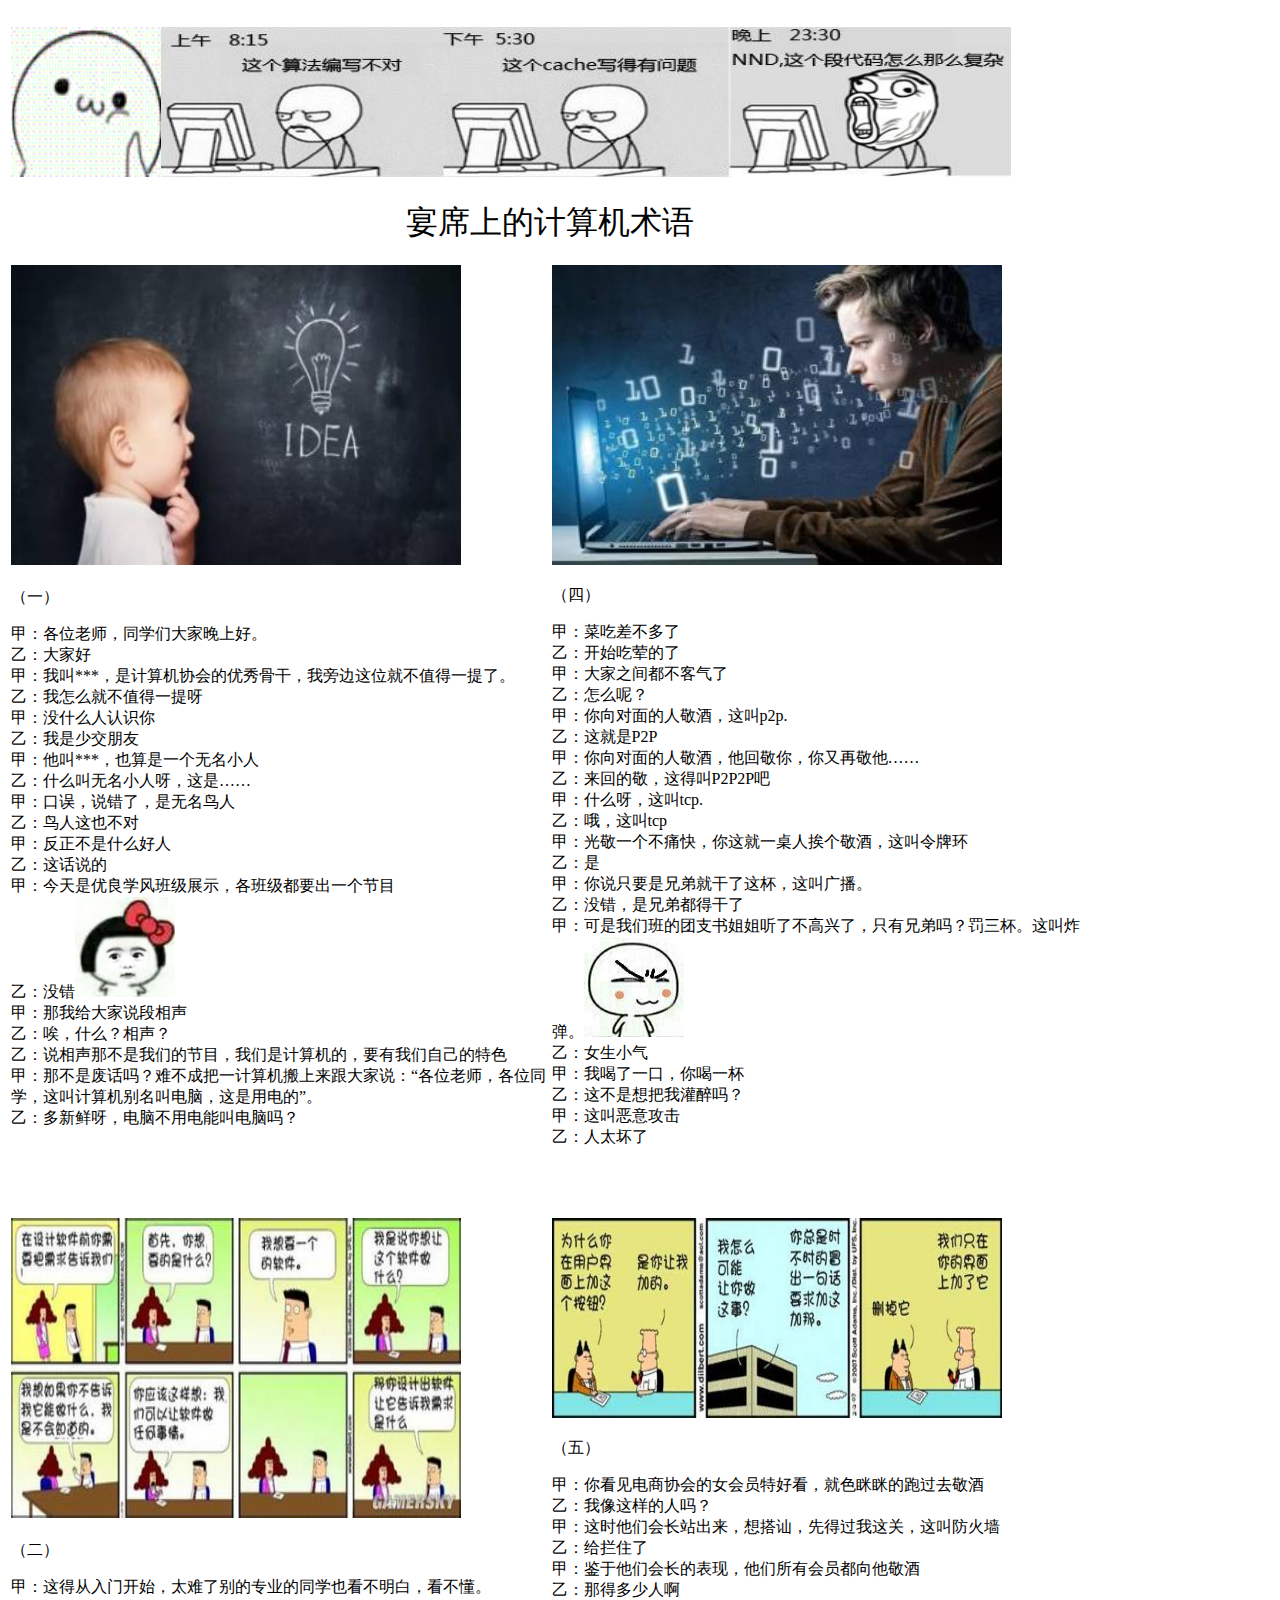
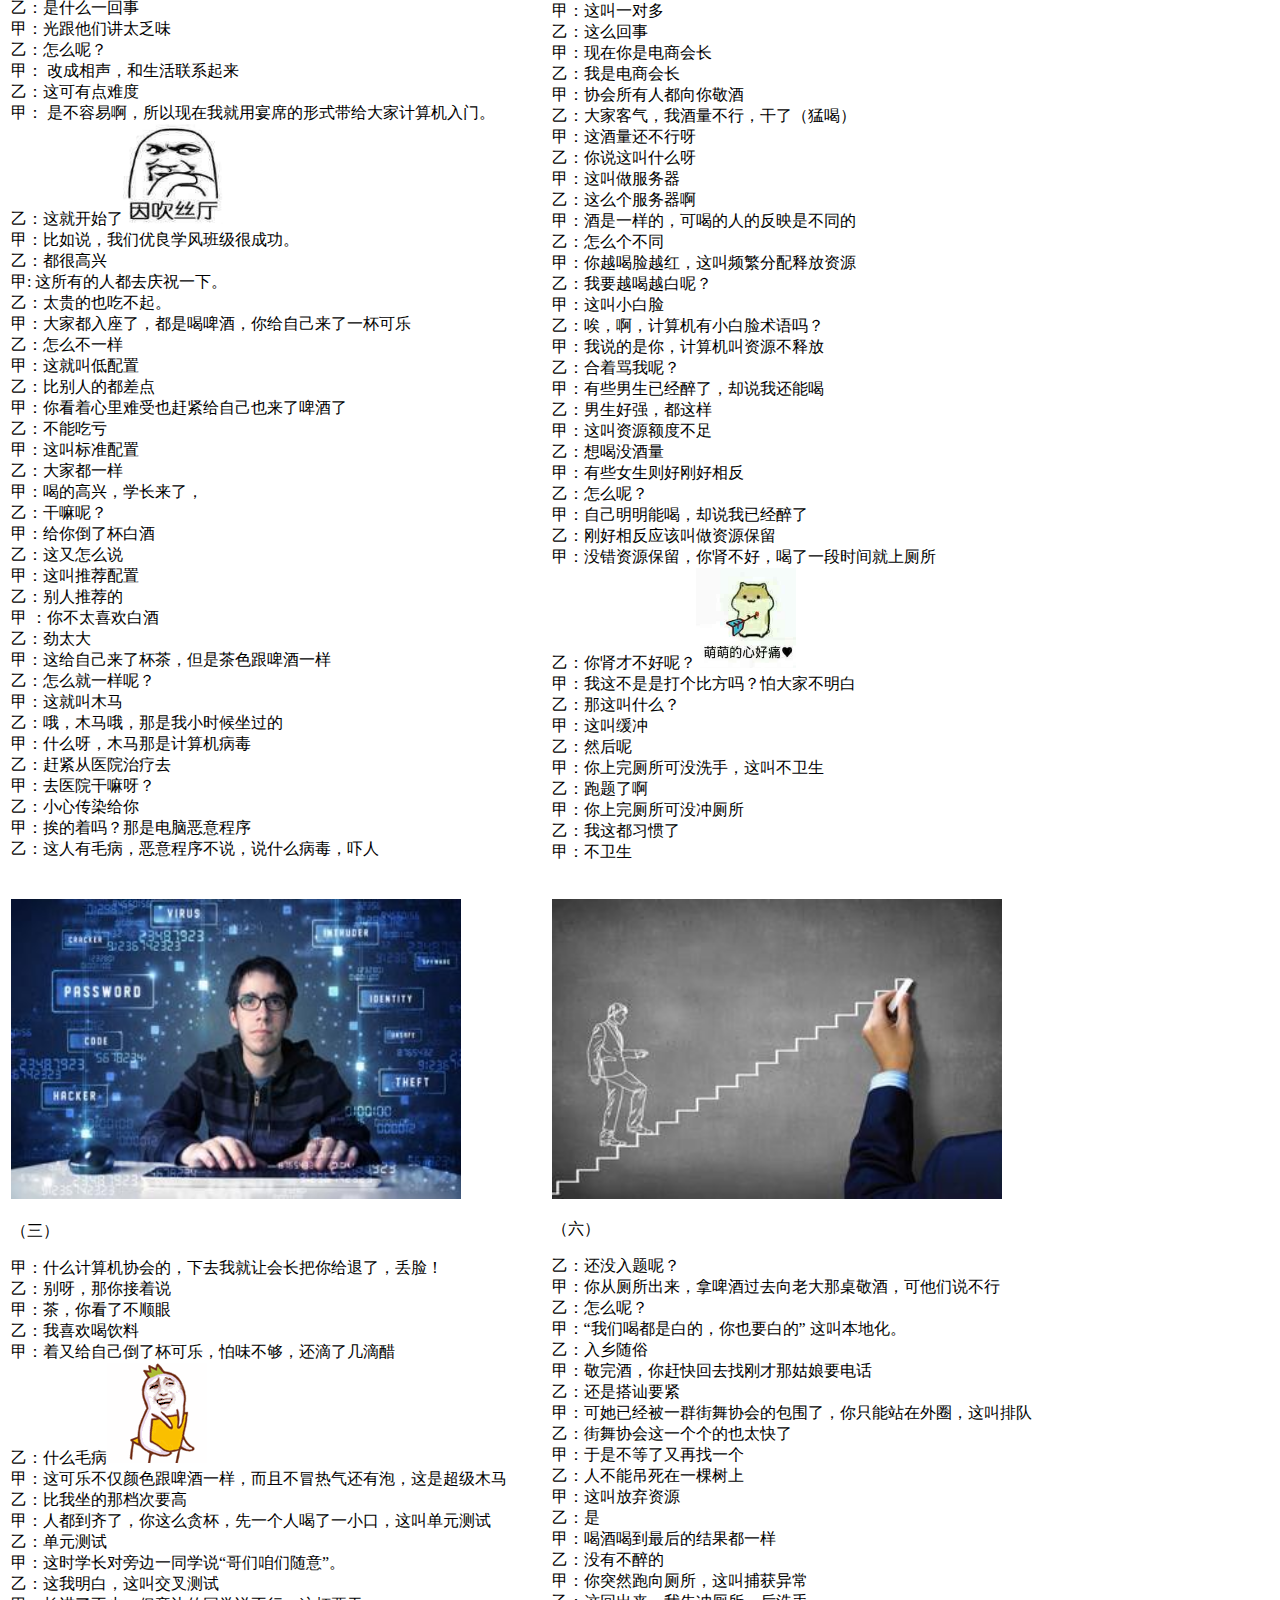
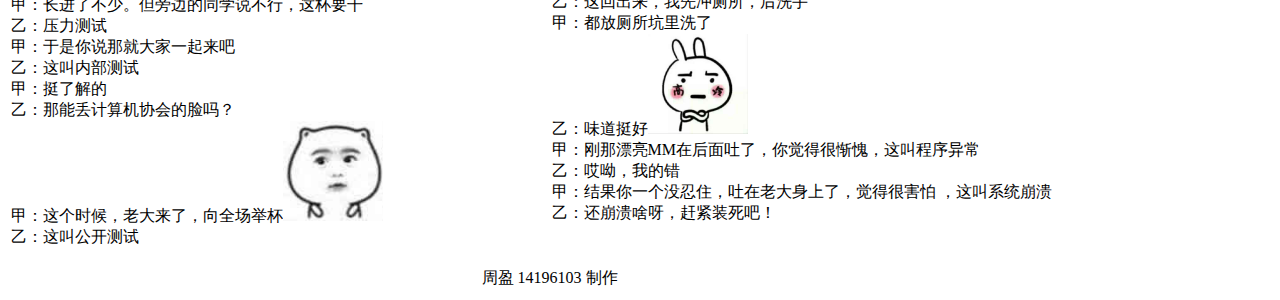
<file: banfengjuben/banfengjuben.html>
<!doctype html>
<html>
<head>
<meta charset="utf-8">
<title>宴席上的计算机术语</title>
</head>

<body>
<table width="1083" border="0">
  <tr>
    <td colspan="2" align="center" valign="bottom"><p align="left"><img src="biaoqing/bq1.gif" width="150" height="150" alt=""/><img src="image/7.jpg" width="850" height="150" alt=""/><br>
    </p></td>
  </tr>
  <tr>
    <td colspan="2" align="center" valign="bottom"><strong style="font-style: normal; font-weight: normal; text-align: center; font-size: xx-large;">宴席上的计算机术语</strong></td>
  </tr>
  <tr>
    <td width="450" height="743" align="left" valign="top"><p align="left"><img src="image/5.jpg" width="450" height="300" alt=""/>　</p>
      <p align="left">（一）</p>
      <p align="left">甲：各位老师，同学们大家晚上好。<br>
        乙：大家好<br>
        甲：我叫***，是计算机协会的优秀骨干，我旁边这位就不值得一提了。<br>
        乙：我怎么就不值得一提呀<br>
        甲：没什么人认识你<br>
        乙：我是少交朋友<br>
        甲：他叫***，也算是一个无名小人<br>
        乙：什么叫无名小人呀，这是……<br>
        甲：口误，说错了，是无名鸟人<br>
        乙：鸟人这也不对<br>
        甲：反正不是什么好人<br>
        乙：这话说的<br>
        甲：今天是优良学风班级展示，各班级都要出一个节目<br>
乙：没错<img src="biaoqing/bq6.jpg" width="100" height="100" alt=""/><br>
甲：那我给大家说段相声<br>
乙：唉，什么？相声？<br>
乙：说相声那不是我们的节目，我们是计算机的，要有我们自己的特色<br>
甲：那不是废话吗？难不成把一计算机搬上来跟大家说：&ldquo;各位老师，各位同学，这叫计算机别名叫电脑，这是用电的&rdquo;。<br>
乙：多新鲜呀，电脑不用电能叫电脑吗？</p>
      <p align="left">        <br>
      </p></td>
    <td width="450" align="left" valign="top"><p><img src="image/2.jpg" width="450" height="300" alt=""/></p>
      <p>（四）</p>
      <p>甲：菜吃差不多了<br>
        乙：开始吃荤的了<br>
        甲：大家之间都不客气了<br>
        乙：怎么呢？<br>
        甲：你向对面的人敬酒，这叫p2p. <br>
        乙：这就是P2P<br>
        甲：你向对面的人敬酒，他回敬你，你又再敬他……<br>
        乙：来回的敬，这得叫P2P2P吧<br>
        甲：什么呀，这叫tcp.<br>
        乙：哦，这叫tcp<br>
        甲：光敬一个不痛快，你这就一桌人挨个敬酒，这叫令牌环<br>
        乙：是<br>
        甲：你说只要是兄弟就干了这杯，这叫广播。<br>
        乙：没错，是兄弟都得干了<br>
        甲：可是我们班的团支书姐姐听了不高兴了，只有兄弟吗？罚三杯。这叫炸弹。<img src="biaoqing/pq1.jpg" width="100" height="100" alt=""/><br>
        乙：女生小气<br>
        甲：我喝了一口，你喝一杯<br>
        乙：这不是想把我灌醉吗？<br>
        甲：这叫恶意攻击<br>
        乙：人太坏了<br>
      </p>
    <p>&nbsp;</p></td>
  </tr>
  <tr valign="top">
    <td height="1201"><p><img src="image/12.jpg" width="450" height="300" alt=""/><br>
      <br>
        （二）</p>
      <p>甲：这得从入门开始，太难了别的专业的同学也看不明白，看不懂。<br>
        乙：是什么一回事<br>
        甲：光跟他们讲太乏味<br>
        乙：怎么呢？<br>
        甲： 改成相声，和生活联系起来<br>
        乙：这可有点难度<br>
        甲： 是不容易啊，所以现在我就用宴席的形式带给大家计算机入门。<br>
    乙：这就开始了<img src="biaoqing/pq2.jpg" width="100" height="100" alt=""/><br>
    甲：比如说，我们优良学风班级很成功。<br>
乙：都很高兴<br>
甲: 这所有的人都去庆祝一下。<br>
乙：太贵的也吃不起。<br>
甲：大家都入座了，都是喝啤酒，你给自己来了一杯可乐<br>
乙：怎么不一样<br>
甲：这就叫低配置<br>
乙：比别人的都差点<br>
甲：你看着心里难受也赶紧给自己也来了啤酒了<br>
乙：不能吃亏<br>
甲：这叫标准配置<br>
乙：大家都一样<br>
甲：喝的高兴，学长来了，<br>
乙：干嘛呢？<br>
甲：给你倒了杯白酒<br>
乙：这又怎么说<br>
甲：这叫推荐配置<br>
乙：别人推荐的<br>
甲 ：你不太喜欢白酒<br>
乙：劲太大<br>
甲：这给自己来了杯茶，但是茶色跟啤酒一样<br>
乙：怎么就一样呢？<br>
甲：这就叫木马<br>
乙：哦，木马哦，那是我小时候坐过的<br>
甲：什么呀，木马那是计算机病毒<br>
乙：赶紧从医院治疗去<br>
甲：去医院干嘛呀？<br>
乙：小心传染给你<br>
甲：挨的着吗？那是电脑恶意程序<br>
乙：这人有毛病，恶意程序不说，说什么病毒，吓人</p></td>
    <td><p><img src="image/11.jpg" width="450" height="200" alt=""/></p>
      <p>（五）</p>
      <p>甲：你看见电商协会的女会员特好看，就色眯眯的跑过去敬酒<br>
        乙：我像这样的人吗？<br>
        甲：这时他们会长站出来，想搭讪，先得过我这关，这叫防火墙<br>
        乙：给拦住了<br>
        甲：鉴于他们会长的表现，他们所有会员都向他敬酒<br>
        乙：那得多少人啊<br>
        甲：这叫一对多<br>
        乙：这么回事<br>
        甲：现在你是电商会长<br>
        乙：我是电商会长<br>
        甲：协会所有人都向你敬酒<br>
        乙：大家客气，我酒量不行，干了（猛喝）<br>
        甲：这酒量还不行呀<br>
        乙：你说这叫什么呀<br>
        甲：这叫做服务器<br>
        乙：这么个服务器啊<br>
        甲：酒是一样的，可喝的人的反映是不同的<br>
        乙：怎么个不同<br>
        甲：你越喝脸越红，这叫频繁分配释放资源<br>
        乙：我要越喝越白呢？<br>
        甲：这叫小白脸<br>
        乙：唉，啊，计算机有小白脸术语吗？<br>
        甲：我说的是你，计算机叫资源不释放<br>
        乙：合着骂我呢？<br>
        甲：有些男生已经醉了，却说我还能喝<br>
        乙：男生好强，都这样<br>
        甲：这叫资源额度不足<br>
        乙：想喝没酒量<br>
        甲：有些女生则好刚好相反<br>
        乙：怎么呢？<br>
        甲：自己明明能喝，却说我已经醉了<br>
        乙：刚好相反应该叫做资源保留<br>
        甲：没错资源保留，你肾不好，喝了一段时间就上厕所<br>
        乙：你肾才不好呢？<img src="biaoqing/bq8.jpg" width="100" height="100" alt=""/><br>
        甲：我这不是是打个比方吗？怕大家不明白<br>
        乙：那这叫什么？<br>
        甲：这叫缓冲<br>
        乙：然后呢<br>
        甲：你上完厕所可没洗手，这叫不卫生<br>
        乙：跑题了啊<br>
        甲：你上完厕所可没冲厕所<br>
        乙：我这都习惯了<br>
        甲：不卫生<br>
    </p></td>
  </tr>
  <tr valign="top">
    <td height="921"><p><img src="image/3.jpg" width="450" height="300" alt=""/><br>
      <br>
        （三）</p>
      <p>甲：什么计算机协会的，下去我就让会长把你给退了，丢脸！<br>
        乙：别呀，那你接着说<br>
        甲：茶，你看了不顺眼<br>
        乙：我喜欢喝饮料<br>
        甲：着又给自己倒了杯可乐，怕味不够，还滴了几滴醋<br>
        乙：什么毛病<img src="biaoqing/pq3.gif" width="100" height="100" alt=""/><br>
        甲：这可乐不仅颜色跟啤酒一样，而且不冒热气还有泡，这是超级木马<br>
        乙：比我坐的那档次要高<br>
        甲：人都到齐了，你这么贪杯，先一个人喝了一小口，这叫单元测试<br>
乙：单元测试<br>
甲：这时学长对旁边一同学说“哥们咱们随意”。<br>
乙：这我明白，这叫交叉测试<br>
甲：长进了不少。但旁边的同学说不行，这杯要干<br>
乙：压力测试<br>
甲：于是你说那就大家一起来吧<br>
乙：这叫内部测试<br>
甲：挺了解的<br>
乙：那能丢计算机协会的脸吗？<br>
甲：这个时候，老大来了，向全场举杯<img src="biaoqing/pq5.jpg" width="100" height="100" alt=""/><br>
乙：这叫公开测试<br>
    </p></td>
    <td><p><img src="image/8.jpg" width="450" height="300" alt=""/><br>
        </p>
      <p>（六）</p>
      <p>乙：还没入题呢？<br>
        甲：你从厕所出来，拿啤酒过去向老大那桌敬酒，可他们说不行<br>
        乙：怎么呢？<br>
        甲：“我们喝都是白的，你也要白的” 这叫本地化。<br>
        乙：入乡随俗<br>
        甲：敬完酒，你赶快回去找刚才那姑娘要电话<br>
        乙：还是搭讪要紧<br>
        甲：可她已经被一群街舞协会的包围了，你只能站在外圈，这叫排队<br>
        乙：街舞协会这一个个的也太快了<br>
        甲：于是不等了又再找一个<br>
        乙：人不能吊死在一棵树上<br>
        甲：这叫放弃资源<br>
        乙：是<br>
        甲：喝酒喝到最后的结果都一样<br>
        乙：没有不醉的<br>
        甲：你突然跑向厕所，这叫捕获异常<br>
        乙：这回出来，我先冲厕所，后洗手<br>
        甲：都放厕所坑里洗了<br>
        乙：味道挺好<img src="biaoqing/pq4.jpg" width="100" height="100" alt=""/><br>
        甲：刚那漂亮MM在后面吐了，你觉得很惭愧，这叫程序异常<br>
        乙：哎呦，我的错<br>
        甲：结果你一个没忍住，吐在老大身上了，觉得很害怕 ，这叫系统崩溃<br>
        乙：还崩溃啥呀，赶紧装死吧！<br>
    </p></td>
  </tr>
  <tr valign="top">
    <td colspan="2" align="center">周盈 14196103 制作</td>
  </tr>
</table>
</body>
</html>
</file>
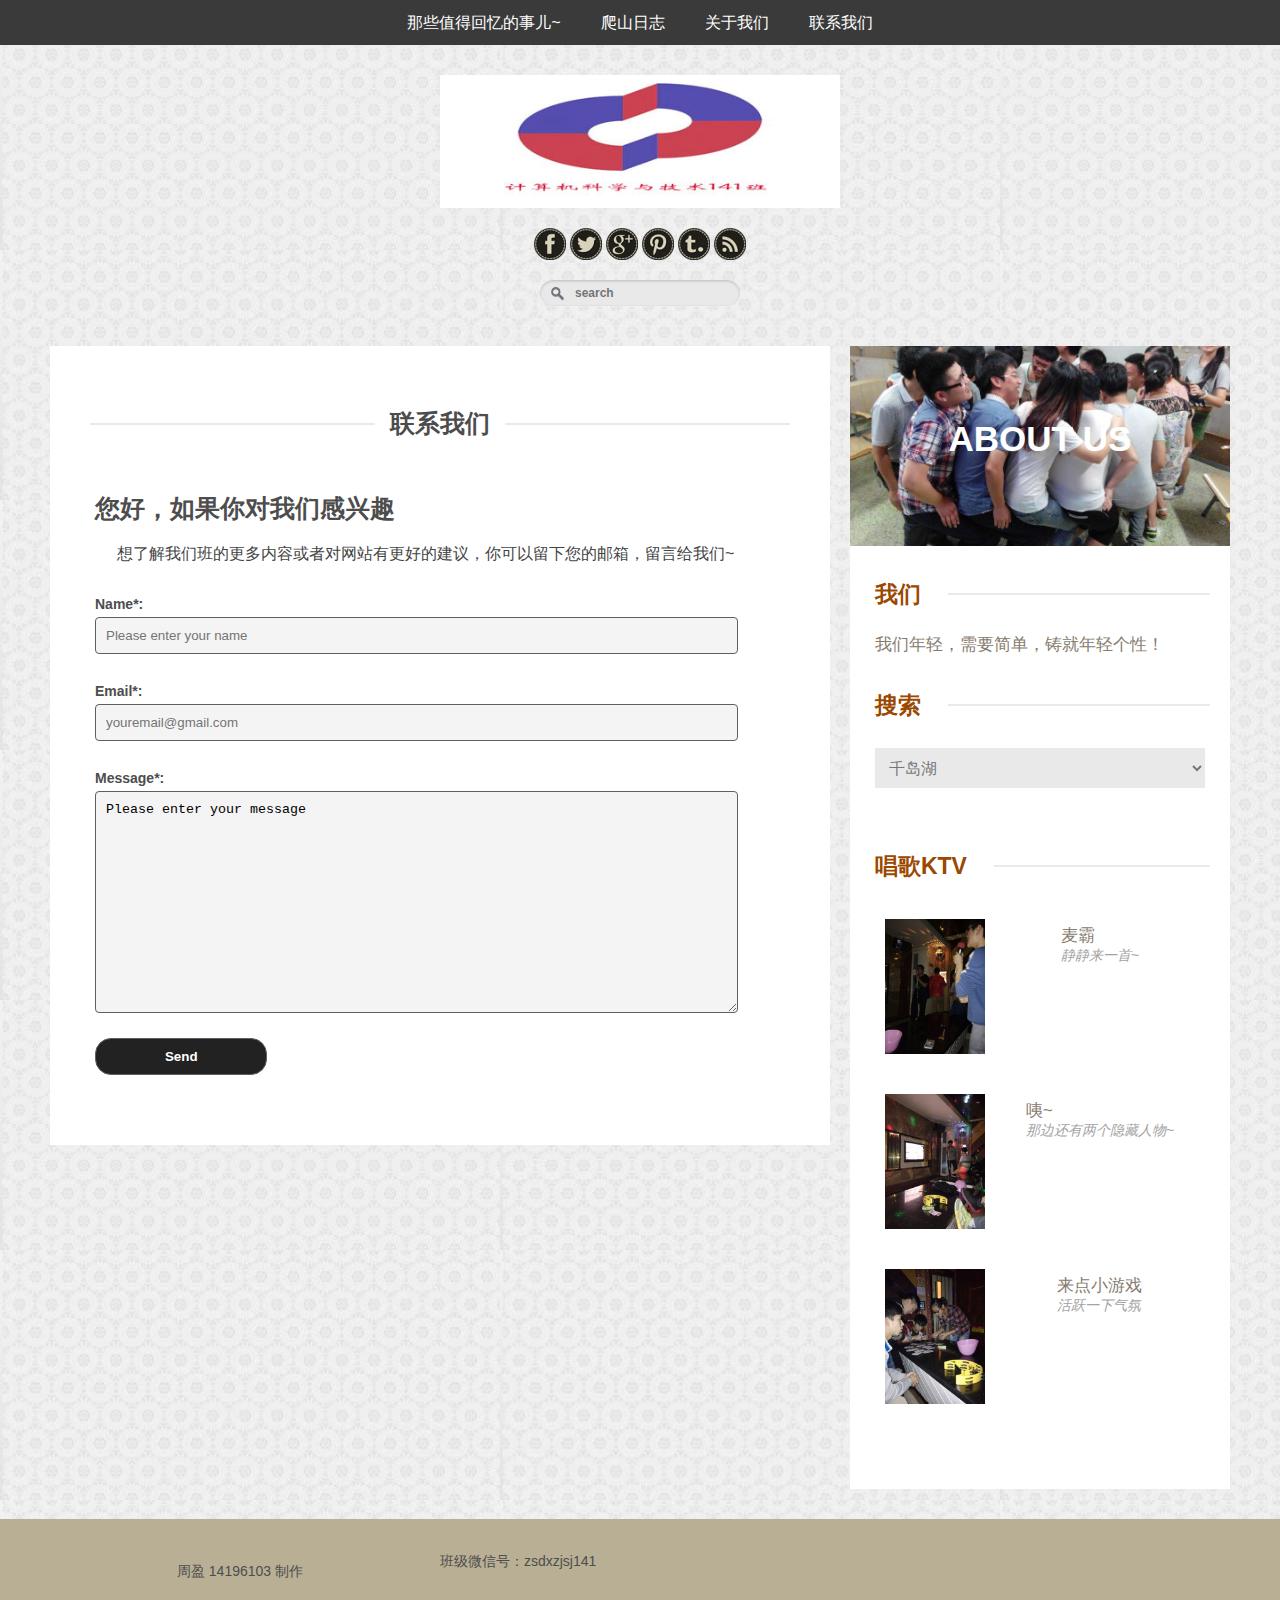
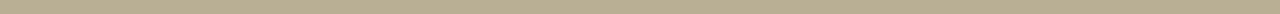
<file: banjihuodong/about.html>
<!DOCTYPE html>
<!--[if lt IE 7 ]><html class="ie ie6" lang="en"> <![endif]-->
<!--[if IE 7 ]><html class="ie ie7" lang="en"> <![endif]-->
<!--[if IE 8 ]><html class="ie ie8" lang="en"> <![endif]-->
<!--[if (gte IE 9)|!(IE)]><!--><html lang="en"> <!--<![endif]-->
<head>

    <!-- Basic Page Needs
  ================================================== -->
	<meta charset="utf-8">
	<title>关于我们</title>
	<meta name="description" content="Free Responsive Html5 Css3 Templates | zerotheme.com">
	<meta name="author" content="www.zerotheme.com">
	
    <!-- Mobile Specific Metas
  ================================================== -->
	<meta name="viewport" content="width=device-width, initial-scale=1, maximum-scale=1">
    
    <!-- CSS
  ================================================== -->
  	<link rel="stylesheet" href="css/zerogrid.css">
	<link rel="stylesheet" href="css/style.css">
	<link rel="stylesheet" href="css/component.css">
	<link rel="stylesheet" href="css/responsive.css">
	
	<!--[if lt IE 8]>
       <div style=' clear: both; text-align:center; position: relative;'>
         <a href="http://windows.microsoft.com/en-US/internet-explorer/products/ie/home?ocid=ie6_countdown_bannercode">
           <img src="http://storage.ie6countdown.com/assets/100/images/banners/warning_bar_0000_us.jpg" border="0" height="42" width="820" alt="You are using an outdated browser. For a faster, safer browsing experience, upgrade for free today." />
        </a>
      </div>
    <![endif]-->
    <!--[if lt IE 9]>
		<script src="js/html5.js"></script>
		<script src="js/css3-mediaqueries.js"></script>
	<![endif]-->
	
	<link href='./images/favicon.ico' rel='icon' type='image/x-icon'/>
    
</head>
<body>
<div class="wrap-body">
<!--------------Header--------------->
<div class="top-header">
	<div class="zerogrid">
		<div class="row">
			<nav>
			  <a class="toggleMenu" href="#">Menu</a>
			  <ul class="menu">
				  <li><a href="zhuye.html">那些值得回忆的事儿~</a></li>
				  <li>
					  <a href="rizhi.html" >爬山日志</a>
					  
				  </li>
				  <li><a href="about.html">关于我们</a></li>
				  <li><a href="contact.html">联系我们</a></li>
			  </ul>
			</nav>
		</div>
	</div>
</div>
<header>
	<div class="wrap-header">
		<div class="zerogrid">
			<div id="logo"><a href="#"><img src="jsj141.jpg"/></a></div>
			<div class="row">
				<div class="header-social">
					<a href="#"><img src="images/topfb.png" title="facebook"/></a>
					<a href="#"><img src="images/toptwitter.png" title="twitter"/></a>
					<a href="#"><img src="images/topgoogle.png" title="google"/></a>
					<a href="#"><img src="images/toppin.png" title="pinterest"/></a>
					<a href="#"><img src="images/toptumblr.png" title="tumblr"/></a>
					<a href="#"><img src="images/toprss.png" title="rss"/></a>
				</div>
			</div>
			<div class="header-search">
				<center><form method="get" action="/search" id="search">
				  <input name="q" type="text" size="40" placeholder="search" />
				</form></center>
			</div>
		</div>
	</div>
</header>


<!--------------Content--------------->
<section class="container ">
	<div class="zerogrid">
		<div class="col-2-3">
			<div id="main-content" class="wrap-col">
				<div class="wrap-content">
					<article class="single">
						<div class="wrap-art">
							<div class="art-header">
								<h1 class="title"><a href="#">联系我们</a></h1>
							</div>
							<div class="art-content">
								<div id="contact_form">
									<h3>您好，如果你对我们感兴趣</h3>
									<p>想了解我们班的更多内容或者对网站有更好的建议，你可以留下您的邮箱，留言给我们~</p>
									<form name="form1" id="ff" method="post" action="contact.php">
										 <label>
										 Name*:
										 <input type="text" placeholder="Please enter your name" name="name" id="name" required>
										 </label>
									 
										 <label>
										 Email*:
										 <input type="email" placeholder="youremail@gmail.com" name="email" id="email" required>
										 </label>
											
										 <label>
										 Message*:
										 <textarea name="message" id="message">Please enter your message</textarea>
										 </label>
									 
										 <input class="sendButton" type="submit" name="Submit" value="Send">
										 
									</form>
								</div>
							</div>
						</div>
					</article>
				</div>
			</div>
		</div>
		<div class="col-1-3">
			<div id="sidebar" class="wrap-col">
				<div class="wrap-slidebar">
					<div class="widget">
						<div class="wid-about"><a href="contact.html">About us</a></div>
					</div>
					<div class="widget">
						<div class="wid-header">
							<h4>我们</h4>
							<div class="clear"></div>
						</div>
						<div class="wid-content">
							<a href="#">我们</a>
							<a href="#">年轻，</a>
							<a href="#">需要</a>
							<a href="#">简单，</a>
							<a href="#">铸就</a>
							<a href="#">年轻</a>
							<a href="#">个性</a>
							<a href="#">！</a>
						</div>
					</div>
					<div class="widget wid-archives">
						<div class="wid-header">
							<h4>搜索</h4>
							<div class="clear"></div>
						</div>
						<div class="wid-content">
							<select>
							    <option value="audi" selected>千岛湖</option>
								<option value="volvo">唱歌KTV</option>
								<option value="saab">有哪些班级活动呢</option>
								<option value="vw">查一查呗</option>
							</select>
						</div>
					</div>
					<div class="widget wid-posts">
						<div class="wid-header">
							<h4>唱歌KTV</h4>
						<div class="clear"></div>
						</div>
						<div class="wid-content">
							<div class="row post">
								<a href="#"><img src="sucai/ktv/1.jpg"/></a>
								<div class="resent">
								  <h6><a href="#">麦霸</a></h6><br>
								  <p>静静来一首~</p>
								</div>
							</div>
							<div class="row post">
								<a href="#"><img src="sucai/ktv/2.jpg"/></a>
								<div class="resent">
								  <h6><a href="#">咦~</a></h6><br>
								  <p>那边还有两个隐藏人物~</p>
								</div>
							</div>
							<div class="row post">
								<a href="#"><img src="sucai/ktv/4.jpg"/></a>
								<div class="resent">
								  <h6><a href="#">来点小游戏</a></h6><br>
								  <p>活跃一下气氛</p>
							  </div>
						  </div>
						</div>
					</div>
				</div>
			</div>
		</div>
	</div>
</section>
<!--------------Footer--------------->
<footer>
	<div class="zerogrid">
	   <div class="col-1-3">
			<div class="copyright">
				<p>周盈 14196103 制作<a href="http://www.cssmoban.com/" title="网页模板" target="_blank"></a></p>
			</div>
	   </div>
	   <div class="col-1-3">班级微信号：zsdxzjsj141</div>
	   <div class="col-1-3"></div>
	</div>
</footer>

</div>
<script type="text/javascript" src="js/jquery.min.js"></script>
<script type="text/javascript" src="js/navigation.js"></script>
</body></html>
</file>
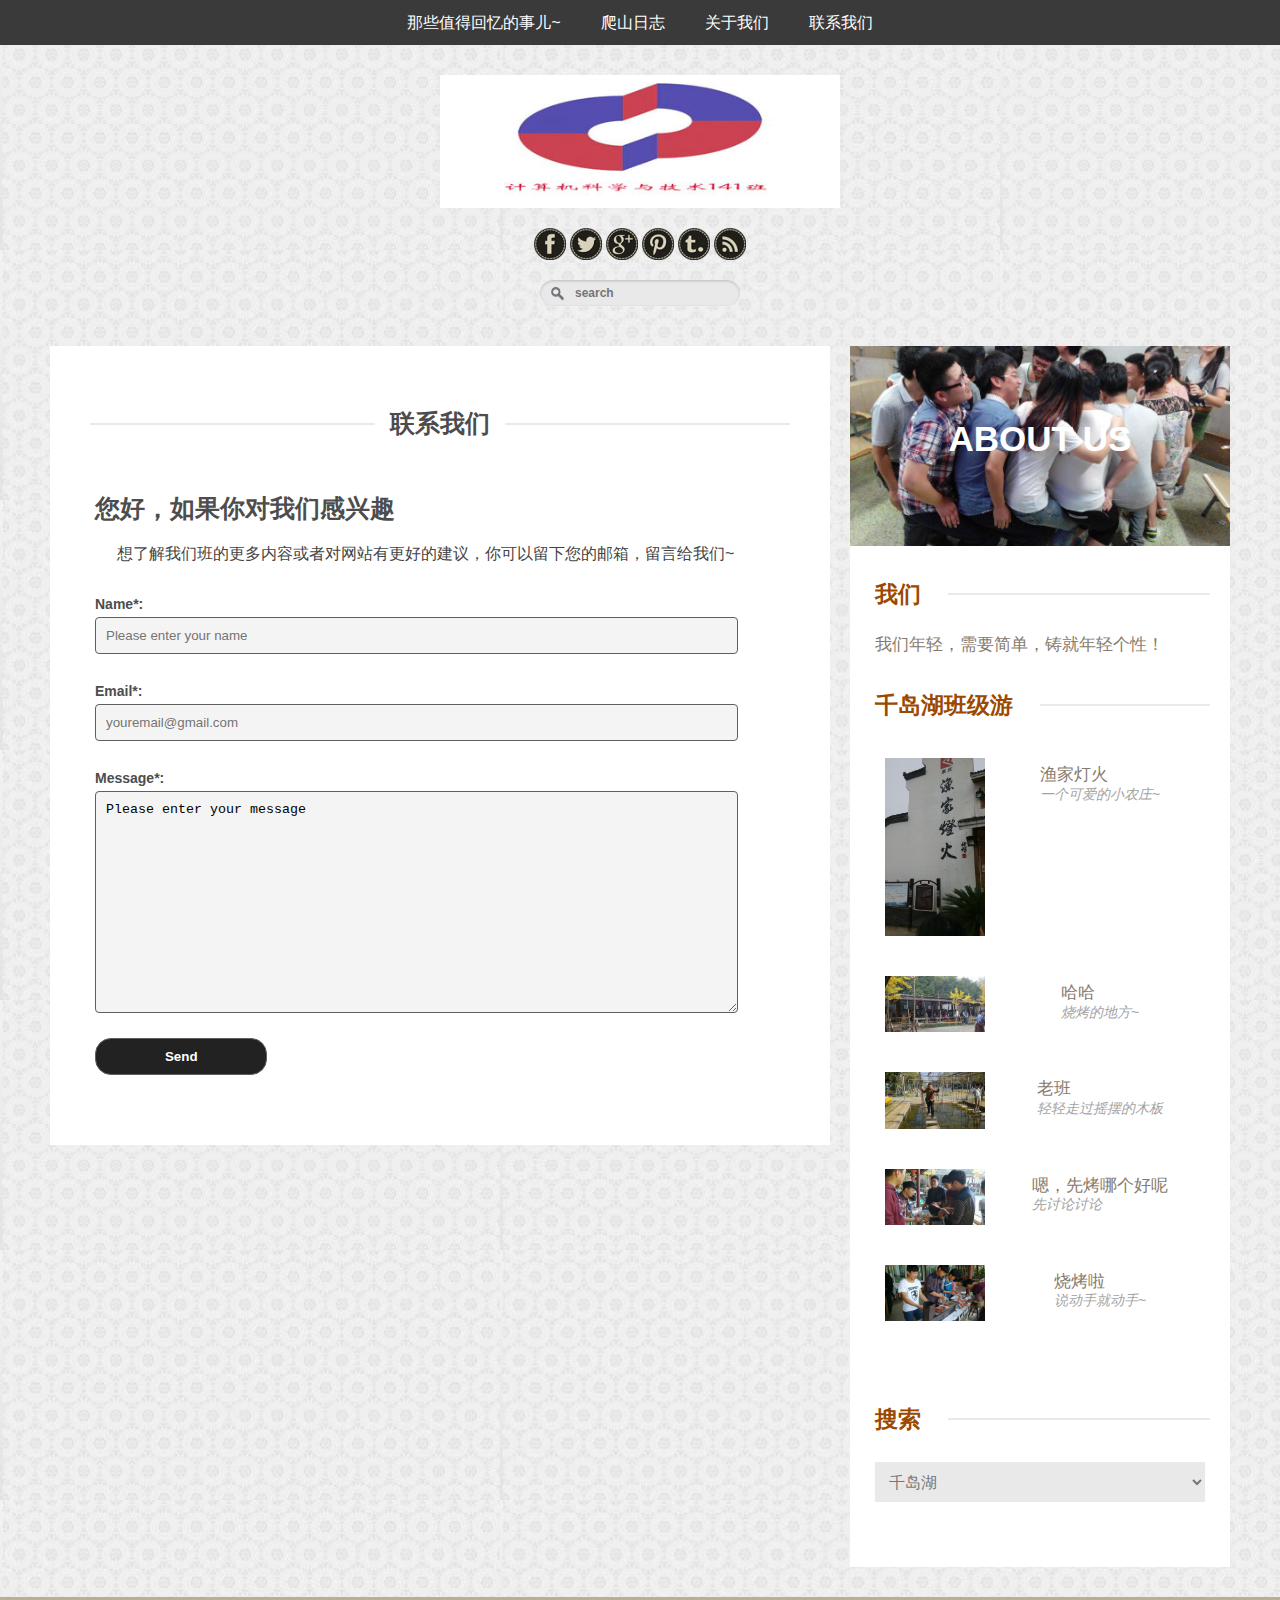
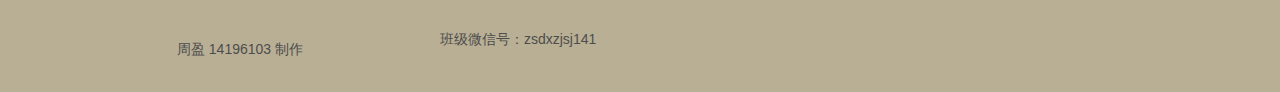
<file: banjihuodong/contact.html>
<!DOCTYPE html>
<!--[if lt IE 7 ]><html class="ie ie6" lang="en"> <![endif]-->
<!--[if IE 7 ]><html class="ie ie7" lang="en"> <![endif]-->
<!--[if IE 8 ]><html class="ie ie8" lang="en"> <![endif]-->
<!--[if (gte IE 9)|!(IE)]><!--><html lang="en"> <!--<![endif]-->
<head>

    <!-- Basic Page Needs
  ================================================== -->
	<meta charset="utf-8">
	<title>联系我们</title>
	<meta name="description" content="Free Responsive Html5 Css3 Templates | zerotheme.com">
	<meta name="author" content="www.zerotheme.com">
	
    <!-- Mobile Specific Metas
  ================================================== -->
	<meta name="viewport" content="width=device-width, initial-scale=1, maximum-scale=1">
    
    <!-- CSS
  ================================================== -->
  	<link rel="stylesheet" href="css/zerogrid.css">
	<link rel="stylesheet" href="css/style.css">
	<link rel="stylesheet" href="css/component.css">
	<link rel="stylesheet" href="css/responsive.css">
	
	<!--[if lt IE 8]>
       <div style=' clear: both; text-align:center; position: relative;'>
         <a href="http://windows.microsoft.com/en-US/internet-explorer/products/ie/home?ocid=ie6_countdown_bannercode">
           <img src="http://storage.ie6countdown.com/assets/100/images/banners/warning_bar_0000_us.jpg" border="0" height="42" width="820" alt="You are using an outdated browser. For a faster, safer browsing experience, upgrade for free today." />
        </a>
      </div>
    <![endif]-->
    <!--[if lt IE 9]>
		<script src="js/html5.js"></script>
		<script src="js/css3-mediaqueries.js"></script>
	<![endif]-->
	
	<link href='./images/favicon.ico' rel='icon' type='image/x-icon'/>
    
</head>
<body>
<div class="wrap-body">
<!--------------Header--------------->
<div class="top-header">
	<div class="zerogrid">
		<div class="row">
			<nav>
			  <a class="toggleMenu" href="#">Menu</a>
			  <ul class="menu">
				  <li><a href="zhuye.html">那些值得回忆的事儿~</a></li>
				  <li>
					  <a href="rizhi.html" >爬山日志</a>
					  
				  </li>
				  <li><a href="about.html">关于我们</a></li>
				  <li><a href="contact.html">联系我们</a></li>
			  </ul>
			</nav>
		</div>
	</div>
</div>
<header>
	<div class="wrap-header">
		<div class="zerogrid">
			<div id="logo"><a href="#"><img src="../jsj141.jpg"/></a></div>
			<div class="row">
				<div class="header-social">
					<a href="#"><img src="images/topfb.png" title="facebook"/></a>
					<a href="#"><img src="images/toptwitter.png" title="twitter"/></a>
					<a href="#"><img src="images/topgoogle.png" title="google"/></a>
					<a href="#"><img src="images/toppin.png" title="pinterest"/></a>
					<a href="#"><img src="images/toptumblr.png" title="tumblr"/></a>
					<a href="#"><img src="images/toprss.png" title="rss"/></a>
				</div>
			</div>
			<div class="header-search">
				<center><form method="get" action="/search" id="search">
				  <input name="q" type="text" size="40" placeholder="search" />
				</form></center>
			</div>
		</div>
	</div>
</header>


<!--------------Content--------------->
<section class="container ">
	<div class="zerogrid">
		<div class="col-2-3">
			<div id="main-content" class="wrap-col">
				<div class="wrap-content">
					<article class="single">
						<div class="wrap-art">
							<div class="art-header">
								<h1 class="title"><a href="#">联系我们</a></h1>
							</div>
							<div class="art-content">
								<div id="contact_form">
									<h3>您好，如果你对我们感兴趣</h3>
									<p>想了解我们班的更多内容或者对网站有更好的建议，你可以留下您的邮箱，留言给我们~</p>
									<form name="form1" id="ff" method="post" action="contact.php">
										 <label>
										 Name*:
										 <input type="text" placeholder="Please enter your name" name="name" id="name" required>
										 </label>
									 
										 <label>
										 Email*:
										 <input type="email" placeholder="youremail@gmail.com" name="email" id="email" required>
										 </label>
											
										 <label>
										 Message*:
										 <textarea name="message" id="message">Please enter your message</textarea>
										 </label>
									 
										 <input class="sendButton" type="submit" name="Submit" value="Send">
										 
									</form>
								</div>
							</div>
						</div>
					</article>
				</div>
			</div>
		</div>
		<div class="col-1-3">
			<div id="sidebar" class="wrap-col">
				<div class="wrap-slidebar">
					<div class="widget">
						<div class="wid-about"><a href="contact.html">About us</a></div>
					</div>
					<div class="widget">
						<div class="wid-header">
							<h4>我们</h4>
							<div class="clear"></div>
						</div>
						<div class="wid-content">
							<a href="#">我们</a>
							<a href="#">年轻，</a>
							<a href="#">需要</a>
							<a href="#">简单，</a>
							<a href="#">铸就</a>
							<a href="#">年轻</a>
							<a href="#">个性</a>
							<a href="#">！</a>
						</div>
					</div>
					<div class="widget wid-posts">
						<div class="wid-header">
							<h4>千岛湖班级游</h4>
							<div class="clear"></div>
						</div>
						<div class="wid-content">
							<div class="row post">
								<a href="#"><img src="sucai/jdnzy/1.jpg"/></a>
								<div class="resent">
								  <h6><a href="#">渔家灯火</a></h6><br>
								  <p>一个可爱的小农庄~</p>
								</div>
							</div>
							<div class="row post">
								<a href="#"><img src="sucai/jdnzy/2.jpg"/></a>
								<div class="resent">
								  <h6><a href="#">哈哈</a></h6><br>
								  <p>烧烤的地方~</p>
								</div>
							</div>
							<div class="row post">
								<a href="#"><img src="sucai/jdnzy/6.jpg"/></a>
								<div class="resent">
								  <h6><a href="#">老班</a></h6><br>
								  <p>轻轻走过摇摆的木板</p>
								</div>
							</div>
							<div class="row post">
								<a href="#"><img src="sucai/jdnzy/10.jpg"/></a>
								<div class="resent">
								  <h6><a href="#">嗯，先烤哪个好呢</a></h6><br>
								  <p>先讨论讨论</p>
								</div>
							</div>
							<div class="row post">
								<a href="#"><img src="sucai/jdnzy/7.jpg"/></a>
								<div class="resent">
								  <h6><a href="#">烧烤啦</a></h6><br>
								  <p>说动手就动手~</p>
								</div>
							</div>
						</div>
					</div>
					<div class="widget wid-archives">
						<div class="wid-header">
							<h4>搜索</h4>
							<div class="clear"></div>
						</div>
						<div class="wid-content">
							<select>
							    <option value="audi" selected>千岛湖</option>
								<option value="volvo">唱歌KTV</option>
								<option value="saab">有哪些班级活动呢</option>
								<option value="vw">查一查呗</option>
							</select>
						</div>
					</div>
				</div>
			</div>
		</div>
	</div>
</section>
<!--------------Footer--------------->
<footer>
	<div class="zerogrid">
	   <div class="col-1-3">
			<div class="copyright">
				<p>周盈 14196103 制作<a href="http://www.cssmoban.com/" title="网页模板" target="_blank"></a></p>
			</div>
	   </div>
	   <div class="col-1-3">班级微信号：zsdxzjsj141</div>
	   <div class="col-1-3"></div>
	</div>
</footer>

</div>
<script type="text/javascript" src="js/jquery.min.js"></script>
<script type="text/javascript" src="js/navigation.js"></script>
</body></html>
</file>
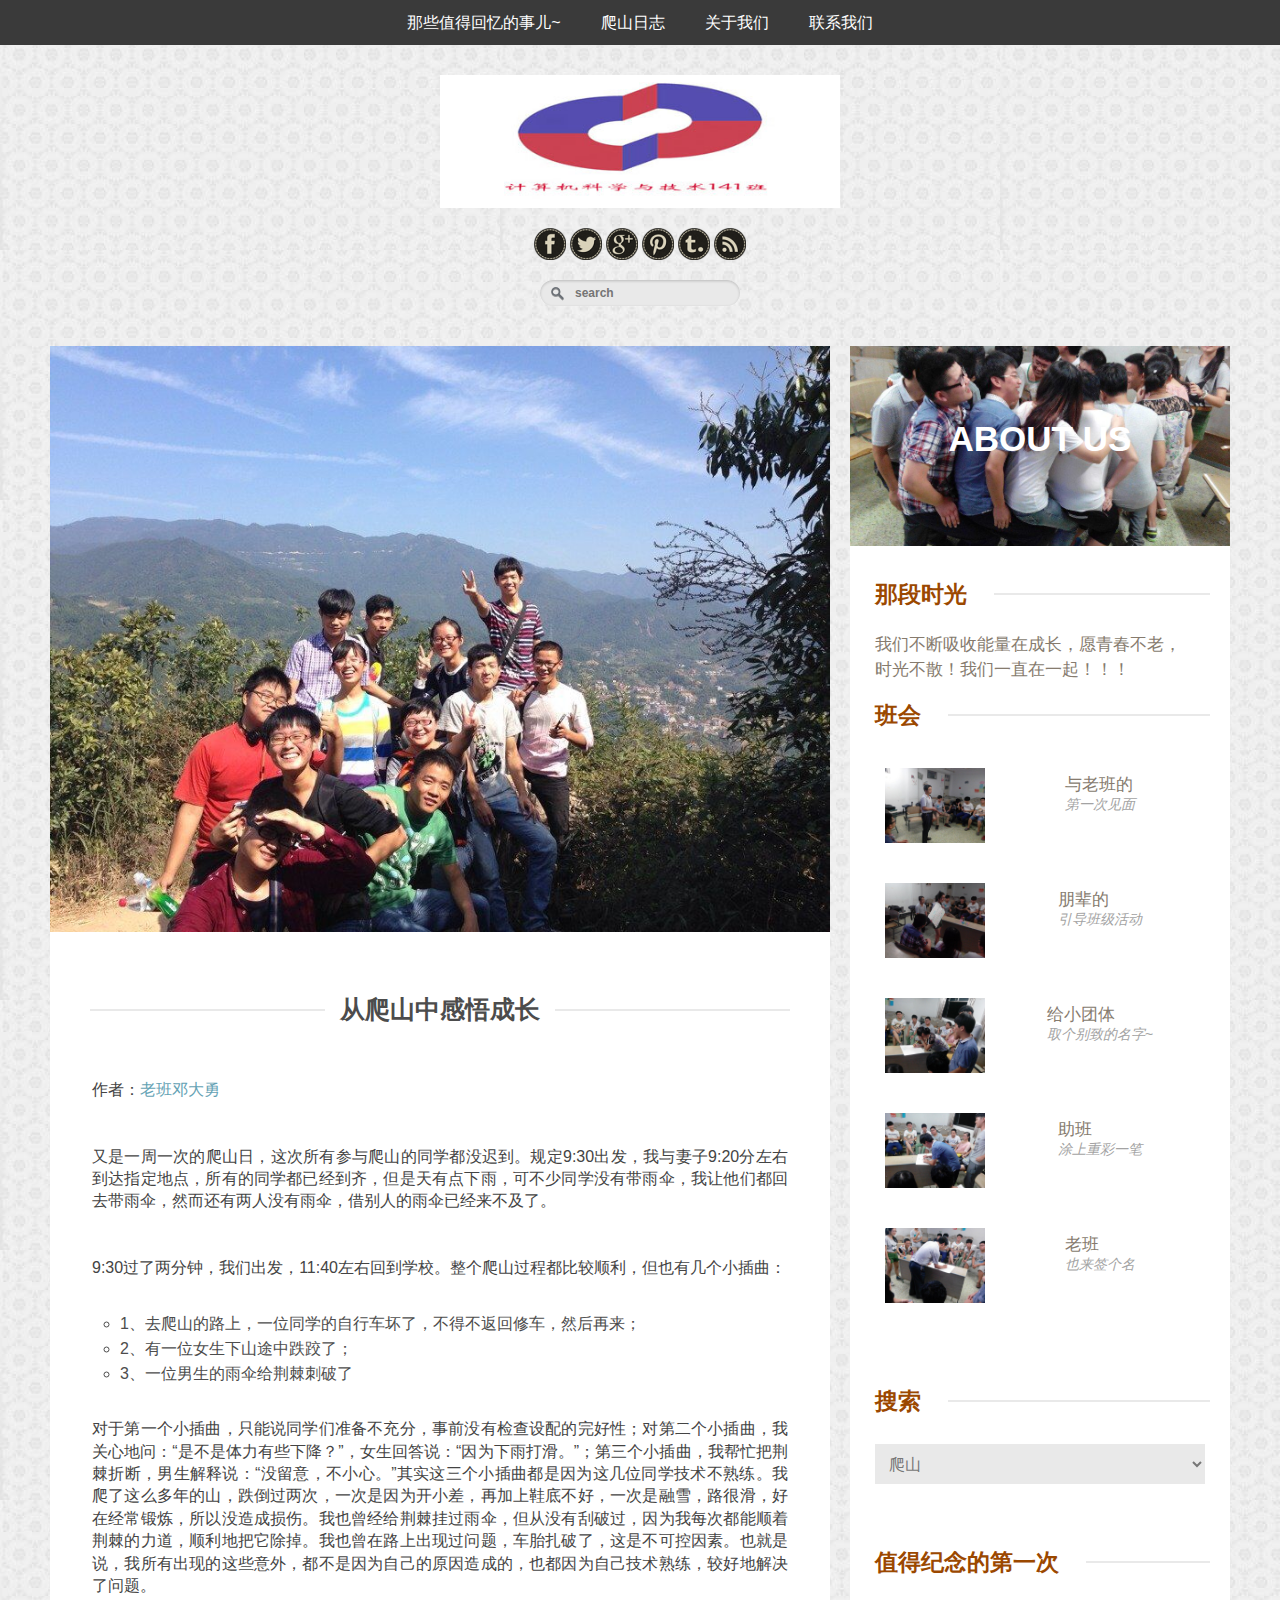
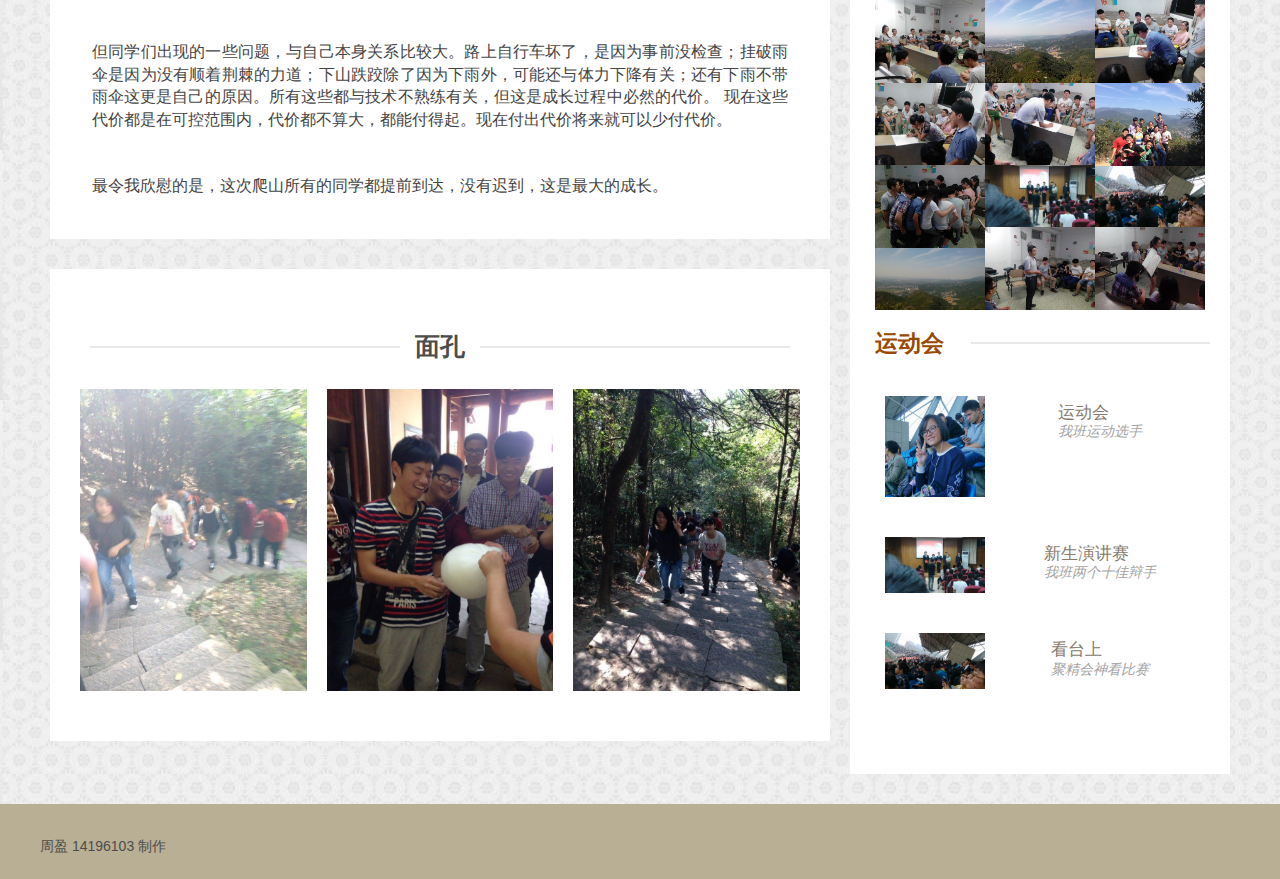
<file: banjihuodong/rizhi.html>
<!DOCTYPE html>
<!--[if lt IE 7 ]><html class="ie ie6" lang="en"> <![endif]-->
<!--[if IE 7 ]><html class="ie ie7" lang="en"> <![endif]-->
<!--[if IE 8 ]><html class="ie ie8" lang="en"> <![endif]-->
<!--[if (gte IE 9)|!(IE)]><!--><html lang="en"> <!--<![endif]-->
<head>

    <!-- Basic Page Needs
  ================================================== -->
	<meta charset="utf-8">
	<title>那些快乐时光</title>
	<meta name="description" content="Free Responsive Html5 Css3 Templates | zerotheme.com">
	<meta name="author" content="www.zerotheme.com">
	
    <!-- Mobile Specific Metas
  ================================================== -->
	<meta name="viewport" content="width=device-width, initial-scale=1, maximum-scale=1">
    
    <!-- CSS
  ================================================== -->
  	<link rel="stylesheet" href="css/zerogrid.css">
	<link rel="stylesheet" href="css/style.css">
	<link rel="stylesheet" href="css/component.css">
	<link rel="stylesheet" href="css/responsive.css">
	
	<!--[if lt IE 8]>
       <div style=' clear: both; text-align:center; position: relative;'>
         <a href="http://windows.microsoft.com/en-US/internet-explorer/products/ie/home?ocid=ie6_countdown_bannercode">
           <img src="http://storage.ie6countdown.com/assets/100/images/banners/warning_bar_0000_us.jpg" border="0" height="42" width="820" alt="You are using an outdated browser. For a faster, safer browsing experience, upgrade for free today." />
        </a>
      </div>
    <![endif]-->
    <!--[if lt IE 9]>
		<script src="js/html5.js"></script>
		<script src="js/css3-mediaqueries.js"></script>
	<![endif]-->
	
	<link href='素材/爬尖峰山/11.jpg' rel='icon' type='image/x-icon'/>
    
</head>
<body>
<div class="wrap-body">
<!--------------Header--------------->
<div class="top-header">
	<div class="zerogrid">
		<div class="row">
			<nav>
			  <a class="toggleMenu" href="#">Menu</a>
			  <ul class="menu">
				  <li><a href="zhuye.html">那些值得回忆的事儿~</a></li>
				  <li>
				    <a href="rizhi.html">爬山日志</a>
					 
				  </li>
				  <li><a href="contact.html">关于我们</a></li>
				  <li><a href="contact.html">联系我们</a></li>
			  </ul>
			</nav>
		</div>
	</div>
</div>
<header>
	<div class="wrap-header">
		<div class="zerogrid">
			<div id="logo"><a href="#"><img src="../jsj141.jpg"/></a></div>
			<div class="row">
				<div class="header-social">
					<a href="#"><img src="images/topfb.png" title="facebook"/></a>
					<a href="#"><img src="images/toptwitter.png" title="twitter"/></a>
					<a href="#"><img src="images/topgoogle.png" title="google"/></a>
					<a href="#"><img src="images/toppin.png" title="pinterest"/></a>
					<a href="#"><img src="images/toptumblr.png" title="tumblr"/></a>
					<a href="#"><img src="images/toprss.png" title="rss"/></a>
				</div>
			</div>
			<div class="header-search">
				<center><form method="get" action="/search" id="search">
				  <input name="q" type="text" size="40" placeholder="search" />
				</form></center>
			</div>
		</div>
	</div>
</header>


<!--------------Content--------------->
<section class="container">
	<div class="zerogrid">
		<div class="col-2-3">
			<div id="main-content" class="wrap-col">
				<article class="single">
					<img class="full" src="sucai/pjfs/12.jpg">
					<div class="wrap-art">
					  <div class="art-header">
							<h1 class="title"><a href="#">从爬山中感悟成长</a></h1>
						</div>
						<div class="art-content">
							<p>作者：<span>老班邓大勇</span></p>
							<p>又是一周一次的爬山日，这次所有参与爬山的同学都没迟到。规定9:30出发，我与妻子9:20分左右到达指定地点，所有的同学都已经到齐，但是天有点下雨，可不少同学没有带雨伞，我让他们都回去带雨伞，然而还有两人没有雨伞，借别人的雨伞已经来不及了。</p>
							<p>9:30过了两分钟，我们出发，11:40左右回到学校。整个爬山过程都比较顺利，但也有几个小插曲：</p>
							<div class="note">
							  <ol>
								<li>1、去爬山的路上，一位同学的自行车坏了，不得不返回修车，然后再来；</li>
								<li>2、有一位女生下山途中跌跤了；</li>
								<li>3、一位男生的雨伞给荆棘刺破了</li>
							  </ol>
							  <div class="clear"></div>
							</div>
							<p>对于第一个小插曲，只能说同学们准备不充分，事前没有检查设配的完好性；对第二个小插曲，我关心地问：&ldquo;是不是体力有些下降？&rdquo;，女生回答说：&ldquo;因为下雨打滑。&rdquo;；第三个小插曲，我帮忙把荆棘折断，男生解释说：&ldquo;没留意，不小心。&rdquo;其实这三个小插曲都是因为这几位同学技术不熟练。我爬了这么多年的山，跌倒过两次，一次是因为开小差，再加上鞋底不好，一次是融雪，路很滑，好在经常锻炼，所以没造成损伤。我也曾经给荆棘挂过雨伞，但从没有刮破过，因为我每次都能顺着荆棘的力道，顺利地把它除掉。我也曾在路上出现过问题，车胎扎破了，这是不可控因素。也就是说，我所有出现的这些意外，都不是因为自己的原因造成的，也都因为自己技术熟练，较好地解决了问题。</p>
							<p>但同学们出现的一些问题，与自己本身关系比较大。路上自行车坏了，是因为事前没检查；挂破雨伞是因为没有顺着荆棘的力道；下山跌跤除了因为下雨外，可能还与体力下降有关；还有下雨不带雨伞这更是自己的原因。所有这些都与技术不熟练有关，但这是成长过程中必然的代价。 现在这些代价都是在可控范围内，代价都不算大，都能付得起。现在付出代价将来就可以少付代价。</p>
							<p>最令我欣慰的是，这次爬山所有的同学都提前到达，没有迟到，这是最大的成长。</p>
							
						</div>
					</div>
				</article>
				<article>
					<div class="art-related">
						<div class="wrap-art-related">
							<h1 class="title"><a href="#">面孔</a></h1>
							<div class="row">
								<div class="col-1-3"><div class="wrap-col">
							  <a href="#"><img src="sucai/pjfs/14.jpg"></a></div></div>
								<div class="col-1-3">
								  <div class="wrap-col"></a>
							  <a href="#"><img src="sucai/pjfs/15.jpg"></a></div></div>
								<div class="col-1-3">
								  <div class="wrap-col"><a href="#"><img src="sucai/pjfs/13.jpg"></a></div></div>
							</div>
						</div>
					</div>
				</article>
			</div>
		</div>
		<div class="col-1-3">
			<div id="sidebar" class="wrap-col">
				<div class="wrap-slidebar">
					<div class="widget">
						<div class="wid-about"><a href="contact.html">About us</a></div>
					</div>
					<div class="widget">
						<div class="wid-header">
							<h4>那段时光</h4>
							<div class="clear"></div>
						</div>
						<div class="wid-content">
							<a href="#">我们</a>
							<a href="#">不断</a>
							<a href="#">吸收</a>
							<a href="#">能量</a>
							<a href="#">在</a>
							<a href="#">成长，</a>
							<a href="#">愿青春不老，</a>
							<a href="#">时光不散！我们一直在一起！！！</a>
						</div>
					</div>
					<div class="widget wid-posts">
						<div class="wid-header">
							<h4>班会</h4>
							<div class="clear"></div>
						</div>
						<div class="wid-content">
							<div class="row post">
								<a href="#"><img src="sucai/pjfs/9.jpg"/></a>
								<div class="resent">
								  <h6><a href="#">与老班的</a></h6><br>
								  <p>第一次见面</p>
								</div>
							</div>
							<div class="row post">
								<a href="#"><img src="sucai/pjfs/2.jpg"/></a>
								<div class="resent">
								  <h6><a href="#">朋辈的</a></h6><br>
								  <p>引导班级活动</p>
								</div>
							</div>
							<div class="row post">
								<a href="#"><img src="sucai/pjfs/4.jpg"/></a>
								<div class="resent">
								  <h6><a href="#">给小团体</a></h6><br>
								  <p>取个别致的名字~</p>
								</div>
							</div>
							<div class="row post">
								<a href="#"><img src="sucai/pjfs/5.jpg"/></a>
								<div class="resent">
								  <h6><a href="#">助班</a></h6><br>
								  <p>涂上重彩一笔</p>
								</div>
							</div>
							<div class="row post">
								<a href="#"><img src="sucai/pjfs/6.jpg"/></a>
								<div class="resent">
								  <h6><a href="#">老班</a></h6><br>
								  <p>也来签个名</p>
								</div>
							</div>
						</div>
					</div>
					<div class="widget wid-archives">
						<div class="wid-header">
							<h4>搜索</h4>
							<div class="clear"></div>
						</div>
						<div class="wid-content">
							<select>
							    <option value="audi" selected>爬山</option>
								<option value="volvo">班会</option>
								<option value="saab">新生演讲赛</option>
								<option value="vw">新生演讲赛</option>
							</select>
						</div>
					</div>
					<div class="widget wid-gallery">
						<div class="wid-header">
							<h4>值得纪念的第一次</h4>
							<div class="clear"></div>
						</div>
						<div class="wid-content">
							<div class="col-1-3">
								<a href="#"><img src="sucai/pjfs/3.jpg"></a>
								<a href="#"><img src="sucai/pjfs/4.jpg"></a>
								<a href="#"><img src="sucai/pjfs/7.jpg"></a>
								<a href="#"><img src="sucai/pjfs/19.jpg"></a>
		            </div>
						    <div class="col-1-3">
								<a href="#"><img src="sucai/pjfs/20.jpg"></a>
								<a href="#"><img src="sucai/pjfs/6.jpg"></a>
								<a href="#"><img src="sucai/pjfs/10.jpg"></a>
								<a href="#"><img src="sucai/pjfs/9.jpg"></a>
		            </div>
						    <div class="col-1-3">
								<a href="#"><img src="sucai/pjfs/5.jpg"></a>
								<a href="#"><img src="sucai/pjfs/12.jpg"></a>
								<a href="#"><img src="sucai/image/1.jpg"></a>
								<a href="#"><img src="sucai/pjfs/2.jpg"></a>
						    </div>
						</div>
					</div>
					<div class="widget wid-posts">
						<div class="wid-header">
							<h4>运动会</h4>
						<div class="clear"></div>
						</div>
						<div class="wid-content">
							<div class="row post">
								<a href="#"><img src="sucai/image/2.jpg" height="645"/></a>
								<div class="resent">
								  <h6><a href="#">运动会</a></h6><br>
								  <p>我班运动选手</p>
								</div>
							</div>
							<div class="row post">
								<a href="#"><img src="sucai/pjfs/10.jpg"/></a>
								<div class="resent">
								  <h6><a href="#">新生演讲赛</a></h6><br>
								  <p>我班两个十佳辩手</p>
								</div>
							</div>
							<div class="row post">
								<a href="#"><img src="sucai/image/1.jpg"/></a>
								<div class="resent">
								  <h6><a href="#">看台上</a></h6><br>
								  <p>聚精会神看比赛</p>
								</div>
							</div>
						</div>
					</div>
				</div>
			</div>
		</div>
	</div>
</section>
<!--------------Footer--------------->
<footer>
	<div class="zerogrid">
	   <div class="col-1-3"></div>
	   <div class="col-1-3"></div>
	   <div class="col-1-3">周盈 14196103 制作</div>
	</div>
</footer>

</div>
<script type="text/javascript" src="js/jquery.min.js"></script>
<script type="text/javascript" src="js/navigation.js"></script>
</body></html>
</file>
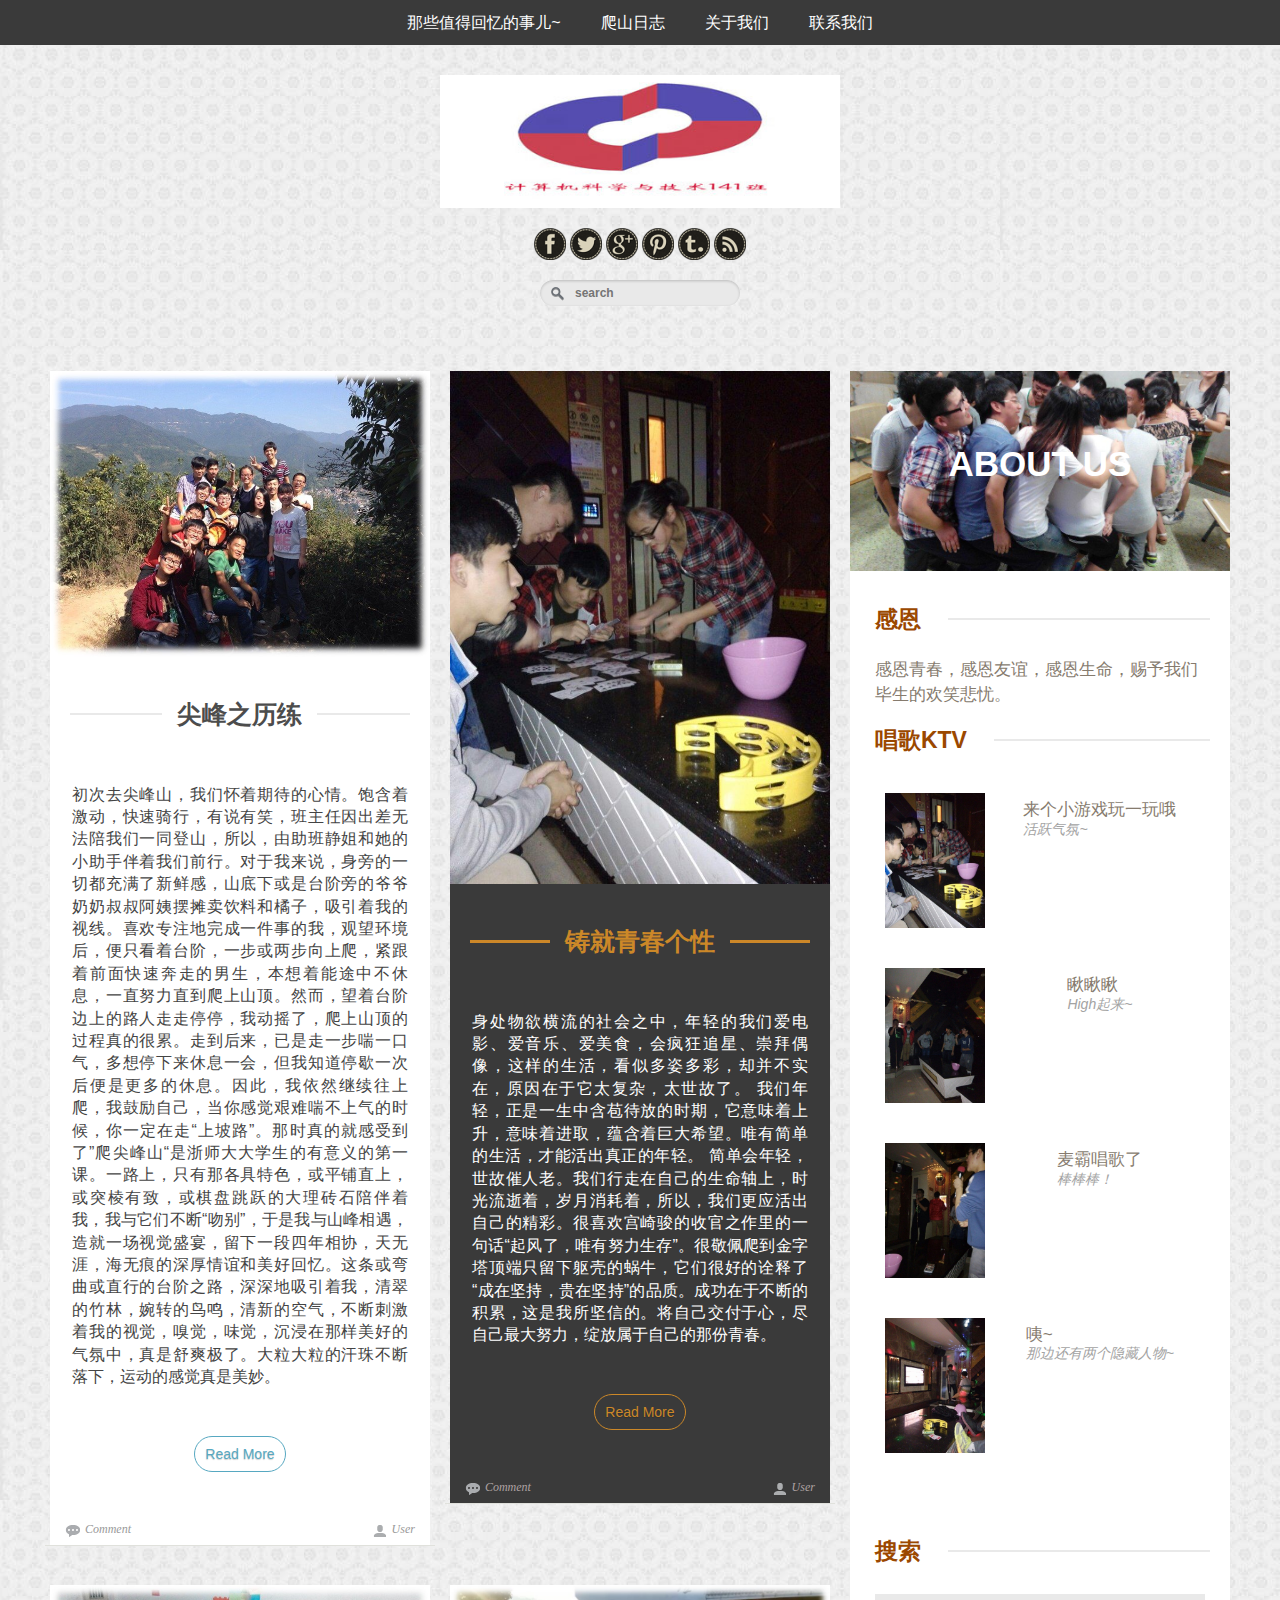
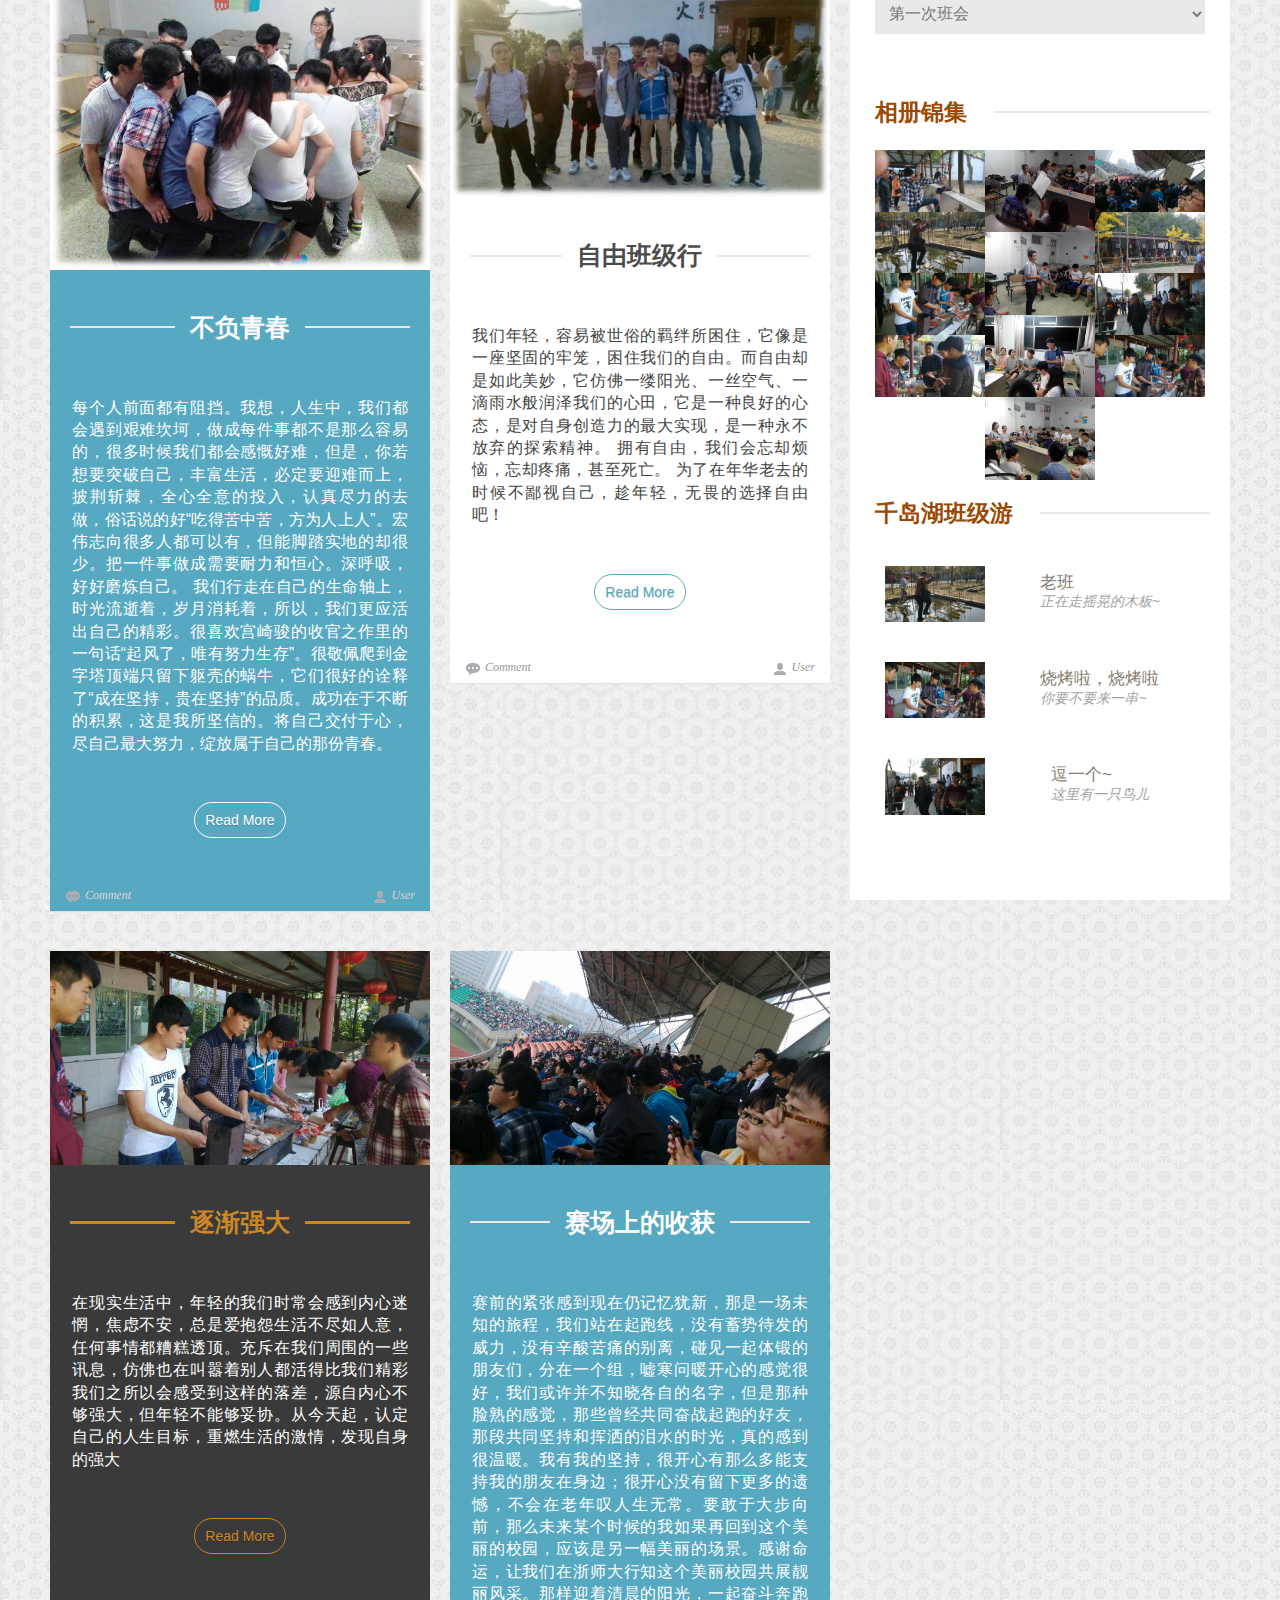
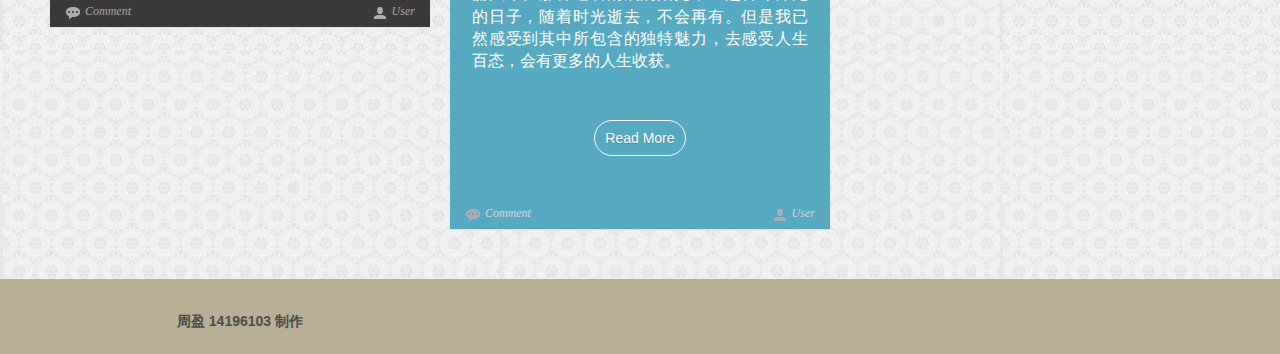
<file: banjihuodong/zhuye.html>
<!DOCTYPE html>
<!--[if lt IE 7 ]><html class="ie ie6" lang="en"> <![endif]-->
<!--[if IE 7 ]><html class="ie ie7" lang="en"> <![endif]-->
<!--[if IE 8 ]><html class="ie ie8" lang="en"> <![endif]-->
<!--[if (gte IE 9)|!(IE)]><!--><html lang="en"> <!--<![endif]-->
<head>

    <!-- Basic Page Needs
  ================================================== -->
	<meta charset="utf-8">
	<title>那些值得回忆的事儿~</title>
	<meta name="description" content="Free Responsive Html5 Css3 Templates | zerotheme.com">
	<meta name="author" content="www.zerotheme.com">
	
    <!-- Mobile Specific Metas
  ================================================== -->
	<meta name="viewport" content="width=device-width, initial-scale=1, maximum-scale=1">
    
    <!-- CSS
  ================================================== -->
  	<link rel="stylesheet" href="css/zerogrid.css">
	<link rel="stylesheet" href="css/style.css">
	<link rel="stylesheet" href="css/component.css">
	<link rel="stylesheet" href="css/responsive.css">
	
	<!--[if lt IE 8]>
       <div style=' clear: both; text-align:center; position: relative;'>
         <a href="http://windows.microsoft.com/en-US/internet-explorer/products/ie/home?ocid=ie6_countdown_bannercode">
           <img src="http://storage.ie6countdown.com/assets/100/images/banners/warning_bar_0000_us.jpg" border="0" height="42" width="820" alt="You are using an outdated browser. For a faster, safer browsing experience, upgrade for free today." />
        </a>
      </div>
    <![endif]-->
    <!--[if lt IE 9]>
		<script src="js/html5.js"></script>
		<script src="js/css3-mediaqueries.js"></script>
	<![endif]-->
	
	<link href='./images/favicon.ico' rel='icon' type='image/x-icon'/>
    
</head>
<body>
<div class="wrap-body">
<!--------------Header--------------->
<div class="top-header">
	<div class="zerogrid">
		<div class="row">
			<nav>
			  <a class="toggleMenu" href="#">Menu</a>
			  <ul class="menu">
				  <li><a href="zhuye.html">那些值得回忆的事儿~</a></li>
				  <li>
					  <a href="rizhi.html" >爬山日志</a>
					
				  </li>
				  <li><a href="contact.html">关于我们</a></li>
				  <li><a href="contact.html">联系我们</a></li>
			  </ul>
			</nav>
		</div>
	</div>
</div>
<header>
	<div class="wrap-header">
		<div class="zerogrid">
			<div id="logo"><a href="#"><img src="jsj141.jpg" width="450" height="150"/></a></div>
            <div class="row">
				<div class="header-social">
					<a href="#"><img src="images/topfb.png" title="facebook"/></a>
					<a href="#"><img src="images/toptwitter.png" title="twitter"/></a>
					<a href="#"><img src="images/topgoogle.png" title="google"/></a>
					<a href="#"><img src="images/toppin.png" title="pinterest"/></a>
					<a href="#"><img src="images/toptumblr.png" title="tumblr"/></a>
					<a href="#"><img src="images/toprss.png" title="rss"/></a>
				</div>
			</div>
			<div class="header-search">
				<center><form method="get" action="/search" id="search">
				  <input name="q" type="text" size="40" placeholder="search" />
				</form></center>
			</div>
		</div>
	</div>
</header>

<div class="copyrights">Collect from <a href="../错误页404/wrong404.html" >wrong</a></div>
<!--------------Content--------------->
<section class="container">
	<div class="zerogrid">
		<div class="col-2-3">
			<div id="main-content">
				<div class="row">
					<div class="col-1-2">
						<div class="wrap-col">
							<article>
								<img class="full" src="images/图片3.jpg">
								<div class="wrap-art">
									<div class="art-header">
										<h1 class="title"><a href="single.html">尖峰之历练</a></h1>
									</div>
									<div class="art-content">
										<p>初次去尖峰山，我们怀着期待的心情。饱含着激动，快速骑行，有说有笑，班主任因出差无法陪我们一同登山，所以，由助班静姐和她的小助手伴着我们前行。对于我来说，身旁的一切都充满了新鲜感，山底下或是台阶旁的爷爷奶奶叔叔阿姨摆摊卖饮料和橘子，吸引着我的视线。喜欢专注地完成一件事的我，观望环境后，便只看着台阶，一步或两步向上爬，紧跟着前面快速奔走的男生，本想着能途中不休息，一直努力直到爬上山顶。然而，望着台阶边上的路人走走停停，我动摇了，爬上山顶的过程真的很累。走到后来，已是走一步喘一口气，多想停下来休息一会，但我知道停歇一次后便是更多的休息。因此，我依然继续往上爬，我鼓励自己，当你感觉艰难喘不上气的时候，你一定在走“上坡路”。那时真的就感受到了”爬尖峰山“是浙师大大学生的有意义的第一课。一路上，只有那各具特色，或平铺直上，或突棱有致，或棋盘跳跃的大理砖石陪伴着我，我与它们不断“吻别”，于是我与山峰相遇，造就一场视觉盛宴，留下一段四年相协，天无涯，海无痕的深厚情谊和美好回忆。这条或弯曲或直行的台阶之路，深深地吸引着我，清翠的竹林，婉转的鸟鸣，清新的空气，不断刺激着我的视觉，嗅觉，味觉，沉浸在那样美好的气氛中，真是舒爽极了。大粒大粒的汗珠不断落下，运动的感觉真是美妙。</p>
										<center><a href="#" class="button">Read More</a></center>
									</div>
									<div class="art-footer">
										<div class="meta clearfix">
											<div class="comment">
											  <a href="#">Comment</a>
											</div>
											<div class="user">
											  <a href="#">User</a>
											</div>
										</div>
									</div>
								</div>
							</article>
						</div>
					</div>
					<div class="col-1-2">
						<div class="wrap-col">
							<article class="black">
								<img class="full" src="sucai/ktv/4.jpg">
								<div class="wrap-art">
								  <div class="art-header">
										<h1 class="title"><a href="single.html">铸就青春个性</a></h1>
									</div>
									<div class="art-content">
										<p>身处物欲横流的社会之中，年轻的我们爱电影、爱音乐、爱美食，会疯狂追星、崇拜偶像，这样的生活，看似多姿多彩，却并不实在，原因在于它太复杂，太世故了。
我们年轻，正是一生中含苞待放的时期，它意味着上升，意味着进取，蕴含着巨大希望。唯有简单的生活，才能活出真正的年轻。
简单会年轻，世故催人老。我们行走在自己的生命轴上，时光流逝着，岁月消耗着，所以，我们更应活出自己的精彩。很喜欢宫崎骏的收官之作里的一句话“起风了，唯有努力生存”。很敬佩爬到金字塔顶端只留下躯壳的蜗牛，它们很好的诠释了“成在坚持，贵在坚持”的品质。成功在于不断的积累，这是我所坚信的。将自己交付于心，尽自己最大努力，绽放属于自己的那份青春。
</p>
										<center><a href="#" class="button">Read More</a></center>
									</div>
									<div class="art-footer">
										<div class="meta clearfix">
											<div class="comment"><a href="#">Comment</a></div>
											<div class="user"><a href="#">User</a></div>
										</div>
									</div>
								</div>
							</article>
						</div>
					</div>
				</div>
				<div class="row">
					<div class="col-1-2">
						<div class="wrap-col">
							<article class="blue">
								<img class="full" src="images/图片4.jpg">
								<div class="wrap-content">
									<div class="art-header">
										<h1 class="title"><a href="single.html">不负青春</a></h1>
									</div>
									<div class="art-content">
										<p>每个人前面都有阻挡。我想，人生中，我们都会遇到艰难坎坷，做成每件事都不是那么容易的，很多时候我们都会感慨好难，但是，你若想要突破自己，丰富生活，必定要迎难而上，披荆斩棘，全心全意的投入，认真尽力的去做，俗话说的好“吃得苦中苦，方为人上人”。宏伟志向很多人都可以有，但能脚踏实地的却很少。把一件事做成需要耐力和恒心。深呼吸，好好磨炼自己。
我们行走在自己的生命轴上，时光流逝着，岁月消耗着，所以，我们更应活出自己的精彩。很喜欢宫崎骏的收官之作里的一句话“起风了，唯有努力生存”。很敬佩爬到金字塔顶端只留下躯壳的蜗牛，它们很好的诠释了“成在坚持，贵在坚持”的品质。成功在于不断的积累，这是我所坚信的。将自己交付于心，尽自己最大努力，绽放属于自己的那份青春。
</p>
										<center><a href="#" class="button">Read More</a></center>
									</div>
									<div class="art-footer">
										<div class="meta clearfix">
											<div class="comment">
											  <a href="#">Comment</a>
											</div>
											<div class="user">
											  <a href="#">User</a>
											</div>
										</div>
									</div>
								</div>
							</article>
						</div>
					</div>
					<div class="col-1-2">
						<div class="wrap-col">
							<article>
								<img class="full" src="images/图片1.jpg">
								<div class="wrap-content">
									<div class="art-header">
										<h1 class="title"><a href="single.html">自由班级行</a></h1>
									</div>
									<div class="art-content">
										<p>我们年轻，容易被世俗的羁绊所困住，它像是一座坚固的牢笼，困住我们的自由。而自由却是如此美妙，它仿佛一缕阳光、一丝空气、一滴雨水般润泽我们的心田，它是一种良好的心态，是对自身创造力的最大实现，是一种永不放弃的探索精神。
拥有自由，我们会忘却烦恼，忘却疼痛，甚至死亡。
为了在年华老去的时候不鄙视自己，趁年轻，无畏的选择自由吧！
</p>
										<center><a href="#" class="button">Read More</a></center>
									</div>
									<div class="art-footer">
										<div class="meta clearfix">
											<div class="comment">
											  <a href="#">Comment</a>
											</div>
											<div class="user">
											  <a href="#">User</a>
											</div>
										</div>
									</div>
								</div>
							</article>
						</div>
					</div>
				</div>
				<div class="row">
					<div class="col-1-2">
						<div class="wrap-col">
							<article class="black">
								<img class="full" src="sucai/jdnzy/8.jpg">
								<div class="wrap-art">
								  <div class="art-header">
										<h1 class="title"><a href="single.html">逐渐强大</a></h1>
									</div>
									<div class="art-content">
										<p>在现实生活中，年轻的我们时常会感到内心迷惘，焦虑不安，总是爱抱怨生活不尽如人意，任何事情都糟糕透顶。充斥在我们周围的一些讯息，仿佛也在叫嚣着别人都活得比我们精彩
我们之所以会感受到这样的落差，源自内心不够强大，但年轻不能够妥协。从今天起，认定自己的人生目标，重燃生活的激情，发现自身的强大
</p>
										<center><a href="#" class="button">Read More</a></center>
									</div>
									<div class="art-footer">
										<div class="meta">
											<div class="comment">
											  <ul>
												<li><a href="#">Comment</a></li>
											  </ul>
											</div>
											<div class="user">
											  <ul>
												<li><a href="#">User</a></li>
											  </ul>
											</div>
										  <div class="clear"></div>
										</div>
									</div>
								</div>
							</article>
						</div>
					</div>
					<div class="col-1-2">
						<div class="wrap-col">
							<article class="blue">
								<img class="full" src="sucai/image/1.jpg">
								<div class="wrap-content">
							  <div class="art-header">
										<h1 class="title"><a href="single.html">赛场上的收获</a></h1>
									</div>
									<div class="art-content">
										<p>赛前的紧张感到现在仍记忆犹新，那是一场未知的旅程，我们站在起跑线，没有蓄势待发的威力，没有辛酸苦痛的别离，碰见一起体锻的朋友们，分在一个组，嘘寒问暖开心的感觉很好，我们或许并不知晓各自的名字，但是那种脸熟的感觉，那些曾经共同奋战起跑的好友，那段共同坚持和挥洒的泪水的时光，真的感到很温暖。我有我的坚持，很开心有那么多能支持我的朋友在身边；很开心没有留下更多的遗憾，不会在老年叹人生无常。要敢于大步向前，那么未来某个时候的我如果再回到这个美丽的校园，应该是另一幅美丽的场景。感谢命运，让我们在浙师大行知这个美丽校园共展靓丽风采。那样迎着清晨的阳光，一起奋斗奔跑的日子，随着时光逝去，不会再有。但是我已然感受到其中所包含的独特魅力，去感受人生百态，会有更多的人生收获。</p>
										<center><a href="#" class="button">Read More</a></center>
									</div>
									<div class="art-footer">
										<div class="meta clearfix">
											<div class="comment">
											  <a href="#">Comment</a>
											</div>
											<div class="user">
											  <a href="#">User</a>
											</div>
										</div>
									</div>
								</div>
							</article>
						</div>
					</div>
				</div>
			</div>
		</div>
		<div class="col-1-3">
			<div id="sidebar" class="wrap-col">
				<div class="wrap-slidebar">
					<div class="widget">
						<div class="wid-about"><a href="contact.html">About us</a></div>
					</div>
					<div class="widget">
						<div class="wid-header">
							<h4>感恩</h4>
							<div class="clear"></div>
						</div>
						<div class="wid-content">
							<a href="#">感恩青春，</a>
							<a href="#">感恩友谊，</a>
							<a href="#">感恩生命，</a>
							<a href="#">赐予</a>
							<a href="#">我们</a>
							<a href="#">毕生的</a>
							<a href="#">欢笑</a>
							<a href="#">悲忧。</a>
						</div>
					</div>
					<div class="widget wid-posts">
						<div class="wid-header">
							<h4>唱歌KTV</h4>
							<div class="clear"></div>
						</div>
						<div class="wid-content">
							<div class="row post">
								<a href="#"><img src="sucai/ktv/4.jpg"/></a>
								<div class="resent">
								  <h6><a href="#">来个小游戏玩一玩哦</a></h6><br>
								  <p>活跃气氛~</p>
								</div>
							</div>
							<div class="row post">
								<a href="#"><img src="sucai/ktv/3.jpg"/></a>
								<div class="resent">
								  <h6><a href="#">瞅瞅瞅</a></h6><br>
								  <p>High起来~</p>
								</div>
							</div>
							<div class="row post">
								<a href="#"><img src="sucai/ktv/1.jpg"/></a>
								<div class="resent">
								  <h6><a href="#">麦霸唱歌了</a></h6><br>
								  <p>棒棒棒！</p>
								</div>
							</div>
							<div class="row post">
								<a href="#"><img src="sucai/ktv/2.jpg"/></a>
								<div class="resent">
								  <h6><a href="#">咦~</a></h6><br>
								  <p>那边还有两个隐藏人物~</p>
								</div>
							</div>
							
						</div>
					</div>
					<div class="widget wid-archives">
						<div class="wid-header">
							<h4>搜索</h4>
							<div class="clear"></div>
						</div>
						<div class="wid-content">
							<select>
							    <option value="audi" selected>第一次班会</option>
								<option value="volvo">第一爬尖峰山次</option>
								<option value="saab">第一次唱歌KTV</option>
								<option value="vw">第一次运动会</option>
							</select>
						</div>
					</div>
					<div class="widget wid-gallery">
						<div class="wid-header">
							<h4>相册锦集</h4>
							<div class="clear"></div>
						</div>
						<div class="wid-content">
							<div class="col-1-3">
								<a href="#"><img src="sucai/jdnzy/4.jpg"></a>
								<a href="#"><img src="sucai/jdnzy/5.jpg"></a>
								<a href="#"><img src="sucai/jdnzy/7.jpg"></a>
								<a href="#"><img src="sucai/jdnzy/10.jpg"></a>
		            </div>
						    <div class="col-1-3">
								<a href="#"><img src="sucai/pjfs/2.jpg"></a>
								<a href="#"><img src="sucai/pjfs/9.jpg"></a>
								<a href="#"><img src="sucai/pjfs/1.jpg"></a>
								<a href="#"><img src="sucai/pjfs/3.jpg"></a>
						    </div>
						    <div class="col-1-3">
								<a href="#"><img src="sucai/image/1.jpg"></a>
								<a href="#"><img src="sucai/jdnzy/2.jpg"></a>
								<a href="#"><img src="sucai/jdnzy/11.jpg"></a>
								<a href="#"><img src="sucai/jdnzy/8.jpg"></a>
						    </div>
						</div>
					</div>
					<div class="widget wid-posts">
						<div class="wid-header">
							<h4>千岛湖班级游</h4>
						<div class="clear"></div>
						</div>
						<div class="wid-content">
							<div class="row post">
								<a href="#"><img src="sucai/jdnzy/5.jpg"/></a>
								<div class="resent">
								  <h6><a href="#">老班</a></h6><br>
								  <p>正在走摇晃的木板~</p>
								</div>
							</div>
							<div class="row post">
								<a href="#"><img src="sucai/jdnzy/8.jpg"/></a>
								<div class="resent">
								  <h6><a href="#">烧烤啦，烧烤啦</a></h6><br>
								  <p>你要不要来一串~</p>
								</div>
							</div>
							<div class="row post">
								<a href="#"><img src="sucai/jdnzy/11.jpg"/></a>
								<div class="resent">
								  <h6><a href="#">逗一个~</a></h6><br>
								  <p>这里有一只鸟儿</p>
								</div>
							</div>
						</div>
					</div>
				</div>
			</div>
		</div>
	</div>
</section>
<!--------------Footer--------------->
<footer>
	<div class="zerogrid">
	   <div class="col-1-3"></div>
	   <div class="col-1-3">
	     <div align="center"><strong><a href="#">周盈 14196103 制作</a></strong></div>
	   </div>
	   <div class="col-1-3"></div>
	</div>
</footer>

</div>
<script type="text/javascript" src="js/jquery.min.js"></script>
<script type="text/javascript" src="js/navigation.js"></script>
</body></html>
</file>
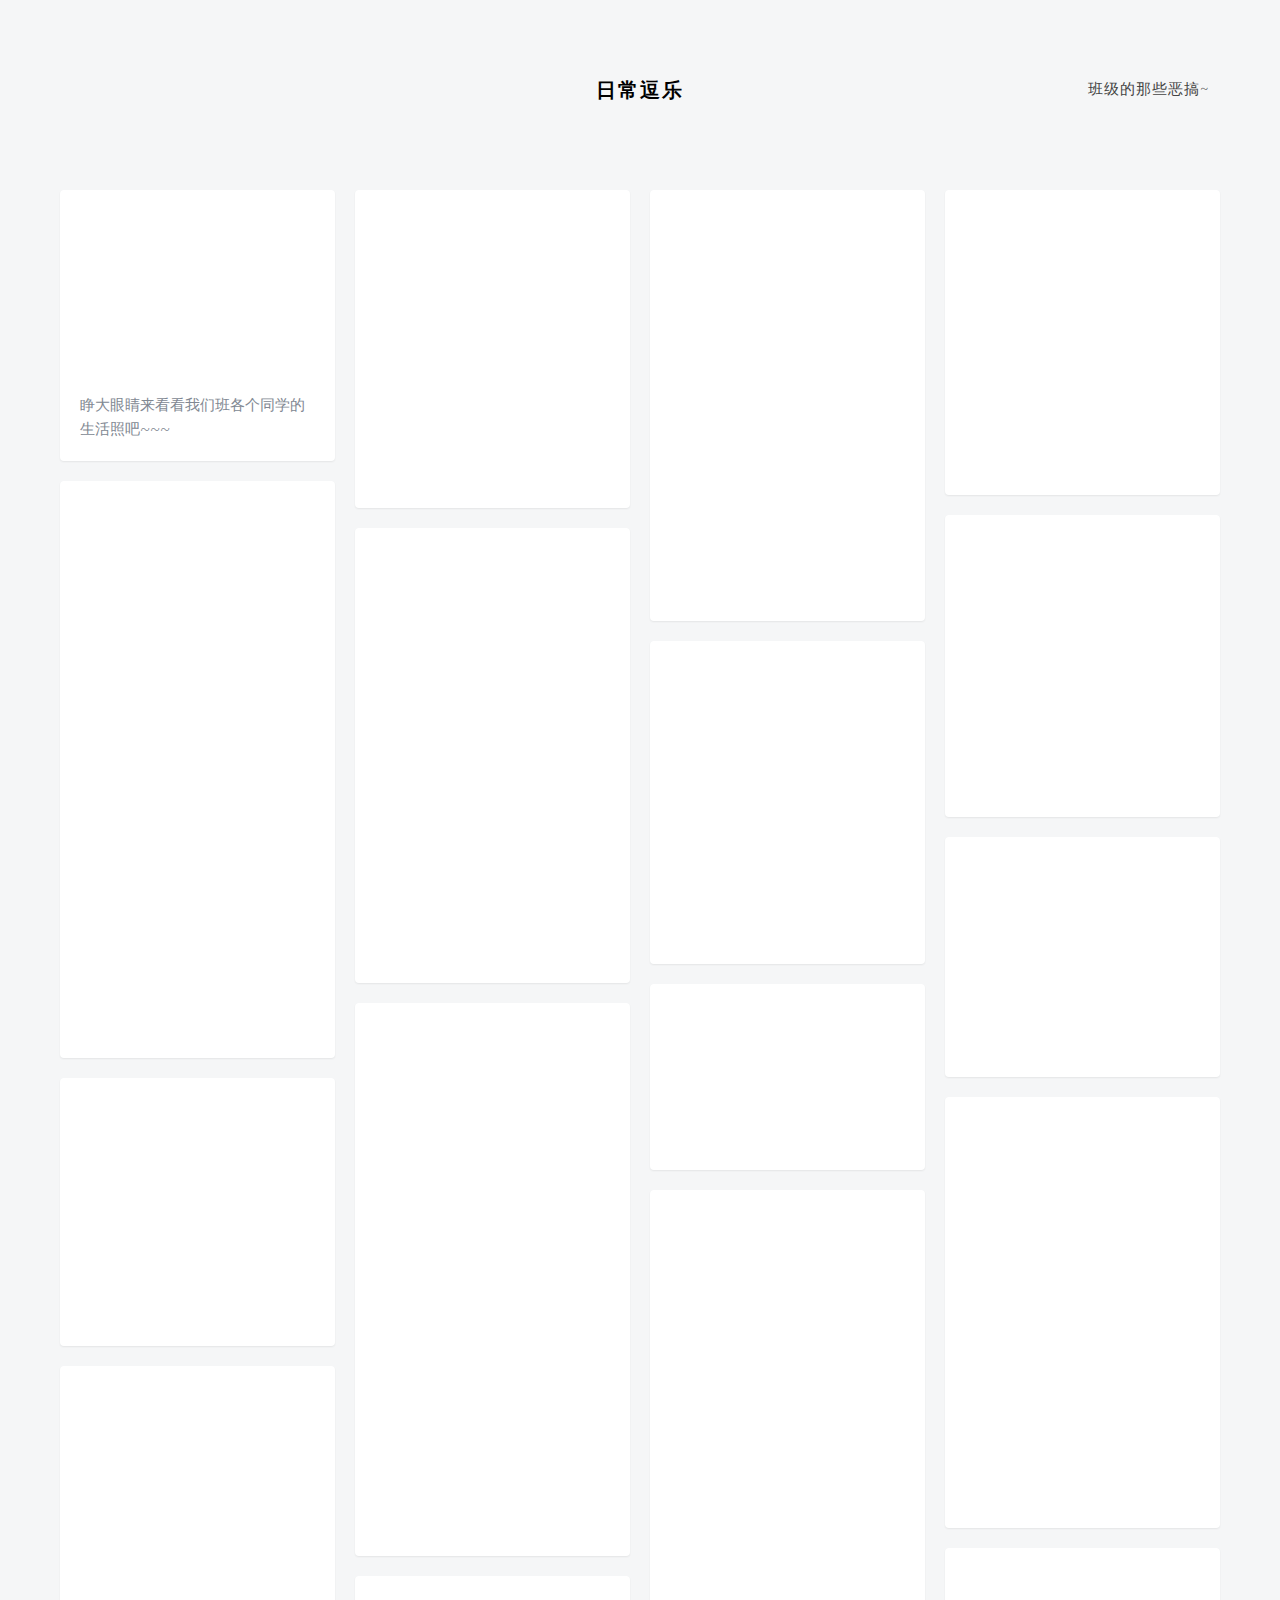
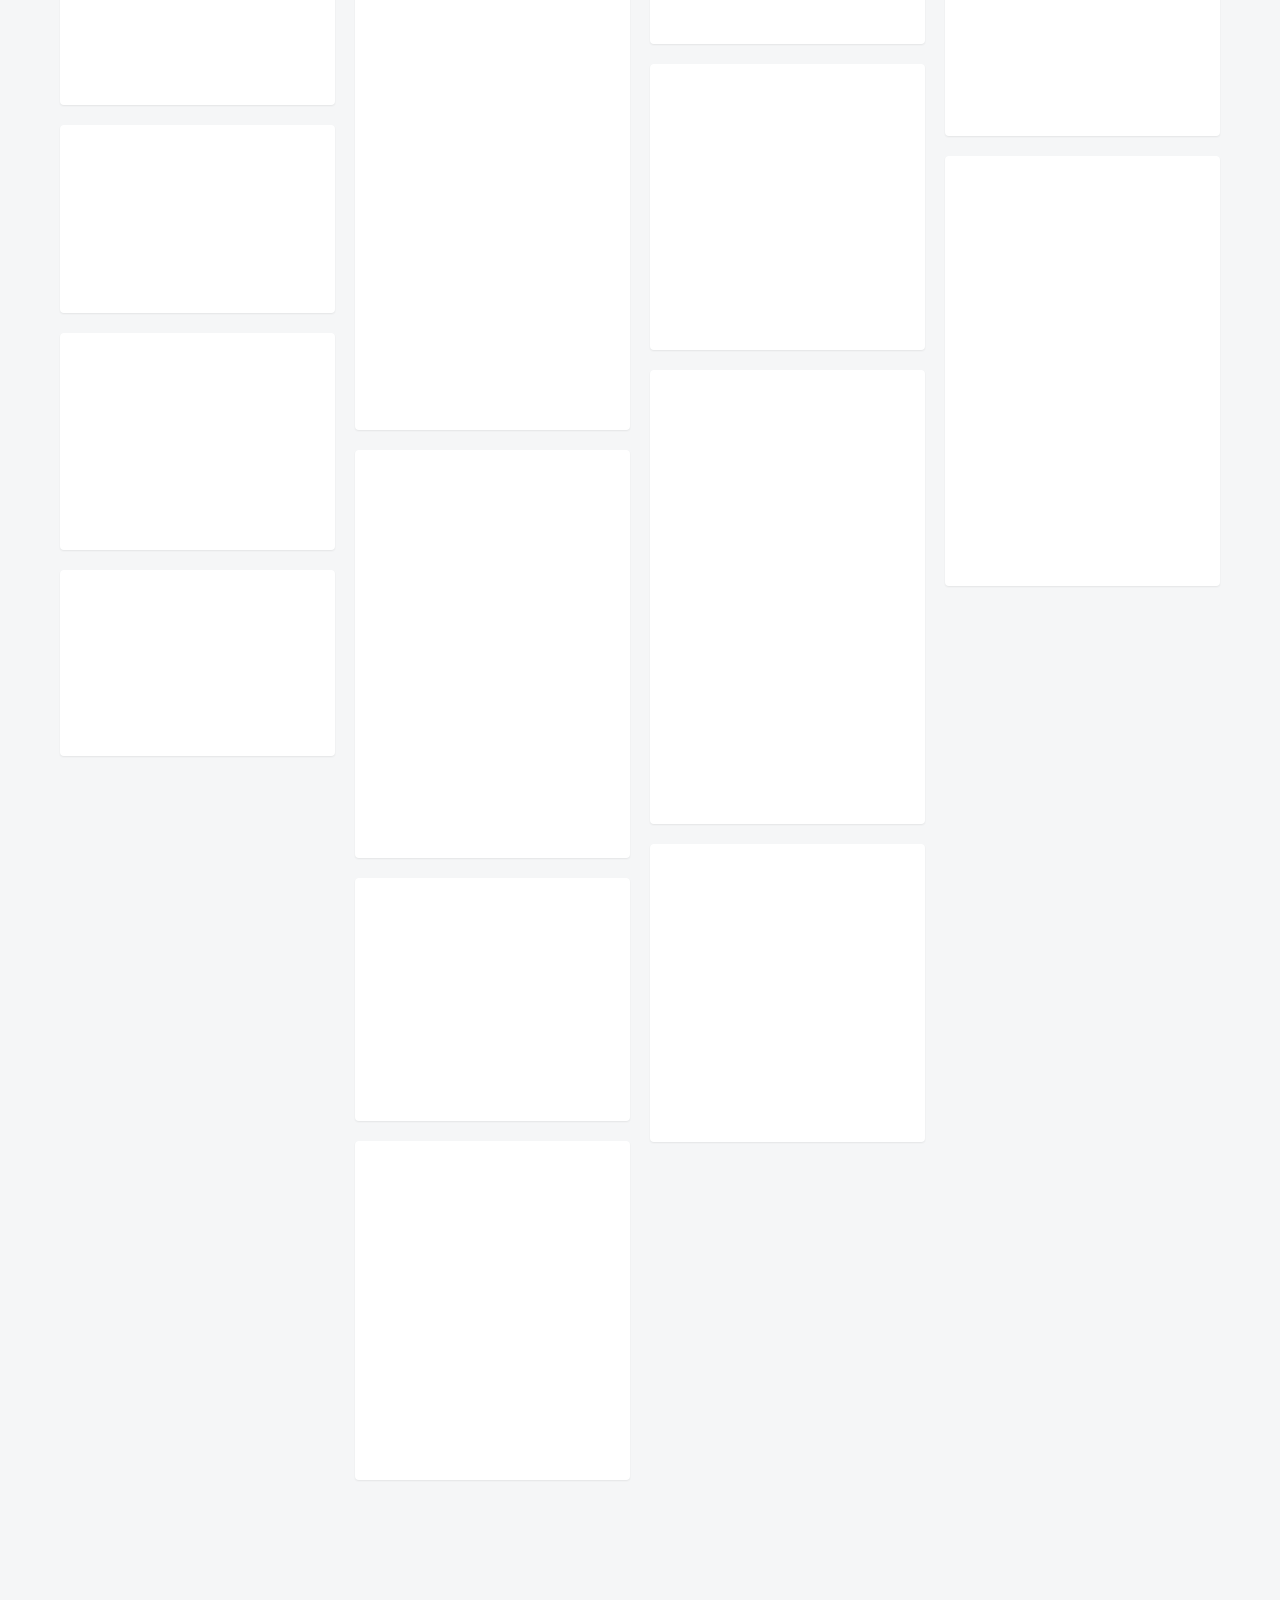
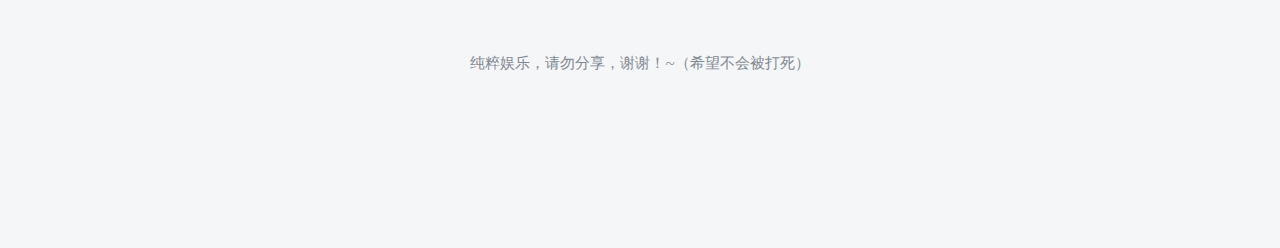
<file: richangdoule/rcdl.html>
<!DOCTYPE html>
<!--[if lt IE 7]>      <html class="no-js lt-ie9 lt-ie8 lt-ie7"> <![endif]-->
<!--[if IE 7]>         <html class="no-js lt-ie9 lt-ie8"> <![endif]-->
<!--[if IE 8]>         <html class="no-js lt-ie9"> <![endif]-->
<!--[if gt IE 8]><!--> <html class="no-js"> <!--<![endif]-->
	<head>
	<meta charset="utf-8">
	<meta http-equiv="X-UA-Compatible" content="IE=edge">
	<title>日常逗乐 &mdash; 班级里的那些恶搞~ </title>
	<meta name="viewport" content="width=device-width, initial-scale=1">
	<meta name="description" content="Free HTML5 Template by FREEHTML5.CO" />
	<meta name="keywords" content="free html5, free template, free bootstrap, html5, css3, mobile first, responsive" />
	<meta name="author" content="FREEHTML5.CO" />

  <!-- Facebook and Twitter integration -->
	<meta property="og:title" content=""/>
	<meta property="og:image" content=""/>
	<meta property="og:url" content=""/>
	<meta property="og:site_name" content=""/>
	<meta property="og:description" content=""/>
	<meta name="twitter:title" content="" />
	<meta name="twitter:image" content="" />
	<meta name="twitter:url" content="" />
	<meta name="twitter:card" content="" />

	<!-- Place favicon.ico and apple-touch-icon.png in the root directory -->
	<link rel="shortcut icon" href="favicon.ico">

	<!-- Google Webfonts -->
	<link href='http://fonts.useso.com/css?family=Roboto:400,300,100,500' rel='stylesheet' type='text/css'>
	<link href='http://fonts.useso.com/css?family=Montserrat:400,700' rel='stylesheet' type='text/css'>
	
	<!-- Animate.css -->
	<link rel="stylesheet" href="css/animate.css">
	<!-- Icomoon Icon Fonts-->
	<link rel="stylesheet" href="css/icomoon.css">
	<!-- Magnific Popup -->
	<link rel="stylesheet" href="css/magnific-popup.css">
	<!-- Salvattore -->
	<link rel="stylesheet" href="css/salvattore.css">
	<!-- Theme Style -->
	<link rel="stylesheet" href="css/style.css">
	<!-- Modernizr JS -->
	<script src="js/modernizr-2.6.2.min.js"></script>
	<!-- FOR IE9 below -->
	<!--[if lt IE 9]>
	<script src="js/respond.min.js"></script>
	<![endif]-->

	</head>
	<body>
	<header id="fh5co-header" role="banner">
		<div class="container">
			<div class="row">
				<div class="col-md-12">
					<a href="#" class="fh5co-menu-btn js-fh5co-menu-btn">班级的那些恶搞~</a>
					<a class="navbar-brand" href="rcdl.html">日常逗乐</a>		
				</div>
			</div>
	  </div>
	</header>
	<!-- END .header -->
    
  
	
	
	<div id="fh5co-main">
		<div class="container">

			<div class="row">

        <div id="fh5co-board" data-columns>

       	  <div class="item">
        		<div class="animate-box">
	        		<a href="tupian/img_2.jpg" class="image-popup fh5co-board-img" title="睁大眼睛来看看我们班各个同学的生活照吧~~~"><img src="tupian/img_2.jpg" alt="Free HTML5 Bootstrap template"></a>
   		</div>
        		<div class="fh5co-desc">睁大眼睛来看看我们班各个同学的生活照吧~~~</div>
        	</div>
        	<div class="item">
        		<div class="animate-box">
	        		<a href="tupian/zp1.jpg" class="image-popup fh5co-board-img"><img src="tupian/zp1.jpg" alt="Free HTML5 Bootstrap template"></a>
        		  <div class="fh5co-desc">图片中有三个同学是我们班的小伙伴呦~具体是那几个就不说了，哈哈~</div>
        		</div>
        	</div>
        	<div class="item">
        		<div class="animate-box">
	        		<a href="tupian/zp.jpg" class="image-popup fh5co-board-img"><img src="tupian/zp.jpg" alt="Free HTML5 Bootstrap template"></a>
        		  <div class="fh5co-desc">嘿嘿，这里发现两只！</div>
        		</div>
        	</div>
        	<div class="item">
        		<div class="animate-box">
	        		<a href="tupian/lfx1.jpg" class="image-popup fh5co-board-img"><img src="tupian/lfx1.jpg" alt="Free HTML5 Bootstrap template"></a>
        		  <div class="fh5co-desc">首先介绍我们班的两朵班花，这只是大一的时候从英复专业转过来的，翔~</div>
        		</div>
        	</div>
        	<div class="item">
        		<div class="animate-box">
	        		<a href="tupian/yld1.jpg" class="image-popup fh5co-board-img"><img src="tupian/yld1.jpg" alt="Free HTML5 Bootstrap template"></a>
        		  <div class="fh5co-desc">接下来是 Linda，没错，可爱帅气小王子~</div>
        		</div>
        	</div>
        	<div class="item">
        		<div class="animate-box">
	        		<a href="tupian/xzf1.jpg" class="image-popup fh5co-board-img"><img src="tupian/xzf1.jpg" alt="Free HTML5 Bootstrap template"></a>
        		  <div class="fh5co-desc">帅气的班艹怎能给你看正脸，就勉强给你看背影吧~</div>
       		  </div>
        	</div>
        	<div class="item">
        		<div class="animate-box">
	        		<a href="tupian/zjj1.jpg" class="image-popup fh5co-board-img"><img src="tupian/zjj1.jpg" alt="Free HTML5 Bootstrap template"></a>
        		  <div class="fh5co-desc">接下来是班长大人隆重登场，这霸气，一般人是没有这样的气场的！</div>
        		</div>
        	</div>
        	<div class="item">
        		<div class="animate-box">
	        		<a href="tupian/hht.jpg" class="image-popup fh5co-board-img"><img src="tupian/hht.jpg" alt="Free HTML5 Bootstrap template"></a>
        		  <div class="fh5co-desc">诶，这是谁，也来露个相~</div>
        		</div>
        	</div>
        	<div class="item">
        		<div class="animate-box">
	        		<a href="tupian/pnj8.jpg" class="image-popup fh5co-board-img"><img src="tupian/pnj8.jpg" alt="Free HTML5 Bootstrap template"></a>
        		  <div class="fh5co-desc">接下来，我们班的明星大人，正式登场了，他有个帅气的名字，pnj，没错，就是他！</div>
        		</div>
        	</div>
        	<div class="item">
        		<div class="animate-box">
	        		<a href="tupian/pnj4.jpg" class="image-popup fh5co-board-img"><img src="tupian/pnj4.jpg" alt="Free HTML5 Bootstrap template"></a>
        		  <div class="fh5co-desc">哈哈，还是他！</div>
        		</div>
        	</div>
        	<div class="item">
        		<div class="animate-box">
	        		<a href="tupian/pnj10.jpg" class="image-popup fh5co-board-img"><img src="tupian/pnj10.jpg" alt="Free HTML5 Bootstrap template"></a>
        		  <div class="fh5co-desc">个人展收藏版照片千万要收好了！</div>
        		</div>
        	</div>
        	<div class="item">
        		<div class="animate-box">
	        		<a href="tupian/pnj6.jpg" class="image-popup fh5co-board-img"><img src="tupian/pnj6.jpg" alt="Free HTML5 Bootstrap template"></a>
        		  <div class="fh5co-desc">来个炫酷的表情！（仅供娱乐）</div>
        		</div>
        	</div>
        	<div class="item">
        		<div class="animate-box">
	        		<a href="tupian/pnj9.jpg" class="image-popup fh5co-board-img"><img src="tupian/pnj9.jpg" alt="Free HTML5 Bootstrap template"></a>
        		  <div class="fh5co-desc">憨厚如他~</div>
       		  </div>
        	</div>
        	<div class="item">
        		<div class="animate-box">
	        		<a href="tupian/pnj11.jpg" class="image-popup fh5co-board-img"><img src="tupian/pnj11.jpg" alt="Free HTML5 Bootstrap template"></a>
        		  <div class="fh5co-desc">请不要嘲笑我，虽然我也不好意思地笑了</div>
       		  </div>
        	</div>
        	<div class="item">
        		<div class="animate-box">
	        		<a href="tupian/pnj2.jpg" class="image-popup fh5co-board-img"><img src="tupian/pnj2.jpg" alt="Free HTML5 Bootstrap template"></a>
        		  <div class="fh5co-desc">炫酷的骑着小电驴，不小心被粉丝偷拍了,hhh</div>
        		</div>
        	</div>
        	<div class="item">
        		<div class="animate-box">
	        		<a href="tupian/pnj14.jpg" class="image-popup fh5co-board-img"><img src="tupian/pnj14.jpg" alt="Free HTML5 Bootstrap template"></a>
        		  <div class="fh5co-desc">人家好害羞~~~</div>
        		</div>
        	</div>
        	<div class="item">
        		<div class="animate-box">
	        		<a href="tupian/hhh.jpg" class="image-popup fh5co-board-img"><img src="tupian/hhh.jpg" alt="Free HTML5 Bootstrap template"></a>
        		  <div class="fh5co-desc">这才是日常照嘛！</div>
        		</div>
        	</div>
        	<div class="item">
        		<div class="animate-box">
	        		<a href="tupian/xiang1.jpg" class="image-popup fh5co-board-img"><img src="tupian/xiang1.jpg" alt="Free HTML5 Bootstrap template"></a>
        		  <div class="fh5co-desc">其实，这才是亮点，一不小心就说出来了</div>
        		</div>
        	</div>
        	<div class="item">
        		<div class="animate-box">
	        		<a href="tupian/tqy.jpg" class="image-popup fh5co-board-img"><img src="tupian/tqy.jpg" alt="Free HTML5 Bootstrap template"></a>
        		  <div class="fh5co-desc">我们班的吉祥动物，诸暨土鸡，其实我们是动物协会的！</div>
        		</div>
        	</div>
        	
        	<div class="item">
        		<div class="animate-box">
	        		<a href="tupian/yld.jpg" class="image-popup fh5co-board-img"><img src="tupian/yld.jpg" alt="Free HTML5 Bootstrap template"></a>
        		  <div class="fh5co-desc">嘿嘿嘿~</div>
        		</div>
        	</div>
        	<div class="item">
        		<div class="animate-box">
	        		<a href="tupian/pnj7.jpg" class="image-popup fh5co-board-img"><img src="tupian/pnj7.jpg" alt="Free HTML5 Bootstrap template"></a>
        		  <div class="fh5co-desc">这才是正版的决战紫禁之巅。</div>
        		</div>
        	</div>
        	<div class="item">
        		<div class="animate-box">
	        		<a href="tupian/zjjyld.jpg" class="image-popup fh5co-board-img"><img src="tupian/zjjyld.jpg" alt="Free HTML5 Bootstrap template"></a>
        		  <div class="fh5co-desc">其实这才是我们友好的班级小伙伴日常照片，这次小编没骗你们哦~</div>
       		  </div>
        	</div>
        	<div class="item">
        		<div class="animate-box">
	        		<a href="tupian/gjh.jpg" class="image-popup fh5co-board-img"><img src="tupian/gjh.jpg" alt="Free HTML5 Bootstrap template"></a>
        		  <div class="fh5co-desc">偶尔打打闹闹，那嫌弃的眼神，哈哈~</div>
        		</div>
        	</div>
            <div class="item">
        		<div class="animate-box">
	        		<a href="tupian/实验室pnj1.jpg" class="image-popup fh5co-board-img"><img src="tupian/实验室pnj1.jpg" alt="Free HTML5 Bootstrap template"></a>
        		  <div class="fh5co-desc">瞧他认真的背影</div>
       		  </div>
        	</div>
        	<div class="item">
        		<div class="animate-box">
	        		<a href="tupian/pnj1.jpg" class="image-popup fh5co-board-img"><img src="tupian/pnj1.jpg" alt="Free HTML5 Bootstrap template"></a>
        		  <div class="fh5co-desc">这是某张原图</div>
       		  </div>
        	</div>
        	<div class="item">
        		<div class="animate-box">
	        		<a href="tupian/zjj.jpg" class="image-popup fh5co-board-img"><img src="tupian/zjj.jpg" alt="Free HTML5 Bootstrap template"></a>
        		  <div class="fh5co-desc">黑黑更健康！</div>
       		  </div>
        	</div>
       	  <div class="item">
        		<div class="animate-box">
	        		<a href="tupian/pnj5.jpg" class="image-popup fh5co-board-img"><img src="tupian/pnj5.jpg" alt="Free HTML5 Bootstrap template"></a>
        		  <div class="fh5co-desc">我不会告诉你，这是我们班的群头像的！</div>
   		    </div>
        	</div>
        </div>
        </div>
	   </div>
	</div>
	<footer id="fh5co-footer">
		
		<div class="container">
			<div class="row row-padded">
				<div class="col-md-12 text-center">
					
					<p>纯粹娱乐，请勿分享，谢谢！~（希望不会被打死）</p>
				</div>
			</div>
		</div>
	</footer>


	<!-- jQuery -->
	<script src="js/jquery.min.js"></script>
	<!-- jQuery Easing -->
	<script src="js/jquery.easing.1.3.js"></script>
	<!-- Bootstrap -->
	<script src="js/bootstrap.min.js"></script>
	<!-- Waypoints -->
	<script src="js/jquery.waypoints.min.js"></script>
	<!-- Magnific Popup -->
	<script src="js/jquery.magnific-popup.min.js"></script>
	<!-- Salvattore -->
	<script src="js/salvattore.min.js"></script>
	<!-- Main JS -->
	<script src="js/main.js"></script>

	

	
	</body>
</html>
</file>
<file: banjihuodong/css/zerogrid.css>
/*
Zerotheme.com | Free Html5 Responsive Templates
Zerogrid - A Single Grid System for Responsive Design
Author: Kimmy
Version : 2.1
Author URI: http://www.zerotheme.com/
*/
/* -------------------------------------------- */
/* ------------------Grid System--------------- */ 
.zerogrid{ width: 1200px; position: relative; margin: 0 auto; padding: 0px;}
.zerogrid:after { content: "\0020"; display: block; height: 0; clear: both; visibility: hidden; }

.zerogrid .row{margin-bottom: 10px;}
.zerogrid .row:before,.row:after { content: '\0020'; display: block; overflow: hidden; visibility: hidden; width: 0; height: 0; }
.zerogrid .row:after{clear: both; }
.zerogrid .row{zoom: 1;}

.zerogrid .wrap-col{margin:10px;}

.zerogrid .col-1-2, .zerogrid .col-1-3, .zerogrid .col-2-3, .zerogrid .col-1-4, .zerogrid .col-2-4, .zerogrid .col-3-4, .zerogrid .col-1-5, .zerogrid .col-2-5, .zerogrid .col-3-5, .zerogrid .col-4-5, .zerogrid .col-1-6, .zerogrid .col-2-6, .zerogrid .col-3-6, .zerogrid .col-4-6, .zerogrid .col-5-6{float:left; display: inline-block;}

.zerogrid .col-full{width:100%;}

.zerogrid .col-1-2{width:50%;}

.zerogrid .col-1-3{width:33.33%;}
.zerogrid .col-2-3{width:66.66%;}

.zerogrid .col-1-4{width:25%;}
.zerogrid .col-2-4{width:50%;}
.zerogrid .col-3-4{width:75%;}

.zerogrid .col-1-5{width:20%;}
.zerogrid .col-2-5{width:40%;}
.zerogrid .col-3-5{width:60%;}
.zerogrid .col-4-5{width:80%;}

.zerogrid .col-1-6{width:16.66%;}
.zerogrid .col-2-6{width:33.33%;}
.zerogrid .col-3-6{width:50%;}
.zerogrid .col-4-6{width:66.66%;}
.zerogrid .col-5-6{width:83.33%;}

@media only screen and (min-width: 960px) and (max-width: 1199px) {
	.zerogrid{width:960px;}
}

@media only screen and (min-width: 768px) and (max-width: 959px) {
	.zerogrid{width:768px;}
}

@media only screen and (max-width: 767px) {
	.zerogrid, .zerogrid .col-1-2, .zerogrid .col-1-3, .zerogrid .col-2-3, .zerogrid .col-1-4, .zerogrid .col-2-4, .zerogrid .col-3-4, .zerogrid .col-1-5, .zerogrid .col-2-5, .zerogrid .col-3-5, .zerogrid .col-4-5, .zerogrid .col-1-6, .zerogrid .col-2-6, .zerogrid .col-3-6, .zerogrid .col-4-6, .zerogrid .col-5-6{width:100%;}
}
</file>
<file: banjihuodong/css/component.css>
/*

*/

/* ---------------------------------------------------------------------------- */
/* -------------------------------------Button--------------------------------- */
/* ---------------------------------------------------------------------------- */
a.button{cursor: pointer;color: #57A8C1;line-height: 14px;}
a.button {display: inline-block;	text-decoration: none;}
a.button:hover{color: #29747F;}
a.button {font-size: 100%;border-radius: 18px;text-shadow: 0 1px 1px rgba(0, 0, 0, 0.2);background: none;margin: 25px 0;padding: 10px;border: 1px solid;}

/* ---------------------------------------------------------------------------- */
/* -------------------------------Navigation - Menu---------------------------- */
/* ---------------------------------------------------------------------------- */
nav { margin: 0 auto;display: inline-block;}

.toggleMenu {display: none;padding: 10px 15px;color:#ffffff;font-size: 16px; text-transform: uppercase; font-weight: bold;}

.menu {}
.menu:before,.menu:after {content: " "; display: table;}
.menu:after {clear: both;}

.menu ul {list-style: none; width: 15em;}
.menu a {padding: 10px 20px;color:#ffffff;font-size: 16px;}

.menu li {position: relative;}
.menu > li {float: left;}
.menu .parent{background-image: url("../images/downArrow.png");background-repeat: no-repeat;background-position: 95% 50%;}
.menu > li > a {display: block;}
.menu li  ul {position: absolute;left: -9999px;}
.menu > li.hover > ul {left: 0;}
.menu li li.hover ul {left: 100%;top: 0;}
.menu li li a {display: block;background-color: #3A3A3A;position: relative;z-index:100;border-bottom:2px solid #000000;}
.menu li li li a {background:#3A3A3A;z-index:200;border-bottom:2px solid #000000;}


/* ---------------------------------------------------------------------------- */
/* -------------------------------------Search--------------------------------- */
/* ---------------------------------------------------------------------------- */
#search {margin: 7px 0;}

#search input[type="text"] {
    background: url(../images/search-dark.png) no-repeat 10px 6px #E9E9E9;
    border: 0 none;
    font: bold 12px Arial,Helvetica,Sans-serif;
    color: #867B6E;
    width: 150px;
    padding: 6px 15px 6px 35px;
    -webkit-border-radius: 20px;
    -moz-border-radius: 20px;
    border-radius: 18px;
    -webkit-box-shadow: 0 1px 0 rgba(255, 255, 255, 0.1), 0 1px 3px rgba(0, 0, 0, 0.2) inset;
    -moz-box-shadow: 0 1px 0 rgba(255, 255, 255, 0.1), 0 1px 3px rgba(0, 0, 0, 0.2) inset;
    box-shadow: 0 1px 0 rgba(255, 255, 255, 0.1), 0 1px 3px rgba(0, 0, 0, 0.2) inset;
    -webkit-transition: all 0.7s ease 0s;
    -moz-transition: all 0.7s ease 0s;
    -o-transition: all 0.7s ease 0s;
    transition: all 0.7s ease 0s;
    }

/*#search input[type="text"]:focus {width: 200px;}*/

/* ---------------------------------------------------------------------------- */
/* -------------------------------------Title-------------------------------- */
/* ---------------------------------------------------------------------------- */
.title {font-size: 25px;color:#9B4800;line-height: 3em;}
.title {background: url("../images/Untitled-2.jpg") repeat-x left;}
.title {margin: 20px 20px -15px 20px;}
.title a{padding: 0 15px 0 15px;background-color: #fff;}
.title a:hover {opacity: 3;}

/* ---------------------------------------------------------------------------- */
/* -------------------------------------Article-------------------------------- */
/* ---------------------------------------------------------------------------- */
article{background: #ffffff; margin-bottom: 20px;}
article:after, article:before{clear: both; content: '\0020'; display: block; visibility: hidden; width: 0; height: 0;}
article .line{background: #4D4D4D; height: 5px; width: 100px; margin: 10px auto;}
article span {color: #64A2B4;}
article img{display: inline-block;}
article img.full{width:100%;}
article p{margin-bottom:10px;color: #444;}

article .art-header{text-align: center; margin-bottom: 25px;}

article .art-content{}
article .art-content p {line-height: 1.4em;font-size: 16px;text-align: justify;padding: 22px;margin: 0 auto;}
article .art-content blockquote p{border-left: 3px solid #1c7791;font-size: 120%;margin: 0 50px;font-style: italic;color: #777;}
article .art-content h2 {font-size: 1.7em;line-height: 2em;padding: 0px 20px;}
article .art-content ol {float: left;text-align: justify;margin: 10px 50px;font-size: 16px;list-style-type: circle;}
article .art-content .content-social{ margin: 5px 0;text-align: center;}
article .art-content a.button {border: 1px solid #57A8C1;}
article .art-content .info{font-style:italic;}

article .art-footer {margin: 0 -5px -20px -5px;}
article .art-footer .meta {border-bottom: 1px solid #e0e1dc;background-image: url("https://lh3.googleusercontent.com/-1QB3XFmdlYY/UcPyBWfyb4I/AAAAAAAAB74/ITrfhAVjwNI/s67/pattern.png"); padding: 0px 20px;line-height: 2;margin-top: 20px;}
article .art-footer .meta a {color: #999999;font-family: Georgia,"Times New Roman",Times,serif;font-size: 12px;font-style: italic;}
article .art-footer .meta .comment { background-image: url("../images/meta_comment.png"); padding-left: 20px;background-repeat: no-repeat;background-position: 0px;float: left;}
article .art-footer .meta .user { background-image: url("../images/meta_user.png"); padding-left: 20px;background-repeat: no-repeat;background-position: 0px;float: right;}

article.blue {background-color: #57A8C1;}
article.blue .art-content a.button {border: 1px solid #fff;}
article.blue .art-content a.button {color: #fff;}
article.blue .title a{background-color: #57A8C1;color: #fff;}
article.blue p{color: #fff;}
article.blue span {color: #fff;}
article.blue .art-footer .meta a {color: #ddd4d4;}

article.black {background-color: #3A3A3A;}
article.black .title a{color: #CC8828;background-color: #3A3A3A;}
article.black  p{color: #fff;}
article.black  span {color: #CC8828;}
article.black .art-content a.button {border: 1px solid #CC8828;}
article.black .art-content a.button {color: #CC8828;}
article.black .title {background: url("../images/Untitled-1.jpg") repeat-x left;}
article.black .art-footer .meta a {color: #aea2a2;}

article.single{}
article.single .wrap-art {padding: 20px;}

article .wrap-art-related{background-color: #fff;padding: 20px;}
article .art-related{margin-top: 30px;text-align: center;}
article .art-related img{display: inline-block; margin: 10px 0;}
article .art-related h4{font-size: 16px; text-transform: capitalize;}

/* ---------------------------------------------------------------------------- */
/* -------------------------------------Widget--------------------------------- */
/* ---------------------------------------------------------------------------- */
.widget {margin-bottom: 35px; text-align: center;}
.widtget:after, .widget:before{clear: both; content: '\0020'; display: block; visibility: hidden; width: 0; height: 0;}

.widget .wid-header {background: url("../images/Untitled-2.jpg") repeat-x left;}
.widget .wid-header h4{font-size: 23px;color:#9B4800;float: left;margin: 10px 0;display: inline-block;line-height: 2em;padding: 0 27px 0 5px;background-color: #fff;}

.widget .wid-content{padding:5px;}
.widget .wid-content a {font-size:17px;color:#867B6E;float: left;}
.widget .wid-content a:hover { color: #1c7791;}


#sidebar .widget .wid-about {margin: -20px;}
#sidebar .widget .wid-about{background: url("../images/about.jpg") no-repeat center; background-size: 100%;height: 120px; padding-top: 80px;}
#sidebar .widget .wid-about a{font-size:35px;text-transform: uppercase; font-weight: bold ;color: #fff;}

#sidebar .widget.wid-posts{}
#sidebar .widget.wid-posts .post{}
#sidebar .widget.wid-posts .post:after, .widget.wid-posts .post:before{clear: both; content: '\0020'; display: block; visibility: hidden; width: 0; height: 0;}
#sidebar .widget.wid-posts h6{font-size: 15px;color: #867B6E;font-weight:normal;}
#sidebar .widget.wid-posts img{float: left; margin: 15px 10px; width: 100px;}
#sidebar .widget.wid-posts p{color:#A3A3A3; font-style:italic;}
#sidebar .widget.wid-posts .resent {vertical-align: middle;text-align: left;line-height: 1.4em;padding-bottom: 7px;margin-top: 22px;display: inline-block;}

#sidebar .widget.wid-gallery img{
	width: 100%;
}

#sidebar .wid-archives {margin-top: 5px;}
#sidebar .wid-archives select {margin: 5px 0;height: 40px;width: 100%;padding-left: 10px;font-family: "Noto Serif",serif;font-size: 16px; background-color: #e9e9e9;color: #777777;border: none;}



/* ---------------------------------------------------------------------------- */
/* -------------------------------------Contact-------------------------------- */
/* ---------------------------------------------------------------------------- */

#contact_form {background:#ffffff;padding:25px;}

#ff label {cursor:pointer;margin:4px 0;display:block;font-weight:800;}

input {	display:block;width:90%;border-radius:4px;-webkit-border-radius:4px;-moz-border-radius:4px;background-color:#f4f4f4; color:#000;	border:1px solid #5f5f5f;padding:10px;	margin-bottom:25px;}

textarea {display:block;width:90%;height:200px; border-radius:4px;-webkit-border-radius:4px;-moz-border-radius:4px;background-color:#f4f4f4; color:#000;	border:1px solid #5f5f5f;padding:10px;	margin-bottom:25px;}

.sendButton {cursor:pointer;background-color:#222222;-webkit-border-radius:16px;-moz-border-radius:16px;border-radius:16px;	color:#ffffff;width:25%;	font-weight:bold;}
.sendButton:hover {	opacity: 0.8;}
.wrap-body .container .zerogrid .col-1-3 #sidebar .wrap-slidebar .widget .wid-about a {
}
</file>
<file: banjihuodong/css/responsive.css>
/*

*/

html {?webkit-text-size-adjust: none;}
.video embed,.video object,.video iframe {�width: 100%;��height: auto;}
img{max-width:100%;	height: auto;width: auto\9; /* ie8 */}




@media only screen and (min-width: 960px) and (max-width: 1199px) {
	
}

@media only screen and (min-width: 768px) and (max-width: 959px) {
	#sidebar .widget .wid-about{padding-top: 10px;height: 125px; }
	#sidebar .widget.wid-posts img{margin: 10px;padding-left: 20px;}
	#sidebar .widget.wid-posts .resent {line-height: 1.1em;padding-bottom: 7px;margin: 10px 0 10px -20px;}
	#sidebar .widget .wid-about a{font-size:20px;}
	#sidebar .widget .wid-content a {font-size:16px;}
	#sidebar .widget .wid-header h4{font-size: 20px;padding: 0 20px 0 5px;}
	 
	.title {font-size: 20px;line-height: 3em;}
	article .art-content p {font-size: 14px;}
	 
}

@media only screen and (max-width: 767px) {
	.menu {float: none;}
	.menu a {border-bottom: 1px solid #1111111;}
    .toggleMenu.active {display: block;}
    .menu > li {float: none;}
    .menu > li > .parent {background-position: 95% 50%;}
    .menu li li .parent {background-image: url("../images/downArrow.png"); background-repeat: no-repeat; background-position: 95% 50%;}
    .menu ul {display: block; width: 100%;}
    .menu > li.hover > ul , .menu li li.hover ul {position: static;}
   
   
    .top-header{padding: 0 10px;}
	header {margin-top: 0px;height:250px;}
	.container {display: inline-block;}/*Fix Menu*/
	
	 .art-related img{max-width: 210px;}
	 
	 #sidebar .wrap-slidebar {margin-top: 30px;}
	 #sidebar .widget .wid-about{padding-top: 75px;height: 225px; }
}
@media only screen and (max-width: 600px) {
	 header {margin-top: 0px;height: 200px;}
}
</file>
<file: richangdoule/css/icomoon.css>
@font-face {
	font-family: 'icomoon';
	src:url('../fonts/icomoon/icomoon.eot?srf3rx');
	src:url('../fonts/icomoon/icomoon.eot?srf3rx#iefix') format('embedded-opentype'),
		url('../fonts/icomoon/icomoon.ttf?srf3rx') format('truetype'),
		url('../fonts/icomoon/icomoon.woff?srf3rx') format('woff'),
		url('../fonts/icomoon/icomoon.svg?srf3rx#icomoon') format('svg');
	font-weight: normal;
	font-style: normal;
}

[class^="icon-"], [class*=" icon-"] {
	font-family: 'icomoon';
	speak: none;
	font-style: normal;
	font-weight: normal;
	font-variant: normal;
	text-transform: none;
	line-height: 1;

	/* Better Font Rendering =========== */
	-webkit-font-smoothing: antialiased;
	-moz-osx-font-smoothing: grayscale;
}

.icon-add-to-list:before {
	content: "\e600";
}
.icon-classic-computer:before {
	content: "\e601";
}
.icon-controller-fast-backward:before {
	content: "\e602";
}
.icon-creative-commons-attribution:before {
	content: "\e603";
}
.icon-creative-commons-noderivs:before {
	content: "\e604";
}
.icon-creative-commons-noncommercial-eu:before {
	content: "\e605";
}
.icon-creative-commons-noncommercial-us:before {
	content: "\e606";
}
.icon-creative-commons-public-domain:before {
	content: "\e607";
}
.icon-creative-commons-remix:before {
	content: "\e608";
}
.icon-creative-commons-share:before {
	content: "\e609";
}
.icon-creative-commons-sharealike:before {
	content: "\e60a";
}
.icon-creative-commons:before {
	content: "\e60b";
}
.icon-document-landscape:before {
	content: "\e60c";
}
.icon-remove-user:before {
	content: "\e60d";
}
.icon-warning:before {
	content: "\e60e";
}
.icon-arrow-bold-down:before {
	content: "\e60f";
}
.icon-arrow-bold-left:before {
	content: "\e610";
}
.icon-arrow-bold-right:before {
	content: "\e611";
}
.icon-arrow-bold-up:before {
	content: "\e612";
}
.icon-arrow-down:before {
	content: "\e613";
}
.icon-arrow-left:before {
	content: "\e614";
}
.icon-arrow-long-down:before {
	content: "\e615";
}
.icon-arrow-long-left:before {
	content: "\e616";
}
.icon-arrow-long-right:before {
	content: "\e617";
}
.icon-arrow-long-up:before {
	content: "\e618";
}
.icon-arrow-right:before {
	content: "\e619";
}
.icon-arrow-up:before {
	content: "\e61a";
}
.icon-arrow-with-circle-down:before {
	content: "\e61b";
}
.icon-arrow-with-circle-left:before {
	content: "\e61c";
}
.icon-arrow-with-circle-right:before {
	content: "\e61d";
}
.icon-arrow-with-circle-up:before {
	content: "\e61e";
}
.icon-bookmark:before {
	content: "\e61f";
}
.icon-bookmarks:before {
	content: "\e620";
}
.icon-chevron-down:before {
	content: "\e621";
}
.icon-chevron-left:before {
	content: "\e622";
}
.icon-chevron-right:before {
	content: "\e623";
}
.icon-chevron-small-down:before {
	content: "\e624";
}
.icon-chevron-small-left:before {
	content: "\e625";
}
.icon-chevron-small-right:before {
	content: "\e626";
}
.icon-chevron-small-up:before {
	content: "\e627";
}
.icon-chevron-thin-down:before {
	content: "\e628";
}
.icon-chevron-thin-left:before {
	content: "\e629";
}
.icon-chevron-thin-right:before {
	content: "\e62a";
}
.icon-chevron-thin-up:before {
	content: "\e62b";
}
.icon-chevron-up:before {
	content: "\e62c";
}
.icon-chevron-with-circle-down:before {
	content: "\e62d";
}
.icon-chevron-with-circle-left:before {
	content: "\e62e";
}
.icon-chevron-with-circle-right:before {
	content: "\e62f";
}
.icon-chevron-with-circle-up:before {
	content: "\e630";
}
.icon-cloud:before {
	content: "\e631";
}
.icon-controller-fast-forward:before {
	content: "\e632";
}
.icon-controller-jump-to-start:before {
	content: "\e633";
}
.icon-controller-next:before {
	content: "\e634";
}
.icon-controller-paus:before {
	content: "\e635";
}
.icon-controller-play:before {
	content: "\e636";
}
.icon-controller-record:before {
	content: "\e637";
}
.icon-controller-stop:before {
	content: "\e638";
}
.icon-controller-volume:before {
	content: "\e639";
}
.icon-dot-single:before {
	content: "\e63a";
}
.icon-dots-three-horizontal:before {
	content: "\e63b";
}
.icon-dots-three-vertical:before {
	content: "\e63c";
}
.icon-dots-two-horizontal:before {
	content: "\e63d";
}
.icon-dots-two-vertical:before {
	content: "\e63e";
}
.icon-download:before {
	content: "\e63f";
}
.icon-emoji-flirt:before {
	content: "\e640";
}
.icon-flow-branch:before {
	content: "\e641";
}
.icon-flow-cascade:before {
	content: "\e642";
}
.icon-flow-line:before {
	content: "\e643";
}
.icon-flow-parallel:before {
	content: "\e644";
}
.icon-flow-tree:before {
	content: "\e645";
}
.icon-install:before {
	content: "\e646";
}
.icon-layers:before {
	content: "\e647";
}
.icon-open-book:before {
	content: "\e648";
}
.icon-resize-100:before {
	content: "\e649";
}
.icon-resize-full-screen:before {
	content: "\e64a";
}
.icon-save:before {
	content: "\e64b";
}
.icon-select-arrows:before {
	content: "\e64c";
}
.icon-sound-mute:before {
	content: "\e64d";
}
.icon-sound:before {
	content: "\e64e";
}
.icon-trash:before {
	content: "\e64f";
}
.icon-triangle-down:before {
	content: "\e650";
}
.icon-triangle-left:before {
	content: "\e651";
}
.icon-triangle-right:before {
	content: "\e652";
}
.icon-triangle-up:before {
	content: "\e653";
}
.icon-uninstall:before {
	content: "\e654";
}
.icon-upload-to-cloud:before {
	content: "\e655";
}
.icon-upload:before {
	content: "\e656";
}
.icon-add-user:before {
	content: "\e657";
}
.icon-address:before {
	content: "\e658";
}
.icon-adjust:before {
	content: "\e659";
}
.icon-air:before {
	content: "\e65a";
}
.icon-aircraft-landing:before {
	content: "\e65b";
}
.icon-aircraft-take-off:before {
	content: "\e65c";
}
.icon-aircraft:before {
	content: "\e65d";
}
.icon-align-bottom:before {
	content: "\e65e";
}
.icon-align-horizontal-middle:before {
	content: "\e65f";
}
.icon-align-left:before {
	content: "\e660";
}
.icon-align-right:before {
	content: "\e661";
}
.icon-align-top:before {
	content: "\e662";
}
.icon-align-vertical-middle:before {
	content: "\e663";
}
.icon-archive:before {
	content: "\e664";
}
.icon-area-graph:before {
	content: "\e665";
}
.icon-attachment:before {
	content: "\e666";
}
.icon-awareness-ribbon:before {
	content: "\e667";
}
.icon-back-in-time:before {
	content: "\e668";
}
.icon-back:before {
	content: "\e669";
}
.icon-bar-graph:before {
	content: "\e66a";
}
.icon-battery:before {
	content: "\e66b";
}
.icon-beamed-note:before {
	content: "\e66c";
}
.icon-bell:before {
	content: "\e66d";
}
.icon-blackboard:before {
	content: "\e66e";
}
.icon-block:before {
	content: "\e66f";
}
.icon-book:before {
	content: "\e670";
}
.icon-bowl:before {
	content: "\e671";
}
.icon-box:before {
	content: "\e672";
}
.icon-briefcase:before {
	content: "\e673";
}
.icon-browser:before {
	content: "\e674";
}
.icon-brush:before {
	content: "\e675";
}
.icon-bucket:before {
	content: "\e676";
}
.icon-cake:before {
	content: "\e677";
}
.icon-calculator:before {
	content: "\e678";
}
.icon-calendar:before {
	content: "\e679";
}
.icon-camera:before {
	content: "\e67a";
}
.icon-ccw:before {
	content: "\e67b";
}
.icon-chat:before {
	content: "\e67c";
}
.icon-check:before {
	content: "\e67d";
}
.icon-circle-with-cross:before {
	content: "\e67e";
}
.icon-circle-with-minus:before {
	content: "\e67f";
}
.icon-circle-with-plus:before {
	content: "\e680";
}
.icon-circle:before {
	content: "\e681";
}
.icon-circular-graph:before {
	content: "\e682";
}
.icon-clapperboard:before {
	content: "\e683";
}
.icon-clipboard:before {
	content: "\e684";
}
.icon-clock:before {
	content: "\e685";
}
.icon-code:before {
	content: "\e686";
}
.icon-cog:before {
	content: "\e687";
}
.icon-colours:before {
	content: "\e688";
}
.icon-compass:before {
	content: "\e689";
}
.icon-copy:before {
	content: "\e68a";
}
.icon-credit-card:before {
	content: "\e68b";
}
.icon-credit:before {
	content: "\e68c";
}
.icon-cross:before {
	content: "\e68d";
}
.icon-cup:before {
	content: "\e68e";
}
.icon-cw:before {
	content: "\e68f";
}
.icon-cycle:before {
	content: "\e690";
}
.icon-database:before {
	content: "\e691";
}
.icon-dial-pad:before {
	content: "\e692";
}
.icon-direction:before {
	content: "\e693";
}
.icon-document:before {
	content: "\e694";
}
.icon-documents:before {
	content: "\e695";
}
.icon-drink:before {
	content: "\e696";
}
.icon-drive:before {
	content: "\e697";
}
.icon-drop:before {
	content: "\e698";
}
.icon-edit:before {
	content: "\e699";
}
.icon-email:before {
	content: "\e69a";
}
.icon-emoji-happy:before {
	content: "\e69b";
}
.icon-emoji-neutral:before {
	content: "\e69c";
}
.icon-emoji-sad:before {
	content: "\e69d";
}
.icon-erase:before {
	content: "\e69e";
}
.icon-eraser:before {
	content: "\e69f";
}
.icon-export:before {
	content: "\e6a0";
}
.icon-eye:before {
	content: "\e6a1";
}
.icon-feather:before {
	content: "\e6a2";
}
.icon-flag:before {
	content: "\e6a3";
}
.icon-flash:before {
	content: "\e6a4";
}
.icon-flashlight:before {
	content: "\e6a5";
}
.icon-flat-brush:before {
	content: "\e6a6";
}
.icon-folder-images:before {
	content: "\e6a7";
}
.icon-folder-music:before {
	content: "\e6a8";
}
.icon-folder-video:before {
	content: "\e6a9";
}
.icon-folder:before {
	content: "\e6aa";
}
.icon-forward:before {
	content: "\e6ab";
}
.icon-funnel:before {
	content: "\e6ac";
}
.icon-game-controller:before {
	content: "\e6ad";
}
.icon-gauge:before {
	content: "\e6ae";
}
.icon-globe:before {
	content: "\e6af";
}
.icon-graduation-cap:before {
	content: "\e6b0";
}
.icon-grid:before {
	content: "\e6b1";
}
.icon-hair-cross:before {
	content: "\e6b2";
}
.icon-hand:before {
	content: "\e6b3";
}
.icon-heart-outlined:before {
	content: "\e6b4";
}
.icon-heart:before {
	content: "\e6b5";
}
.icon-help-with-circle:before {
	content: "\e6b6";
}
.icon-help:before {
	content: "\e6b7";
}
.icon-home:before {
	content: "\e6b8";
}
.icon-hour-glass:before {
	content: "\e6b9";
}
.icon-image-inverted:before {
	content: "\e6ba";
}
.icon-image:before {
	content: "\e6bb";
}
.icon-images:before {
	content: "\e6bc";
}
.icon-inbox:before {
	content: "\e6bd";
}
.icon-infinity:before {
	content: "\e6be";
}
.icon-info-with-circle:before {
	content: "\e6bf";
}
.icon-info:before {
	content: "\e6c0";
}
.icon-key:before {
	content: "\e6c1";
}
.icon-keyboard:before {
	content: "\e6c2";
}
.icon-lab-flask:before {
	content: "\e6c3";
}
.icon-landline:before {
	content: "\e6c4";
}
.icon-language:before {
	content: "\e6c5";
}
.icon-laptop:before {
	content: "\e6c6";
}
.icon-leaf:before {
	content: "\e6c7";
}
.icon-level-down:before {
	content: "\e6c8";
}
.icon-level-up:before {
	content: "\e6c9";
}
.icon-lifebuoy:before {
	content: "\e6ca";
}
.icon-light-bulb:before {
	content: "\e6cb";
}
.icon-light-down:before {
	content: "\e6cc";
}
.icon-light-up:before {
	content: "\e6cd";
}
.icon-line-graph:before {
	content: "\e6ce";
}
.icon-link:before {
	content: "\e6cf";
}
.icon-list:before {
	content: "\e6d0";
}
.icon-location-pin:before {
	content: "\e6d1";
}
.icon-location:before {
	content: "\e6d2";
}
.icon-lock-open:before {
	content: "\e6d3";
}
.icon-lock:before {
	content: "\e6d4";
}
.icon-log-out:before {
	content: "\e6d5";
}
.icon-login:before {
	content: "\e6d6";
}
.icon-loop:before {
	content: "\e6d7";
}
.icon-magnet:before {
	content: "\e6d8";
}
.icon-magnifying-glass:before {
	content: "\e6d9";
}
.icon-mail:before {
	content: "\e6da";
}
.icon-man:before {
	content: "\e6db";
}
.icon-map:before {
	content: "\e6dc";
}
.icon-mask:before {
	content: "\e6dd";
}
.icon-medal:before {
	content: "\e6de";
}
.icon-megaphone:before {
	content: "\e6df";
}
.icon-menu:before {
	content: "\e6e0";
}
.icon-message:before {
	content: "\e6e1";
}
.icon-mic:before {
	content: "\e6e2";
}
.icon-minus:before {
	content: "\e6e3";
}
.icon-mobile:before {
	content: "\e6e4";
}
.icon-modern-mic:before {
	content: "\e6e5";
}
.icon-moon:before {
	content: "\e6e6";
}
.icon-mouse:before {
	content: "\e6e7";
}
.icon-music:before {
	content: "\e6e8";
}
.icon-network:before {
	content: "\e6e9";
}
.icon-new-message:before {
	content: "\e6ea";
}
.icon-new:before {
	content: "\e6eb";
}
.icon-news:before {
	content: "\e6ec";
}
.icon-note:before {
	content: "\e6ed";
}
.icon-notification:before {
	content: "\e6ee";
}
.icon-old-mobile:before {
	content: "\e6ef";
}
.icon-old-phone:before {
	content: "\e6f0";
}
.icon-palette:before {
	content: "\e6f1";
}
.icon-paper-plane:before {
	content: "\e6f2";
}
.icon-pencil:before {
	content: "\e6f3";
}
.icon-phone:before {
	content: "\e6f4";
}
.icon-pie-chart:before {
	content: "\e6f5";
}
.icon-pin:before {
	content: "\e6f6";
}
.icon-plus:before {
	content: "\e6f7";
}
.icon-popup:before {
	content: "\e6f8";
}
.icon-power-plug:before {
	content: "\e6f9";
}
.icon-price-ribbon:before {
	content: "\e6fa";
}
.icon-price-tag:before {
	content: "\e6fb";
}
.icon-print:before {
	content: "\e6fc";
}
.icon-progress-empty:before {
	content: "\e6fd";
}
.icon-progress-full:before {
	content: "\e6fe";
}
.icon-progress-one:before {
	content: "\e6ff";
}
.icon-progress-two:before {
	content: "\e700";
}
.icon-publish:before {
	content: "\e701";
}
.icon-quote:before {
	content: "\e702";
}
.icon-radio:before {
	content: "\e703";
}
.icon-reply-all:before {
	content: "\e704";
}
.icon-reply:before {
	content: "\e705";
}
.icon-retweet:before {
	content: "\e706";
}
.icon-rocket:before {
	content: "\e707";
}
.icon-round-brush:before {
	content: "\e708";
}
.icon-rss:before {
	content: "\e709";
}
.icon-ruler:before {
	content: "\e70a";
}
.icon-scissors:before {
	content: "\e70b";
}
.icon-share-alternitive:before {
	content: "\e70c";
}
.icon-share:before {
	content: "\e70d";
}
.icon-shareable:before {
	content: "\e70e";
}
.icon-shield:before {
	content: "\e70f";
}
.icon-shop:before {
	content: "\e710";
}
.icon-shopping-bag:before {
	content: "\e711";
}
.icon-shopping-basket:before {
	content: "\e712";
}
.icon-shopping-cart:before {
	content: "\e713";
}
.icon-shuffle:before {
	content: "\e714";
}
.icon-signal:before {
	content: "\e715";
}
.icon-sound-mix:before {
	content: "\e716";
}
.icon-sports-club:before {
	content: "\e717";
}
.icon-spreadsheet:before {
	content: "\e718";
}
.icon-squared-cross:before {
	content: "\e719";
}
.icon-squared-minus:before {
	content: "\e71a";
}
.icon-squared-plus:before {
	content: "\e71b";
}
.icon-star-outlined:before {
	content: "\e71c";
}
.icon-star:before {
	content: "\e71d";
}
.icon-stopwatch:before {
	content: "\e71e";
}
.icon-suitcase:before {
	content: "\e71f";
}
.icon-swap:before {
	content: "\e720";
}
.icon-sweden:before {
	content: "\e721";
}
.icon-switch:before {
	content: "\e722";
}
.icon-tablet:before {
	content: "\e723";
}
.icon-tag:before {
	content: "\e724";
}
.icon-text-document-inverted:before {
	content: "\e725";
}
.icon-text-document:before {
	content: "\e726";
}
.icon-text:before {
	content: "\e727";
}
.icon-thermometer:before {
	content: "\e728";
}
.icon-thumbs-down:before {
	content: "\e729";
}
.icon-thumbs-up:before {
	content: "\e72a";
}
.icon-thunder-cloud:before {
	content: "\e72b";
}
.icon-ticket:before {
	content: "\e72c";
}
.icon-time-slot:before {
	content: "\e72d";
}
.icon-tools:before {
	content: "\e72e";
}
.icon-traffic-cone:before {
	content: "\e72f";
}
.icon-tree:before {
	content: "\e730";
}
.icon-trophy:before {
	content: "\e731";
}
.icon-tv:before {
	content: "\e732";
}
.icon-typing:before {
	content: "\e733";
}
.icon-unread:before {
	content: "\e734";
}
.icon-untag:before {
	content: "\e735";
}
.icon-user:before {
	content: "\e736";
}
.icon-users:before {
	content: "\e737";
}
.icon-v-card:before {
	content: "\e738";
}
.icon-video:before {
	content: "\e739";
}
.icon-vinyl:before {
	content: "\e73a";
}
.icon-voicemail:before {
	content: "\e73b";
}
.icon-wallet:before {
	content: "\e73c";
}
.icon-water:before {
	content: "\e73d";
}
.icon-px-with-circle:before {
	content: "\e73e";
}
.icon-px:before {
	content: "\e73f";
}
.icon-basecamp:before {
	content: "\e740";
}
.icon-behance:before {
	content: "\e741";
}
.icon-creative-cloud:before {
	content: "\e742";
}
.icon-dropbox:before {
	content: "\e743";
}
.icon-evernote:before {
	content: "\e744";
}
.icon-flattr:before {
	content: "\e745";
}
.icon-foursquare:before {
	content: "\e746";
}
.icon-google-drive:before {
	content: "\e747";
}
.icon-google-hangouts:before {
	content: "\e748";
}
.icon-grooveshark:before {
	content: "\e749";
}
.icon-icloud:before {
	content: "\e74a";
}
.icon-mixi:before {
	content: "\e74b";
}
.icon-onedrive:before {
	content: "\e74c";
}
.icon-paypal:before {
	content: "\e74d";
}
.icon-picasa:before {
	content: "\e74e";
}
.icon-qq:before {
	content: "\e74f";
}
.icon-rdio-with-circle:before {
	content: "\e750";
}
.icon-renren:before {
	content: "\e751";
}
.icon-scribd:before {
	content: "\e752";
}
.icon-sina-weibo:before {
	content: "\e753";
}
.icon-skype-with-circle:before {
	content: "\e754";
}
.icon-skype:before {
	content: "\e755";
}
.icon-slideshare:before {
	content: "\e756";
}
.icon-smashing:before {
	content: "\e757";
}
.icon-soundcloud:before {
	content: "\e758";
}
.icon-spotify-with-circle:before {
	content: "\e759";
}
.icon-spotify:before {
	content: "\e75a";
}
.icon-swarm:before {
	content: "\e75b";
}
.icon-vine-with-circle:before {
	content: "\e75c";
}
.icon-vine:before {
	content: "\e75d";
}
.icon-vk-alternitive:before {
	content: "\e75e";
}
.icon-vk-with-circle:before {
	content: "\e75f";
}
.icon-vk:before {
	content: "\e760";
}
.icon-xing-with-circle:before {
	content: "\e761";
}
.icon-xing:before {
	content: "\e762";
}
.icon-yelp:before {
	content: "\e763";
}
.icon-dribbble-with-circle:before {
	content: "\e764";
}
.icon-dribbble:before {
	content: "\e765";
}
.icon-facebook-with-circle:before {
	content: "\e766";
}
.icon-facebook:before {
	content: "\e767";
}
.icon-flickr-with-circle:before {
	content: "\e768";
}
.icon-flickr:before {
	content: "\e769";
}
.icon-github-with-circle:before {
	content: "\e76a";
}
.icon-github:before {
	content: "\e76b";
}
.icon-google-with-circle:before {
	content: "\e76c";
}
.icon-google:before {
	content: "\e76d";
}
.icon-instagram-with-circle:before {
	content: "\e76e";
}
.icon-instagram:before {
	content: "\e76f";
}
.icon-lastfm-with-circle:before {
	content: "\e770";
}
.icon-lastfm:before {
	content: "\e771";
}
.icon-linkedin-with-circle:before {
	content: "\e772";
}
.icon-linkedin:before {
	content: "\e773";
}
.icon-pinterest-with-circle:before {
	content: "\e774";
}
.icon-pinterest:before {
	content: "\e775";
}
.icon-rdio:before {
	content: "\e776";
}
.icon-stumbleupon-with-circle:before {
	content: "\e777";
}
.icon-stumbleupon:before {
	content: "\e778";
}
.icon-tumblr-with-circle:before {
	content: "\e779";
}
.icon-tumblr:before {
	content: "\e77a";
}
.icon-twitter-with-circle:before {
	content: "\e77b";
}
.icon-twitter:before {
	content: "\e77c";
}
.icon-vimeo-with-circle:before {
	content: "\e77d";
}
.icon-vimeo:before {
	content: "\e77e";
}
.icon-youtube-with-circle:before {
	content: "\e77f";
}
.icon-youtube:before {
	content: "\e780";
}
.icon-eye2:before {
	content: "\e000";
}
.icon-paper-clip:before {
	content: "\e001";
}
.icon-mail2:before {
	content: "\e002";
}
.icon-toggle:before {
	content: "\e003";
}
.icon-layout:before {
	content: "\e004";
}
.icon-link2:before {
	content: "\e005";
}
.icon-bell2:before {
	content: "\e006";
}
.icon-lock2:before {
	content: "\e007";
}
.icon-unlock:before {
	content: "\e008";
}
.icon-ribbon:before {
	content: "\e009";
}
.icon-image2:before {
	content: "\e010";
}
.icon-signal2:before {
	content: "\e011";
}
.icon-target:before {
	content: "\e012";
}
.icon-clipboard2:before {
	content: "\e013";
}
.icon-clock2:before {
	content: "\e014";
}
.icon-watch:before {
	content: "\e015";
}
.icon-air-play:before {
	content: "\e016";
}
.icon-camera2:before {
	content: "\e017";
}
.icon-video2:before {
	content: "\e018";
}
.icon-disc:before {
	content: "\e019";
}
.icon-printer:before {
	content: "\e020";
}
.icon-monitor:before {
	content: "\e021";
}
.icon-server:before {
	content: "\e022";
}
.icon-cog2:before {
	content: "\e023";
}
.icon-heart2:before {
	content: "\e024";
}
.icon-paragraph:before {
	content: "\e025";
}
.icon-align-justify:before {
	content: "\e026";
}
.icon-align-left2:before {
	content: "\e027";
}
.icon-align-center:before {
	content: "\e028";
}
.icon-align-right2:before {
	content: "\e029";
}
.icon-book2:before {
	content: "\e030";
}
.icon-layers2:before {
	content: "\e031";
}
.icon-stack:before {
	content: "\e032";
}
.icon-stack-2:before {
	content: "\e033";
}
.icon-paper:before {
	content: "\e034";
}
.icon-paper-stack:before {
	content: "\e035";
}
.icon-search:before {
	content: "\e036";
}
.icon-zoom-in:before {
	content: "\e037";
}
.icon-zoom-out:before {
	content: "\e038";
}
.icon-reply2:before {
	content: "\e039";
}
.icon-circle-plus:before {
	content: "\e040";
}
.icon-circle-minus:before {
	content: "\e041";
}
.icon-circle-check:before {
	content: "\e042";
}
.icon-circle-cross:before {
	content: "\e043";
}
.icon-square-plus:before {
	content: "\e044";
}
.icon-square-minus:before {
	content: "\e045";
}
.icon-square-check:before {
	content: "\e046";
}
.icon-square-cross:before {
	content: "\e047";
}
.icon-microphone:before {
	content: "\e048";
}
.icon-record:before {
	content: "\e049";
}
.icon-skip-back:before {
	content: "\e050";
}
.icon-rewind:before {
	content: "\e051";
}
.icon-play:before {
	content: "\e052";
}
.icon-pause:before {
	content: "\e053";
}
.icon-stop:before {
	content: "\e054";
}
.icon-fast-forward:before {
	content: "\e055";
}
.icon-skip-forward:before {
	content: "\e056";
}
.icon-shuffle2:before {
	content: "\e057";
}
.icon-repeat:before {
	content: "\e058";
}
.icon-folder2:before {
	content: "\e059";
}
.icon-umbrella:before {
	content: "\e060";
}
.icon-moon2:before {
	content: "\e061";
}
.icon-thermometer2:before {
	content: "\e062";
}
.icon-drop2:before {
	content: "\e063";
}
.icon-sun:before {
	content: "\e064";
}
.icon-cloud2:before {
	content: "\e065";
}
.icon-cloud-upload:before {
	content: "\e066";
}
.icon-cloud-download:before {
	content: "\e067";
}
.icon-upload2:before {
	content: "\e068";
}
.icon-download2:before {
	content: "\e069";
}
.icon-location2:before {
	content: "\e070";
}
.icon-location-2:before {
	content: "\e071";
}
.icon-map2:before {
	content: "\e072";
}
.icon-battery2:before {
	content: "\e073";
}
.icon-head:before {
	content: "\e074";
}
.icon-briefcase2:before {
	content: "\e075";
}
.icon-speech-bubble:before {
	content: "\e076";
}
.icon-anchor:before {
	content: "\e077";
}
.icon-globe2:before {
	content: "\e078";
}
.icon-box2:before {
	content: "\e079";
}
.icon-reload:before {
	content: "\e080";
}
.icon-share2:before {
	content: "\e081";
}
.icon-marquee:before {
	content: "\e082";
}
.icon-marquee-plus:before {
	content: "\e083";
}
.icon-marquee-minus:before {
	content: "\e084";
}
.icon-tag2:before {
	content: "\e085";
}
.icon-power:before {
	content: "\e086";
}
.icon-command:before {
	content: "\e087";
}
.icon-alt:before {
	content: "\e088";
}
.icon-esc:before {
	content: "\e089";
}
.icon-bar-graph2:before {
	content: "\e090";
}
.icon-bar-graph-2:before {
	content: "\e091";
}
.icon-pie-graph:before {
	content: "\e092";
}
.icon-star2:before {
	content: "\e093";
}
.icon-arrow-left2:before {
	content: "\e094";
}
.icon-arrow-right2:before {
	content: "\e095";
}
.icon-arrow-up2:before {
	content: "\e096";
}
.icon-arrow-down2:before {
	content: "\e097";
}
.icon-volume:before {
	content: "\e098";
}
.icon-mute:before {
	content: "\e099";
}
.icon-content-right:before {
	content: "\e100";
}
.icon-content-left:before {
	content: "\e101";
}
.icon-grid2:before {
	content: "\e102";
}
.icon-grid-2:before {
	content: "\e103";
}
.icon-columns:before {
	content: "\e104";
}
.icon-loader:before {
	content: "\e105";
}
.icon-bag:before {
	content: "\e106";
}
.icon-ban:before {
	content: "\e107";
}
.icon-flag2:before {
	content: "\e108";
}
.icon-trash2:before {
	content: "\e109";
}
.icon-expand:before {
	content: "\e110";
}
.icon-contract:before {
	content: "\e111";
}
.icon-maximize:before {
	content: "\e112";
}
.icon-minimize:before {
	content: "\e113";
}
.icon-plus2:before {
	content: "\e114";
}
.icon-minus2:before {
	content: "\e115";
}
.icon-check2:before {
	content: "\e116";
}
.icon-cross2:before {
	content: "\e117";
}
.icon-move:before {
	content: "\e118";
}
.icon-delete:before {
	content: "\e119";
}
.icon-menu2:before {
	content: "\e120";
}
.icon-archive2:before {
	content: "\e121";
}
.icon-inbox2:before {
	content: "\e122";
}
.icon-outbox:before {
	content: "\e123";
}
.icon-file:before {
	content: "\e124";
}
.icon-file-add:before {
	content: "\e125";
}
.icon-file-subtract:before {
	content: "\e126";
}
.icon-help2:before {
	content: "\e127";
}
.icon-open:before {
	content: "\e128";
}
.icon-ellipsis:before {
	content: "\e129";
}
</file>
<file: richangdoule/css/salvattore.css>
/*
   Spezific styling for salvattore
   Feel free to edit it as you like
   More info at http://salvattore.com
 */

/* Base styles */
.column {
    float: left;
}
@media screen and (max-width: 480px) {
    .column {
        float: none;
        position: relative;
        clear: both;
    }
}
.size-1of4 {
    width: 25%;
}
.size-1of3 {
    width: 33.333%;
}
.size-1of2 {
    width: 50%;
}


#fh5co-board[data-columns]::before {
    content: '4 .column.size-1of4';
}

/* Configurate salvattore with media queries */
@media screen and (max-width: 450px) {
    #fh5co-board[data-columns]::before {
        content: '1 .column';
    }
}

@media screen and (min-width: 451px) and (max-width: 700px) {
    #fh5co-board[data-columns]::before {
        content: '2 .column.size-1of2';
    }
}

@media screen and (min-width: 701px) and (max-width: 850px) {
    #fh5co-board[data-columns]::before {
        content: '3 .column.size-1of3';
    }
}

@media screen and (min-width: 851px) {
    #fh5co-board[data-columns]::before {
        content: '4 .column.size-1of4';
    }
}
</file>
<file: richangdoule/css/style.css>
@charset "UTF-8";
@font-face {
  font-family: 'icomoon';
  src: url("../fonts/icomoon/icomoon.eot?srf3rx");
  src: url("../fonts/icomoon/icomoon.eot?srf3rx#iefix") format("embedded-opentype"), url("../fonts/icomoon/icomoon.ttf?srf3rx") format("truetype"), url("../fonts/icomoon/icomoon.woff?srf3rx") format("woff"), url("../fonts/icomoon/icomoon.svg?srf3rx#icomoon") format("svg");
  font-weight: normal;
  font-style: normal;
}
/*!
 * Bootstrap v3.3.5 (http://getbootstrap.com)
 * Copyright 2011-2015 Twitter, Inc.
 * Licensed under MIT (https://github.com/twbs/bootstrap/blob/master/LICENSE)
 */
/*! normalize.css v3.0.3 | MIT License | github.com/necolas/normalize.css */
html {
  font-family: sans-serif;
  -ms-text-size-adjust: 100%;
  -webkit-text-size-adjust: 100%;
}

body {
  margin: 0;
}

article,
aside,
details,
figcaption,
figure,
footer,
header,
hgroup,
main,
menu,
nav,
section,
summary {
  display: block;
}

audio,
canvas,
progress,
video {
  display: inline-block;
  vertical-align: baseline;
}

audio:not([controls]) {
  display: none;
  height: 0;
}

[hidden],
template {
  display: none;
}

a {
  background-color: transparent;
}

a:active,
a:hover {
  outline: 0;
}

abbr[title] {
  border-bottom: 1px dotted;
}

b,
strong {
  font-weight: bold;
}

dfn {
  font-style: italic;
}

h1 {
  font-size: 2em;
  margin: 0.67em 0;
}

mark {
  background: #ff0;
  color: #000;
}

small {
  font-size: 80%;
}

sub,
sup {
  font-size: 75%;
  line-height: 0;
  position: relative;
  vertical-align: baseline;
}

sup {
  top: -0.5em;
}

sub {
  bottom: -0.25em;
}

img {
  border: 0;
}

svg:not(:root) {
  overflow: hidden;
}

figure {
  margin: 1em 40px;
}

hr {
  box-sizing: content-box;
  height: 0;
}

pre {
  overflow: auto;
}

code,
kbd,
pre,
samp {
  font-family: monospace, monospace;
  font-size: 1em;
}

button,
input,
optgroup,
select,
textarea {
  color: inherit;
  font: inherit;
  margin: 0;
}

button {
  overflow: visible;
}

button,
select {
  text-transform: none;
}

button,
html input[type="button"],
input[type="reset"],
input[type="submit"] {
  -webkit-appearance: button;
  cursor: pointer;
}

button[disabled],
html input[disabled] {
  cursor: default;
}

button::-moz-focus-inner,
input::-moz-focus-inner {
  border: 0;
  padding: 0;
}

input {
  line-height: normal;
}

input[type="checkbox"],
input[type="radio"] {
  box-sizing: border-box;
  padding: 0;
}

input[type="number"]::-webkit-inner-spin-button,
input[type="number"]::-webkit-outer-spin-button {
  height: auto;
}

input[type="search"] {
  -webkit-appearance: textfield;
  box-sizing: content-box;
}

input[type="search"]::-webkit-search-cancel-button,
input[type="search"]::-webkit-search-decoration {
  -webkit-appearance: none;
}

fieldset {
  border: 1px solid #c0c0c0;
  margin: 0 2px;
  padding: 0.35em 0.625em 0.75em;
}

legend {
  border: 0;
  padding: 0;
}

textarea {
  overflow: auto;
}

optgroup {
  font-weight: bold;
}

table {
  border-collapse: collapse;
  border-spacing: 0;
}

td,
th {
  padding: 0;
}
.copyrights{
	text-indent:-9999px;
	height:0;
	line-height:0;
	font-size:0;
	overflow:hidden;
}
/*! Source: https://github.com/h5bp/html5-boilerplate/blob/master/src/css/main.css */
@media print {
  *,
  *:before,
  *:after {
    background: transparent !important;
    color: #000 !important;
    box-shadow: none !important;
    text-shadow: none !important;
  }

  a,
  a:visited {
    text-decoration: underline;
  }

  a[href]:after {
    content: " (" attr(href) ")";
  }

  abbr[title]:after {
    content: " (" attr(title) ")";
  }

  a[href^="#"]:after,
  a[href^="javascript:"]:after {
    content: "";
  }

  pre,
  blockquote {
    border: 1px solid #999;
    page-break-inside: avoid;
  }

  thead {
    display: table-header-group;
  }

  tr,
  img {
    page-break-inside: avoid;
  }

  img {
    max-width: 100% !important;
  }

  p,
  h2,
  h3 {
    orphans: 3;
    widows: 3;
  }

  h2,
  h3 {
    page-break-after: avoid;
  }

  .navbar {
    display: none;
  }

  .btn > .caret,
  .dropup > .btn > .caret {
    border-top-color: #000 !important;
  }

  .label {
    border: 1px solid #000;
  }

  .table {
    border-collapse: collapse !important;
  }
  .table td,
  .table th {
    background-color: #fff !important;
  }

  .table-bordered th,
  .table-bordered td {
    border: 1px solid #ddd !important;
  }
}
@font-face {
  font-family: 'Glyphicons Halflings';
  src: url("../fonts/bootstrap/glyphicons-halflings-regular.eot");
  src: url("../fonts/bootstrap/glyphicons-halflings-regular.eot?#iefix") format("embedded-opentype"), url("../fonts/bootstrap/glyphicons-halflings-regular.woff2") format("woff2"), url("../fonts/bootstrap/glyphicons-halflings-regular.woff") format("woff"), url("../fonts/bootstrap/glyphicons-halflings-regular.ttf") format("truetype"), url("../fonts/bootstrap/glyphicons-halflings-regular.svg#glyphicons_halflingsregular") format("svg");
}
.glyphicon {
  position: relative;
  top: 1px;
  display: inline-block;
  font-family: 'Glyphicons Halflings';
  font-style: normal;
  font-weight: normal;
  line-height: 1;
  -webkit-font-smoothing: antialiased;
  -moz-osx-font-smoothing: grayscale;
}

.glyphicon-asterisk:before {
  content: "\2a";
}

.glyphicon-plus:before {
  content: "\2b";
}

.glyphicon-euro:before,
.glyphicon-eur:before {
  content: "\20ac";
}

.glyphicon-minus:before {
  content: "\2212";
}

.glyphicon-cloud:before {
  content: "\2601";
}

.glyphicon-envelope:before {
  content: "\2709";
}

.glyphicon-pencil:before {
  content: "\270f";
}

.glyphicon-glass:before {
  content: "\e001";
}

.glyphicon-music:before {
  content: "\e002";
}

.glyphicon-search:before {
  content: "\e003";
}

.glyphicon-heart:before {
  content: "\e005";
}

.glyphicon-star:before {
  content: "\e006";
}

.glyphicon-star-empty:before {
  content: "\e007";
}

.glyphicon-user:before {
  content: "\e008";
}

.glyphicon-film:before {
  content: "\e009";
}

.glyphicon-th-large:before {
  content: "\e010";
}

.glyphicon-th:before {
  content: "\e011";
}

.glyphicon-th-list:before {
  content: "\e012";
}

.glyphicon-ok:before {
  content: "\e013";
}

.glyphicon-remove:before {
  content: "\e014";
}

.glyphicon-zoom-in:before {
  content: "\e015";
}

.glyphicon-zoom-out:before {
  content: "\e016";
}

.glyphicon-off:before {
  content: "\e017";
}

.glyphicon-signal:before {
  content: "\e018";
}

.glyphicon-cog:before {
  content: "\e019";
}

.glyphicon-trash:before {
  content: "\e020";
}

.glyphicon-home:before {
  content: "\e021";
}

.glyphicon-file:before {
  content: "\e022";
}

.glyphicon-time:before {
  content: "\e023";
}

.glyphicon-road:before {
  content: "\e024";
}

.glyphicon-download-alt:before {
  content: "\e025";
}

.glyphicon-download:before {
  content: "\e026";
}

.glyphicon-upload:before {
  content: "\e027";
}

.glyphicon-inbox:before {
  content: "\e028";
}

.glyphicon-play-circle:before {
  content: "\e029";
}

.glyphicon-repeat:before {
  content: "\e030";
}

.glyphicon-refresh:before {
  content: "\e031";
}

.glyphicon-list-alt:before {
  content: "\e032";
}

.glyphicon-lock:before {
  content: "\e033";
}

.glyphicon-flag:before {
  content: "\e034";
}

.glyphicon-headphones:before {
  content: "\e035";
}

.glyphicon-volume-off:before {
  content: "\e036";
}

.glyphicon-volume-down:before {
  content: "\e037";
}

.glyphicon-volume-up:before {
  content: "\e038";
}

.glyphicon-qrcode:before {
  content: "\e039";
}

.glyphicon-barcode:before {
  content: "\e040";
}

.glyphicon-tag:before {
  content: "\e041";
}

.glyphicon-tags:before {
  content: "\e042";
}

.glyphicon-book:before {
  content: "\e043";
}

.glyphicon-bookmark:before {
  content: "\e044";
}

.glyphicon-print:before {
  content: "\e045";
}

.glyphicon-camera:before {
  content: "\e046";
}

.glyphicon-font:before {
  content: "\e047";
}

.glyphicon-bold:before {
  content: "\e048";
}

.glyphicon-italic:before {
  content: "\e049";
}

.glyphicon-text-height:before {
  content: "\e050";
}

.glyphicon-text-width:before {
  content: "\e051";
}

.glyphicon-align-left:before {
  content: "\e052";
}

.glyphicon-align-center:before {
  content: "\e053";
}

.glyphicon-align-right:before {
  content: "\e054";
}

.glyphicon-align-justify:before {
  content: "\e055";
}

.glyphicon-list:before {
  content: "\e056";
}

.glyphicon-indent-left:before {
  content: "\e057";
}

.glyphicon-indent-right:before {
  content: "\e058";
}

.glyphicon-facetime-video:before {
  content: "\e059";
}

.glyphicon-picture:before {
  content: "\e060";
}

.glyphicon-map-marker:before {
  content: "\e062";
}

.glyphicon-adjust:before {
  content: "\e063";
}

.glyphicon-tint:before {
  content: "\e064";
}

.glyphicon-edit:before {
  content: "\e065";
}

.glyphicon-share:before {
  content: "\e066";
}

.glyphicon-check:before {
  content: "\e067";
}

.glyphicon-move:before {
  content: "\e068";
}

.glyphicon-step-backward:before {
  content: "\e069";
}

.glyphicon-fast-backward:before {
  content: "\e070";
}

.glyphicon-backward:before {
  content: "\e071";
}

.glyphicon-play:before {
  content: "\e072";
}

.glyphicon-pause:before {
  content: "\e073";
}

.glyphicon-stop:before {
  content: "\e074";
}

.glyphicon-forward:before {
  content: "\e075";
}

.glyphicon-fast-forward:before {
  content: "\e076";
}

.glyphicon-step-forward:before {
  content: "\e077";
}

.glyphicon-eject:before {
  content: "\e078";
}

.glyphicon-chevron-left:before {
  content: "\e079";
}

.glyphicon-chevron-right:before {
  content: "\e080";
}

.glyphicon-plus-sign:before {
  content: "\e081";
}

.glyphicon-minus-sign:before {
  content: "\e082";
}

.glyphicon-remove-sign:before {
  content: "\e083";
}

.glyphicon-ok-sign:before {
  content: "\e084";
}

.glyphicon-question-sign:before {
  content: "\e085";
}

.glyphicon-info-sign:before {
  content: "\e086";
}

.glyphicon-screenshot:before {
  content: "\e087";
}

.glyphicon-remove-circle:before {
  content: "\e088";
}

.glyphicon-ok-circle:before {
  content: "\e089";
}

.glyphicon-ban-circle:before {
  content: "\e090";
}

.glyphicon-arrow-left:before {
  content: "\e091";
}

.glyphicon-arrow-right:before {
  content: "\e092";
}

.glyphicon-arrow-up:before {
  content: "\e093";
}

.glyphicon-arrow-down:before {
  content: "\e094";
}

.glyphicon-share-alt:before {
  content: "\e095";
}

.glyphicon-resize-full:before {
  content: "\e096";
}

.glyphicon-resize-small:before {
  content: "\e097";
}

.glyphicon-exclamation-sign:before {
  content: "\e101";
}

.glyphicon-gift:before {
  content: "\e102";
}

.glyphicon-leaf:before {
  content: "\e103";
}

.glyphicon-fire:before {
  content: "\e104";
}

.glyphicon-eye-open:before {
  content: "\e105";
}

.glyphicon-eye-close:before {
  content: "\e106";
}

.glyphicon-warning-sign:before {
  content: "\e107";
}

.glyphicon-plane:before {
  content: "\e108";
}

.glyphicon-calendar:before {
  content: "\e109";
}

.glyphicon-random:before {
  content: "\e110";
}

.glyphicon-comment:before {
  content: "\e111";
}

.glyphicon-magnet:before {
  content: "\e112";
}

.glyphicon-chevron-up:before {
  content: "\e113";
}

.glyphicon-chevron-down:before {
  content: "\e114";
}

.glyphicon-retweet:before {
  content: "\e115";
}

.glyphicon-shopping-cart:before {
  content: "\e116";
}

.glyphicon-folder-close:before {
  content: "\e117";
}

.glyphicon-folder-open:before {
  content: "\e118";
}

.glyphicon-resize-vertical:before {
  content: "\e119";
}

.glyphicon-resize-horizontal:before {
  content: "\e120";
}

.glyphicon-hdd:before {
  content: "\e121";
}

.glyphicon-bullhorn:before {
  content: "\e122";
}

.glyphicon-bell:before {
  content: "\e123";
}

.glyphicon-certificate:before {
  content: "\e124";
}

.glyphicon-thumbs-up:before {
  content: "\e125";
}

.glyphicon-thumbs-down:before {
  content: "\e126";
}

.glyphicon-hand-right:before {
  content: "\e127";
}

.glyphicon-hand-left:before {
  content: "\e128";
}

.glyphicon-hand-up:before {
  content: "\e129";
}

.glyphicon-hand-down:before {
  content: "\e130";
}

.glyphicon-circle-arrow-right:before {
  content: "\e131";
}

.glyphicon-circle-arrow-left:before {
  content: "\e132";
}

.glyphicon-circle-arrow-up:before {
  content: "\e133";
}

.glyphicon-circle-arrow-down:before {
  content: "\e134";
}

.glyphicon-globe:before {
  content: "\e135";
}

.glyphicon-wrench:before {
  content: "\e136";
}

.glyphicon-tasks:before {
  content: "\e137";
}

.glyphicon-filter:before {
  content: "\e138";
}

.glyphicon-briefcase:before {
  content: "\e139";
}

.glyphicon-fullscreen:before {
  content: "\e140";
}

.glyphicon-dashboard:before {
  content: "\e141";
}

.glyphicon-paperclip:before {
  content: "\e142";
}

.glyphicon-heart-empty:before {
  content: "\e143";
}

.glyphicon-link:before {
  content: "\e144";
}

.glyphicon-phone:before {
  content: "\e145";
}

.glyphicon-pushpin:before {
  content: "\e146";
}

.glyphicon-usd:before {
  content: "\e148";
}

.glyphicon-gbp:before {
  content: "\e149";
}

.glyphicon-sort:before {
  content: "\e150";
}

.glyphicon-sort-by-alphabet:before {
  content: "\e151";
}

.glyphicon-sort-by-alphabet-alt:before {
  content: "\e152";
}

.glyphicon-sort-by-order:before {
  content: "\e153";
}

.glyphicon-sort-by-order-alt:before {
  content: "\e154";
}

.glyphicon-sort-by-attributes:before {
  content: "\e155";
}

.glyphicon-sort-by-attributes-alt:before {
  content: "\e156";
}

.glyphicon-unchecked:before {
  content: "\e157";
}

.glyphicon-expand:before {
  content: "\e158";
}

.glyphicon-collapse-down:before {
  content: "\e159";
}

.glyphicon-collapse-up:before {
  content: "\e160";
}

.glyphicon-log-in:before {
  content: "\e161";
}

.glyphicon-flash:before {
  content: "\e162";
}

.glyphicon-log-out:before {
  content: "\e163";
}

.glyphicon-new-window:before {
  content: "\e164";
}

.glyphicon-record:before {
  content: "\e165";
}

.glyphicon-save:before {
  content: "\e166";
}

.glyphicon-open:before {
  content: "\e167";
}

.glyphicon-saved:before {
  content: "\e168";
}

.glyphicon-import:before {
  content: "\e169";
}

.glyphicon-export:before {
  content: "\e170";
}

.glyphicon-send:before {
  content: "\e171";
}

.glyphicon-floppy-disk:before {
  content: "\e172";
}

.glyphicon-floppy-saved:before {
  content: "\e173";
}

.glyphicon-floppy-remove:before {
  content: "\e174";
}

.glyphicon-floppy-save:before {
  content: "\e175";
}

.glyphicon-floppy-open:before {
  content: "\e176";
}

.glyphicon-credit-card:before {
  content: "\e177";
}

.glyphicon-transfer:before {
  content: "\e178";
}

.glyphicon-cutlery:before {
  content: "\e179";
}

.glyphicon-header:before {
  content: "\e180";
}

.glyphicon-compressed:before {
  content: "\e181";
}

.glyphicon-earphone:before {
  content: "\e182";
}

.glyphicon-phone-alt:before {
  content: "\e183";
}

.glyphicon-tower:before {
  content: "\e184";
}

.glyphicon-stats:before {
  content: "\e185";
}

.glyphicon-sd-video:before {
  content: "\e186";
}

.glyphicon-hd-video:before {
  content: "\e187";
}

.glyphicon-subtitles:before {
  content: "\e188";
}

.glyphicon-sound-stereo:before {
  content: "\e189";
}

.glyphicon-sound-dolby:before {
  content: "\e190";
}

.glyphicon-sound-5-1:before {
  content: "\e191";
}

.glyphicon-sound-6-1:before {
  content: "\e192";
}

.glyphicon-sound-7-1:before {
  content: "\e193";
}

.glyphicon-copyright-mark:before {
  content: "\e194";
}

.glyphicon-registration-mark:before {
  content: "\e195";
}

.glyphicon-cloud-download:before {
  content: "\e197";
}

.glyphicon-cloud-upload:before {
  content: "\e198";
}

.glyphicon-tree-conifer:before {
  content: "\e199";
}

.glyphicon-tree-deciduous:before {
  content: "\e200";
}

.glyphicon-cd:before {
  content: "\e201";
}

.glyphicon-save-file:before {
  content: "\e202";
}

.glyphicon-open-file:before {
  content: "\e203";
}

.glyphicon-level-up:before {
  content: "\e204";
}

.glyphicon-copy:before {
  content: "\e205";
}

.glyphicon-paste:before {
  content: "\e206";
}

.glyphicon-alert:before {
  content: "\e209";
}

.glyphicon-equalizer:before {
  content: "\e210";
}

.glyphicon-king:before {
  content: "\e211";
}

.glyphicon-queen:before {
  content: "\e212";
}

.glyphicon-pawn:before {
  content: "\e213";
}

.glyphicon-bishop:before {
  content: "\e214";
}

.glyphicon-knight:before {
  content: "\e215";
}

.glyphicon-baby-formula:before {
  content: "\e216";
}

.glyphicon-tent:before {
  content: "\26fa";
}

.glyphicon-blackboard:before {
  content: "\e218";
}

.glyphicon-bed:before {
  content: "\e219";
}

.glyphicon-apple:before {
  content: "\f8ff";
}

.glyphicon-erase:before {
  content: "\e221";
}

.glyphicon-hourglass:before {
  content: "\231b";
}

.glyphicon-lamp:before {
  content: "\e223";
}

.glyphicon-duplicate:before {
  content: "\e224";
}

.glyphicon-piggy-bank:before {
  content: "\e225";
}

.glyphicon-scissors:before {
  content: "\e226";
}

.glyphicon-bitcoin:before {
  content: "\e227";
}

.glyphicon-btc:before {
  content: "\e227";
}

.glyphicon-xbt:before {
  content: "\e227";
}

.glyphicon-yen:before {
  content: "\00a5";
}

.glyphicon-jpy:before {
  content: "\00a5";
}

.glyphicon-ruble:before {
  content: "\20bd";
}

.glyphicon-rub:before {
  content: "\20bd";
}

.glyphicon-scale:before {
  content: "\e230";
}

.glyphicon-ice-lolly:before {
  content: "\e231";
}

.glyphicon-ice-lolly-tasted:before {
  content: "\e232";
}

.glyphicon-education:before {
  content: "\e233";
}

.glyphicon-option-horizontal:before {
  content: "\e234";
}

.glyphicon-option-vertical:before {
  content: "\e235";
}

.glyphicon-menu-hamburger:before {
  content: "\e236";
}

.glyphicon-modal-window:before {
  content: "\e237";
}

.glyphicon-oil:before {
  content: "\e238";
}

.glyphicon-grain:before {
  content: "\e239";
}

.glyphicon-sunglasses:before {
  content: "\e240";
}

.glyphicon-text-size:before {
  content: "\e241";
}

.glyphicon-text-color:before {
  content: "\e242";
}

.glyphicon-text-background:before {
  content: "\e243";
}

.glyphicon-object-align-top:before {
  content: "\e244";
}

.glyphicon-object-align-bottom:before {
  content: "\e245";
}

.glyphicon-object-align-horizontal:before {
  content: "\e246";
}

.glyphicon-object-align-left:before {
  content: "\e247";
}

.glyphicon-object-align-vertical:before {
  content: "\e248";
}

.glyphicon-object-align-right:before {
  content: "\e249";
}

.glyphicon-triangle-right:before {
  content: "\e250";
}

.glyphicon-triangle-left:before {
  content: "\e251";
}

.glyphicon-triangle-bottom:before {
  content: "\e252";
}

.glyphicon-triangle-top:before {
  content: "\e253";
}

.glyphicon-console:before {
  content: "\e254";
}

.glyphicon-superscript:before {
  content: "\e255";
}

.glyphicon-subscript:before {
  content: "\e256";
}

.glyphicon-menu-left:before {
  content: "\e257";
}

.glyphicon-menu-right:before {
  content: "\e258";
}

.glyphicon-menu-down:before {
  content: "\e259";
}

.glyphicon-menu-up:before {
  content: "\e260";
}

* {
  -webkit-box-sizing: border-box;
  -moz-box-sizing: border-box;
  box-sizing: border-box;
}

*:before,
*:after {
  -webkit-box-sizing: border-box;
  -moz-box-sizing: border-box;
  box-sizing: border-box;
}

html {
  font-size: 10px;
  -webkit-tap-highlight-color: transparent;
}

body {
  font-family: "Helvetica Neue", Helvetica, Arial, sans-serif;
  font-size: 14px;
  line-height: 1.42857;
  color: #333333;
  background-color: #fff;
}

input,
button,
select,
textarea {
  font-family: inherit;
  font-size: inherit;
  line-height: inherit;
}

a {
  color: #EF5353;
  text-decoration: none;
}
a:hover, a:focus {
  color: #e11515;
  text-decoration: underline;
}
a:focus {
  outline: thin dotted;
  outline: 5px auto -webkit-focus-ring-color;
  outline-offset: -2px;
}

figure {
  margin: 0;
}

img {
  vertical-align: middle;
}

.img-responsive {
  display: block;
  max-width: 100%;
  height: auto;
}

.img-rounded {
  border-radius: 6px;
}

.img-thumbnail {
  padding: 4px;
  line-height: 1.42857;
  background-color: #fff;
  border: 1px solid #ddd;
  border-radius: 4px;
  -webkit-transition: all 0.2s ease-in-out;
  -o-transition: all 0.2s ease-in-out;
  transition: all 0.2s ease-in-out;
  display: inline-block;
  max-width: 100%;
  height: auto;
}

.img-circle {
  border-radius: 50%;
}

hr {
  margin-top: 20px;
  margin-bottom: 20px;
  border: 0;
  border-top: 1px solid #eeeeee;
}

.sr-only {
  position: absolute;
  width: 1px;
  height: 1px;
  margin: -1px;
  padding: 0;
  overflow: hidden;
  clip: rect(0, 0, 0, 0);
  border: 0;
}

.sr-only-focusable:active, .sr-only-focusable:focus {
  position: static;
  width: auto;
  height: auto;
  margin: 0;
  overflow: visible;
  clip: auto;
}

[role="button"] {
  cursor: pointer;
}

h1, h2, h3, h4, h5, h6,
.h1, .h2, .h3, .h4, .h5, .h6 {
  font-family: inherit;
  font-weight: 500;
  line-height: 1.1;
  color: inherit;
}
h1 small,
h1 .small, h2 small,
h2 .small, h3 small,
h3 .small, h4 small,
h4 .small, h5 small,
h5 .small, h6 small,
h6 .small,
.h1 small,
.h1 .small, .h2 small,
.h2 .small, .h3 small,
.h3 .small, .h4 small,
.h4 .small, .h5 small,
.h5 .small, .h6 small,
.h6 .small {
  font-weight: normal;
  line-height: 1;
  color: #777777;
}

h1, .h1,
h2, .h2,
h3, .h3 {
  margin-top: 20px;
  margin-bottom: 10px;
}
h1 small,
h1 .small, .h1 small,
.h1 .small,
h2 small,
h2 .small, .h2 small,
.h2 .small,
h3 small,
h3 .small, .h3 small,
.h3 .small {
  font-size: 65%;
}

h4, .h4,
h5, .h5,
h6, .h6 {
  margin-top: 10px;
  margin-bottom: 10px;
}
h4 small,
h4 .small, .h4 small,
.h4 .small,
h5 small,
h5 .small, .h5 small,
.h5 .small,
h6 small,
h6 .small, .h6 small,
.h6 .small {
  font-size: 75%;
}

h1, .h1 {
  font-size: 36px;
}

h2, .h2 {
  font-size: 30px;
}

h3, .h3 {
  font-size: 24px;
}

h4, .h4 {
  font-size: 18px;
}

h5, .h5 {
  font-size: 14px;
}

h6, .h6 {
  font-size: 12px;
}

p {
  margin: 0 0 10px;
}

.lead {
  margin-bottom: 20px;
  font-size: 16px;
  font-weight: 300;
  line-height: 1.4;
}
@media (min-width: 768px) {
  .lead {
    font-size: 21px;
  }
}

small,
.small {
  font-size: 85%;
}

mark,
.mark {
  background-color: #fcf8e3;
  padding: .2em;
}

.text-left {
  text-align: left;
}

.text-right {
  text-align: right;
}

.text-center {
  text-align: center;
}

.text-justify {
  text-align: justify;
}

.text-nowrap {
  white-space: nowrap;
}

.text-lowercase {
  text-transform: lowercase;
}

.text-uppercase, .initialism {
  text-transform: uppercase;
}

.text-capitalize {
  text-transform: capitalize;
}

.text-muted {
  color: #777777;
}

.text-primary {
  color: #EF5353;
}

a.text-primary:hover,
a.text-primary:focus {
  color: #eb2424;
}

.text-success {
  color: #3c763d;
}

a.text-success:hover,
a.text-success:focus {
  color: #2b542c;
}

.text-info {
  color: #31708f;
}

a.text-info:hover,
a.text-info:focus {
  color: #245269;
}

.text-warning {
  color: #8a6d3b;
}

a.text-warning:hover,
a.text-warning:focus {
  color: #66512c;
}

.text-danger {
  color: #a94442;
}

a.text-danger:hover,
a.text-danger:focus {
  color: #843534;
}

.bg-primary {
  color: #fff;
}

.bg-primary {
  background-color: #EF5353;
}

a.bg-primary:hover,
a.bg-primary:focus {
  background-color: #eb2424;
}

.bg-success {
  background-color: #dff0d8;
}

a.bg-success:hover,
a.bg-success:focus {
  background-color: #c1e2b3;
}

.bg-info {
  background-color: #d9edf7;
}

a.bg-info:hover,
a.bg-info:focus {
  background-color: #afd9ee;
}

.bg-warning {
  background-color: #fcf8e3;
}

a.bg-warning:hover,
a.bg-warning:focus {
  background-color: #f7ecb5;
}

.bg-danger {
  background-color: #f2dede;
}

a.bg-danger:hover,
a.bg-danger:focus {
  background-color: #e4b9b9;
}

.page-header {
  padding-bottom: 9px;
  margin: 40px 0 20px;
  border-bottom: 1px solid #eeeeee;
}

ul,
ol {
  margin-top: 0;
  margin-bottom: 10px;
}
ul ul,
ul ol,
ol ul,
ol ol {
  margin-bottom: 0;
}

.list-unstyled {
  padding-left: 0;
  list-style: none;
}

.list-inline {
  padding-left: 0;
  list-style: none;
  margin-left: -5px;
}
.list-inline > li {
  display: inline-block;
  padding-left: 5px;
  padding-right: 5px;
}

dl {
  margin-top: 0;
  margin-bottom: 20px;
}

dt,
dd {
  line-height: 1.42857;
}

dt {
  font-weight: bold;
}

dd {
  margin-left: 0;
}

.dl-horizontal dd:before, .dl-horizontal dd:after {
  content: " ";
  display: table;
}
.dl-horizontal dd:after {
  clear: both;
}
@media (min-width: 768px) {
  .dl-horizontal dt {
    float: left;
    width: 160px;
    clear: left;
    text-align: right;
    overflow: hidden;
    text-overflow: ellipsis;
    white-space: nowrap;
  }
  .dl-horizontal dd {
    margin-left: 180px;
  }
}

abbr[title],
abbr[data-original-title] {
  cursor: help;
  border-bottom: 1px dotted #777777;
}

.initialism {
  font-size: 90%;
}

blockquote {
  padding: 10px 20px;
  margin: 0 0 20px;
  font-size: 17.5px;
  border-left: 5px solid #eeeeee;
}
blockquote p:last-child,
blockquote ul:last-child,
blockquote ol:last-child {
  margin-bottom: 0;
}
blockquote footer,
blockquote small,
blockquote .small {
  display: block;
  font-size: 80%;
  line-height: 1.42857;
  color: #777777;
}
blockquote footer:before,
blockquote small:before,
blockquote .small:before {
  content: '\2014 \00A0';
}

.blockquote-reverse,
blockquote.pull-right {
  padding-right: 15px;
  padding-left: 0;
  border-right: 5px solid #eeeeee;
  border-left: 0;
  text-align: right;
}
.blockquote-reverse footer:before,
.blockquote-reverse small:before,
.blockquote-reverse .small:before,
blockquote.pull-right footer:before,
blockquote.pull-right small:before,
blockquote.pull-right .small:before {
  content: '';
}
.blockquote-reverse footer:after,
.blockquote-reverse small:after,
.blockquote-reverse .small:after,
blockquote.pull-right footer:after,
blockquote.pull-right small:after,
blockquote.pull-right .small:after {
  content: '\00A0 \2014';
}

address {
  margin-bottom: 20px;
  font-style: normal;
  line-height: 1.42857;
}

code,
kbd,
pre,
samp {
  font-family: Menlo, Monaco, Consolas, "Courier New", monospace;
}

code {
  padding: 2px 4px;
  font-size: 90%;
  color: #c7254e;
  background-color: #f9f2f4;
  border-radius: 4px;
}

kbd {
  padding: 2px 4px;
  font-size: 90%;
  color: #fff;
  background-color: #333;
  border-radius: 3px;
  box-shadow: inset 0 -1px 0 rgba(0, 0, 0, 0.25);
}
kbd kbd {
  padding: 0;
  font-size: 100%;
  font-weight: bold;
  box-shadow: none;
}

pre {
  display: block;
  padding: 9.5px;
  margin: 0 0 10px;
  font-size: 13px;
  line-height: 1.42857;
  word-break: break-all;
  word-wrap: break-word;
  color: #333333;
  background-color: #f5f5f5;
  border: 1px solid #ccc;
  border-radius: 4px;
}
pre code {
  padding: 0;
  font-size: inherit;
  color: inherit;
  white-space: pre-wrap;
  background-color: transparent;
  border-radius: 0;
}

.pre-scrollable {
  max-height: 340px;
  overflow-y: scroll;
}

.container {
  margin-right: auto;
  margin-left: auto;
  padding-left: 20px;
  padding-right: 20px;
}
.container:before, .container:after {
  content: " ";
  display: table;
}
.container:after {
  clear: both;
}
@media (min-width: 768px) {
  .container {
    width: 760px;
  }
}
@media (min-width: 992px) {
  .container {
    width: 980px;
  }
}
@media (min-width: 1200px) {
  .container {
    width: 1180px;
  }
}

.container-fluid {
  margin-right: auto;
  margin-left: auto;
  padding-left: 20px;
  padding-right: 20px;
}
.container-fluid:before, .container-fluid:after {
  content: " ";
  display: table;
}
.container-fluid:after {
  clear: both;
}

.row {
  margin-left: -20px;
  margin-right: -20px;
}
.row:before, .row:after {
  content: " ";
  display: table;
}
.row:after {
  clear: both;
}

.col-xs-1, .col-sm-1, .col-md-1, .col-lg-1, .col-xs-2, .col-sm-2, .col-md-2, .col-lg-2, .col-xs-3, .col-sm-3, .col-md-3, .col-lg-3, .col-xs-4, .col-sm-4, .col-md-4, .col-lg-4, .col-xs-5, .col-sm-5, .col-md-5, .col-lg-5, .col-xs-6, .col-sm-6, .col-md-6, .col-lg-6, .col-xs-7, .col-sm-7, .col-md-7, .col-lg-7, .col-xs-8, .col-sm-8, .col-md-8, .col-lg-8, .col-xs-9, .col-sm-9, .col-md-9, .col-lg-9, .col-xs-10, .col-sm-10, .col-md-10, .col-lg-10, .col-xs-11, .col-sm-11, .col-md-11, .col-lg-11, .col-xs-12, .col-sm-12, .col-md-12, .col-lg-12 {
  position: relative;
  min-height: 1px;
  padding-left: 20px;
  padding-right: 20px;
}

.col-xs-1, .col-xs-2, .col-xs-3, .col-xs-4, .col-xs-5, .col-xs-6, .col-xs-7, .col-xs-8, .col-xs-9, .col-xs-10, .col-xs-11, .col-xs-12 {
  float: left;
}

.col-xs-1 {
  width: 8.33333%;
}

.col-xs-2 {
  width: 16.66667%;
}

.col-xs-3 {
  width: 25%;
}

.col-xs-4 {
  width: 33.33333%;
}

.col-xs-5 {
  width: 41.66667%;
}

.col-xs-6 {
  width: 50%;
}

.col-xs-7 {
  width: 58.33333%;
}

.col-xs-8 {
  width: 66.66667%;
}

.col-xs-9 {
  width: 75%;
}

.col-xs-10 {
  width: 83.33333%;
}

.col-xs-11 {
  width: 91.66667%;
}

.col-xs-12 {
  width: 100%;
}

.col-xs-pull-0 {
  right: auto;
}

.col-xs-pull-1 {
  right: 8.33333%;
}

.col-xs-pull-2 {
  right: 16.66667%;
}

.col-xs-pull-3 {
  right: 25%;
}

.col-xs-pull-4 {
  right: 33.33333%;
}

.col-xs-pull-5 {
  right: 41.66667%;
}

.col-xs-pull-6 {
  right: 50%;
}

.col-xs-pull-7 {
  right: 58.33333%;
}

.col-xs-pull-8 {
  right: 66.66667%;
}

.col-xs-pull-9 {
  right: 75%;
}

.col-xs-pull-10 {
  right: 83.33333%;
}

.col-xs-pull-11 {
  right: 91.66667%;
}

.col-xs-pull-12 {
  right: 100%;
}

.col-xs-push-0 {
  left: auto;
}

.col-xs-push-1 {
  left: 8.33333%;
}

.col-xs-push-2 {
  left: 16.66667%;
}

.col-xs-push-3 {
  left: 25%;
}

.col-xs-push-4 {
  left: 33.33333%;
}

.col-xs-push-5 {
  left: 41.66667%;
}

.col-xs-push-6 {
  left: 50%;
}

.col-xs-push-7 {
  left: 58.33333%;
}

.col-xs-push-8 {
  left: 66.66667%;
}

.col-xs-push-9 {
  left: 75%;
}

.col-xs-push-10 {
  left: 83.33333%;
}

.col-xs-push-11 {
  left: 91.66667%;
}

.col-xs-push-12 {
  left: 100%;
}

.col-xs-offset-0 {
  margin-left: 0%;
}

.col-xs-offset-1 {
  margin-left: 8.33333%;
}

.col-xs-offset-2 {
  margin-left: 16.66667%;
}

.col-xs-offset-3 {
  margin-left: 25%;
}

.col-xs-offset-4 {
  margin-left: 33.33333%;
}

.col-xs-offset-5 {
  margin-left: 41.66667%;
}

.col-xs-offset-6 {
  margin-left: 50%;
}

.col-xs-offset-7 {
  margin-left: 58.33333%;
}

.col-xs-offset-8 {
  margin-left: 66.66667%;
}

.col-xs-offset-9 {
  margin-left: 75%;
}

.col-xs-offset-10 {
  margin-left: 83.33333%;
}

.col-xs-offset-11 {
  margin-left: 91.66667%;
}

.col-xs-offset-12 {
  margin-left: 100%;
}

@media (min-width: 768px) {
  .col-sm-1, .col-sm-2, .col-sm-3, .col-sm-4, .col-sm-5, .col-sm-6, .col-sm-7, .col-sm-8, .col-sm-9, .col-sm-10, .col-sm-11, .col-sm-12 {
    float: left;
  }

  .col-sm-1 {
    width: 8.33333%;
  }

  .col-sm-2 {
    width: 16.66667%;
  }

  .col-sm-3 {
    width: 25%;
  }

  .col-sm-4 {
    width: 33.33333%;
  }

  .col-sm-5 {
    width: 41.66667%;
  }

  .col-sm-6 {
    width: 50%;
  }

  .col-sm-7 {
    width: 58.33333%;
  }

  .col-sm-8 {
    width: 66.66667%;
  }

  .col-sm-9 {
    width: 75%;
  }

  .col-sm-10 {
    width: 83.33333%;
  }

  .col-sm-11 {
    width: 91.66667%;
  }

  .col-sm-12 {
    width: 100%;
  }

  .col-sm-pull-0 {
    right: auto;
  }

  .col-sm-pull-1 {
    right: 8.33333%;
  }

  .col-sm-pull-2 {
    right: 16.66667%;
  }

  .col-sm-pull-3 {
    right: 25%;
  }

  .col-sm-pull-4 {
    right: 33.33333%;
  }

  .col-sm-pull-5 {
    right: 41.66667%;
  }

  .col-sm-pull-6 {
    right: 50%;
  }

  .col-sm-pull-7 {
    right: 58.33333%;
  }

  .col-sm-pull-8 {
    right: 66.66667%;
  }

  .col-sm-pull-9 {
    right: 75%;
  }

  .col-sm-pull-10 {
    right: 83.33333%;
  }

  .col-sm-pull-11 {
    right: 91.66667%;
  }

  .col-sm-pull-12 {
    right: 100%;
  }

  .col-sm-push-0 {
    left: auto;
  }

  .col-sm-push-1 {
    left: 8.33333%;
  }

  .col-sm-push-2 {
    left: 16.66667%;
  }

  .col-sm-push-3 {
    left: 25%;
  }

  .col-sm-push-4 {
    left: 33.33333%;
  }

  .col-sm-push-5 {
    left: 41.66667%;
  }

  .col-sm-push-6 {
    left: 50%;
  }

  .col-sm-push-7 {
    left: 58.33333%;
  }

  .col-sm-push-8 {
    left: 66.66667%;
  }

  .col-sm-push-9 {
    left: 75%;
  }

  .col-sm-push-10 {
    left: 83.33333%;
  }

  .col-sm-push-11 {
    left: 91.66667%;
  }

  .col-sm-push-12 {
    left: 100%;
  }

  .col-sm-offset-0 {
    margin-left: 0%;
  }

  .col-sm-offset-1 {
    margin-left: 8.33333%;
  }

  .col-sm-offset-2 {
    margin-left: 16.66667%;
  }

  .col-sm-offset-3 {
    margin-left: 25%;
  }

  .col-sm-offset-4 {
    margin-left: 33.33333%;
  }

  .col-sm-offset-5 {
    margin-left: 41.66667%;
  }

  .col-sm-offset-6 {
    margin-left: 50%;
  }

  .col-sm-offset-7 {
    margin-left: 58.33333%;
  }

  .col-sm-offset-8 {
    margin-left: 66.66667%;
  }

  .col-sm-offset-9 {
    margin-left: 75%;
  }

  .col-sm-offset-10 {
    margin-left: 83.33333%;
  }

  .col-sm-offset-11 {
    margin-left: 91.66667%;
  }

  .col-sm-offset-12 {
    margin-left: 100%;
  }
}
@media (min-width: 992px) {
  .col-md-1, .col-md-2, .col-md-3, .col-md-4, .col-md-5, .col-md-6, .col-md-7, .col-md-8, .col-md-9, .col-md-10, .col-md-11, .col-md-12 {
    float: left;
  }

  .col-md-1 {
    width: 8.33333%;
  }

  .col-md-2 {
    width: 16.66667%;
  }

  .col-md-3 {
    width: 25%;
  }

  .col-md-4 {
    width: 33.33333%;
  }

  .col-md-5 {
    width: 41.66667%;
  }

  .col-md-6 {
    width: 50%;
  }

  .col-md-7 {
    width: 58.33333%;
  }

  .col-md-8 {
    width: 66.66667%;
  }

  .col-md-9 {
    width: 75%;
  }

  .col-md-10 {
    width: 83.33333%;
  }

  .col-md-11 {
    width: 91.66667%;
  }

  .col-md-12 {
    width: 100%;
  }

  .col-md-pull-0 {
    right: auto;
  }

  .col-md-pull-1 {
    right: 8.33333%;
  }

  .col-md-pull-2 {
    right: 16.66667%;
  }

  .col-md-pull-3 {
    right: 25%;
  }

  .col-md-pull-4 {
    right: 33.33333%;
  }

  .col-md-pull-5 {
    right: 41.66667%;
  }

  .col-md-pull-6 {
    right: 50%;
  }

  .col-md-pull-7 {
    right: 58.33333%;
  }

  .col-md-pull-8 {
    right: 66.66667%;
  }

  .col-md-pull-9 {
    right: 75%;
  }

  .col-md-pull-10 {
    right: 83.33333%;
  }

  .col-md-pull-11 {
    right: 91.66667%;
  }

  .col-md-pull-12 {
    right: 100%;
  }

  .col-md-push-0 {
    left: auto;
  }

  .col-md-push-1 {
    left: 8.33333%;
  }

  .col-md-push-2 {
    left: 16.66667%;
  }

  .col-md-push-3 {
    left: 25%;
  }

  .col-md-push-4 {
    left: 33.33333%;
  }

  .col-md-push-5 {
    left: 41.66667%;
  }

  .col-md-push-6 {
    left: 50%;
  }

  .col-md-push-7 {
    left: 58.33333%;
  }

  .col-md-push-8 {
    left: 66.66667%;
  }

  .col-md-push-9 {
    left: 75%;
  }

  .col-md-push-10 {
    left: 83.33333%;
  }

  .col-md-push-11 {
    left: 91.66667%;
  }

  .col-md-push-12 {
    left: 100%;
  }

  .col-md-offset-0 {
    margin-left: 0%;
  }

  .col-md-offset-1 {
    margin-left: 8.33333%;
  }

  .col-md-offset-2 {
    margin-left: 16.66667%;
  }

  .col-md-offset-3 {
    margin-left: 25%;
  }

  .col-md-offset-4 {
    margin-left: 33.33333%;
  }

  .col-md-offset-5 {
    margin-left: 41.66667%;
  }

  .col-md-offset-6 {
    margin-left: 50%;
  }

  .col-md-offset-7 {
    margin-left: 58.33333%;
  }

  .col-md-offset-8 {
    margin-left: 66.66667%;
  }

  .col-md-offset-9 {
    margin-left: 75%;
  }

  .col-md-offset-10 {
    margin-left: 83.33333%;
  }

  .col-md-offset-11 {
    margin-left: 91.66667%;
  }

  .col-md-offset-12 {
    margin-left: 100%;
  }
}
@media (min-width: 1200px) {
  .col-lg-1, .col-lg-2, .col-lg-3, .col-lg-4, .col-lg-5, .col-lg-6, .col-lg-7, .col-lg-8, .col-lg-9, .col-lg-10, .col-lg-11, .col-lg-12 {
    float: left;
  }

  .col-lg-1 {
    width: 8.33333%;
  }

  .col-lg-2 {
    width: 16.66667%;
  }

  .col-lg-3 {
    width: 25%;
  }

  .col-lg-4 {
    width: 33.33333%;
  }

  .col-lg-5 {
    width: 41.66667%;
  }

  .col-lg-6 {
    width: 50%;
  }

  .col-lg-7 {
    width: 58.33333%;
  }

  .col-lg-8 {
    width: 66.66667%;
  }

  .col-lg-9 {
    width: 75%;
  }

  .col-lg-10 {
    width: 83.33333%;
  }

  .col-lg-11 {
    width: 91.66667%;
  }

  .col-lg-12 {
    width: 100%;
  }

  .col-lg-pull-0 {
    right: auto;
  }

  .col-lg-pull-1 {
    right: 8.33333%;
  }

  .col-lg-pull-2 {
    right: 16.66667%;
  }

  .col-lg-pull-3 {
    right: 25%;
  }

  .col-lg-pull-4 {
    right: 33.33333%;
  }

  .col-lg-pull-5 {
    right: 41.66667%;
  }

  .col-lg-pull-6 {
    right: 50%;
  }

  .col-lg-pull-7 {
    right: 58.33333%;
  }

  .col-lg-pull-8 {
    right: 66.66667%;
  }

  .col-lg-pull-9 {
    right: 75%;
  }

  .col-lg-pull-10 {
    right: 83.33333%;
  }

  .col-lg-pull-11 {
    right: 91.66667%;
  }

  .col-lg-pull-12 {
    right: 100%;
  }

  .col-lg-push-0 {
    left: auto;
  }

  .col-lg-push-1 {
    left: 8.33333%;
  }

  .col-lg-push-2 {
    left: 16.66667%;
  }

  .col-lg-push-3 {
    left: 25%;
  }

  .col-lg-push-4 {
    left: 33.33333%;
  }

  .col-lg-push-5 {
    left: 41.66667%;
  }

  .col-lg-push-6 {
    left: 50%;
  }

  .col-lg-push-7 {
    left: 58.33333%;
  }

  .col-lg-push-8 {
    left: 66.66667%;
  }

  .col-lg-push-9 {
    left: 75%;
  }

  .col-lg-push-10 {
    left: 83.33333%;
  }

  .col-lg-push-11 {
    left: 91.66667%;
  }

  .col-lg-push-12 {
    left: 100%;
  }

  .col-lg-offset-0 {
    margin-left: 0%;
  }

  .col-lg-offset-1 {
    margin-left: 8.33333%;
  }

  .col-lg-offset-2 {
    margin-left: 16.66667%;
  }

  .col-lg-offset-3 {
    margin-left: 25%;
  }

  .col-lg-offset-4 {
    margin-left: 33.33333%;
  }

  .col-lg-offset-5 {
    margin-left: 41.66667%;
  }

  .col-lg-offset-6 {
    margin-left: 50%;
  }

  .col-lg-offset-7 {
    margin-left: 58.33333%;
  }

  .col-lg-offset-8 {
    margin-left: 66.66667%;
  }

  .col-lg-offset-9 {
    margin-left: 75%;
  }

  .col-lg-offset-10 {
    margin-left: 83.33333%;
  }

  .col-lg-offset-11 {
    margin-left: 91.66667%;
  }

  .col-lg-offset-12 {
    margin-left: 100%;
  }
}
table {
  background-color: transparent;
}

caption {
  padding-top: 8px;
  padding-bottom: 8px;
  color: #777777;
  text-align: left;
}

th {
  text-align: left;
}

.table {
  width: 100%;
  max-width: 100%;
  margin-bottom: 20px;
}
.table > thead > tr > th,
.table > thead > tr > td,
.table > tbody > tr > th,
.table > tbody > tr > td,
.table > tfoot > tr > th,
.table > tfoot > tr > td {
  padding: 8px;
  line-height: 1.42857;
  vertical-align: top;
  border-top: 1px solid #ddd;
}
.table > thead > tr > th {
  vertical-align: bottom;
  border-bottom: 2px solid #ddd;
}
.table > caption + thead > tr:first-child > th,
.table > caption + thead > tr:first-child > td,
.table > colgroup + thead > tr:first-child > th,
.table > colgroup + thead > tr:first-child > td,
.table > thead:first-child > tr:first-child > th,
.table > thead:first-child > tr:first-child > td {
  border-top: 0;
}
.table > tbody + tbody {
  border-top: 2px solid #ddd;
}
.table .table {
  background-color: #fff;
}

.table-condensed > thead > tr > th,
.table-condensed > thead > tr > td,
.table-condensed > tbody > tr > th,
.table-condensed > tbody > tr > td,
.table-condensed > tfoot > tr > th,
.table-condensed > tfoot > tr > td {
  padding: 5px;
}

.table-bordered {
  border: 1px solid #ddd;
}
.table-bordered > thead > tr > th,
.table-bordered > thead > tr > td,
.table-bordered > tbody > tr > th,
.table-bordered > tbody > tr > td,
.table-bordered > tfoot > tr > th,
.table-bordered > tfoot > tr > td {
  border: 1px solid #ddd;
}
.table-bordered > thead > tr > th,
.table-bordered > thead > tr > td {
  border-bottom-width: 2px;
}

.table-striped > tbody > tr:nth-of-type(odd) {
  background-color: #f9f9f9;
}

.table-hover > tbody > tr:hover {
  background-color: #f5f5f5;
}

table col[class*="col-"] {
  position: static;
  float: none;
  display: table-column;
}

table td[class*="col-"],
table th[class*="col-"] {
  position: static;
  float: none;
  display: table-cell;
}

.table > thead > tr > td.active,
.table > thead > tr > th.active, .table > thead > tr.active > td, .table > thead > tr.active > th,
.table > tbody > tr > td.active,
.table > tbody > tr > th.active,
.table > tbody > tr.active > td,
.table > tbody > tr.active > th,
.table > tfoot > tr > td.active,
.table > tfoot > tr > th.active,
.table > tfoot > tr.active > td,
.table > tfoot > tr.active > th {
  background-color: #f5f5f5;
}

.table-hover > tbody > tr > td.active:hover,
.table-hover > tbody > tr > th.active:hover, .table-hover > tbody > tr.active:hover > td, .table-hover > tbody > tr:hover > .active, .table-hover > tbody > tr.active:hover > th {
  background-color: #e8e8e8;
}

.table > thead > tr > td.success,
.table > thead > tr > th.success, .table > thead > tr.success > td, .table > thead > tr.success > th,
.table > tbody > tr > td.success,
.table > tbody > tr > th.success,
.table > tbody > tr.success > td,
.table > tbody > tr.success > th,
.table > tfoot > tr > td.success,
.table > tfoot > tr > th.success,
.table > tfoot > tr.success > td,
.table > tfoot > tr.success > th {
  background-color: #dff0d8;
}

.table-hover > tbody > tr > td.success:hover,
.table-hover > tbody > tr > th.success:hover, .table-hover > tbody > tr.success:hover > td, .table-hover > tbody > tr:hover > .success, .table-hover > tbody > tr.success:hover > th {
  background-color: #d0e9c6;
}

.table > thead > tr > td.info,
.table > thead > tr > th.info, .table > thead > tr.info > td, .table > thead > tr.info > th,
.table > tbody > tr > td.info,
.table > tbody > tr > th.info,
.table > tbody > tr.info > td,
.table > tbody > tr.info > th,
.table > tfoot > tr > td.info,
.table > tfoot > tr > th.info,
.table > tfoot > tr.info > td,
.table > tfoot > tr.info > th {
  background-color: #d9edf7;
}

.table-hover > tbody > tr > td.info:hover,
.table-hover > tbody > tr > th.info:hover, .table-hover > tbody > tr.info:hover > td, .table-hover > tbody > tr:hover > .info, .table-hover > tbody > tr.info:hover > th {
  background-color: #c4e3f3;
}

.table > thead > tr > td.warning,
.table > thead > tr > th.warning, .table > thead > tr.warning > td, .table > thead > tr.warning > th,
.table > tbody > tr > td.warning,
.table > tbody > tr > th.warning,
.table > tbody > tr.warning > td,
.table > tbody > tr.warning > th,
.table > tfoot > tr > td.warning,
.table > tfoot > tr > th.warning,
.table > tfoot > tr.warning > td,
.table > tfoot > tr.warning > th {
  background-color: #fcf8e3;
}

.table-hover > tbody > tr > td.warning:hover,
.table-hover > tbody > tr > th.warning:hover, .table-hover > tbody > tr.warning:hover > td, .table-hover > tbody > tr:hover > .warning, .table-hover > tbody > tr.warning:hover > th {
  background-color: #faf2cc;
}

.table > thead > tr > td.danger,
.table > thead > tr > th.danger, .table > thead > tr.danger > td, .table > thead > tr.danger > th,
.table > tbody > tr > td.danger,
.table > tbody > tr > th.danger,
.table > tbody > tr.danger > td,
.table > tbody > tr.danger > th,
.table > tfoot > tr > td.danger,
.table > tfoot > tr > th.danger,
.table > tfoot > tr.danger > td,
.table > tfoot > tr.danger > th {
  background-color: #f2dede;
}

.table-hover > tbody > tr > td.danger:hover,
.table-hover > tbody > tr > th.danger:hover, .table-hover > tbody > tr.danger:hover > td, .table-hover > tbody > tr:hover > .danger, .table-hover > tbody > tr.danger:hover > th {
  background-color: #ebcccc;
}

.table-responsive {
  overflow-x: auto;
  min-height: 0.01%;
}
@media screen and (max-width: 767px) {
  .table-responsive {
    width: 100%;
    margin-bottom: 15px;
    overflow-y: hidden;
    -ms-overflow-style: -ms-autohiding-scrollbar;
    border: 1px solid #ddd;
  }
  .table-responsive > .table {
    margin-bottom: 0;
  }
  .table-responsive > .table > thead > tr > th,
  .table-responsive > .table > thead > tr > td,
  .table-responsive > .table > tbody > tr > th,
  .table-responsive > .table > tbody > tr > td,
  .table-responsive > .table > tfoot > tr > th,
  .table-responsive > .table > tfoot > tr > td {
    white-space: nowrap;
  }
  .table-responsive > .table-bordered {
    border: 0;
  }
  .table-responsive > .table-bordered > thead > tr > th:first-child,
  .table-responsive > .table-bordered > thead > tr > td:first-child,
  .table-responsive > .table-bordered > tbody > tr > th:first-child,
  .table-responsive > .table-bordered > tbody > tr > td:first-child,
  .table-responsive > .table-bordered > tfoot > tr > th:first-child,
  .table-responsive > .table-bordered > tfoot > tr > td:first-child {
    border-left: 0;
  }
  .table-responsive > .table-bordered > thead > tr > th:last-child,
  .table-responsive > .table-bordered > thead > tr > td:last-child,
  .table-responsive > .table-bordered > tbody > tr > th:last-child,
  .table-responsive > .table-bordered > tbody > tr > td:last-child,
  .table-responsive > .table-bordered > tfoot > tr > th:last-child,
  .table-responsive > .table-bordered > tfoot > tr > td:last-child {
    border-right: 0;
  }
  .table-responsive > .table-bordered > tbody > tr:last-child > th,
  .table-responsive > .table-bordered > tbody > tr:last-child > td,
  .table-responsive > .table-bordered > tfoot > tr:last-child > th,
  .table-responsive > .table-bordered > tfoot > tr:last-child > td {
    border-bottom: 0;
  }
}

fieldset {
  padding: 0;
  margin: 0;
  border: 0;
  min-width: 0;
}

legend {
  display: block;
  width: 100%;
  padding: 0;
  margin-bottom: 20px;
  font-size: 21px;
  line-height: inherit;
  color: #333333;
  border: 0;
  border-bottom: 1px solid #e5e5e5;
}

label {
  display: inline-block;
  max-width: 100%;
  margin-bottom: 5px;
  font-weight: bold;
}

input[type="search"] {
  -webkit-box-sizing: border-box;
  -moz-box-sizing: border-box;
  box-sizing: border-box;
}

input[type="radio"],
input[type="checkbox"] {
  margin: 4px 0 0;
  margin-top: 1px \9;
  line-height: normal;
}

input[type="file"] {
  display: block;
}

input[type="range"] {
  display: block;
  width: 100%;
}

select[multiple],
select[size] {
  height: auto;
}

input[type="file"]:focus,
input[type="radio"]:focus,
input[type="checkbox"]:focus {
  outline: thin dotted;
  outline: 5px auto -webkit-focus-ring-color;
  outline-offset: -2px;
}

output {
  display: block;
  padding-top: 15px;
  font-size: 14px;
  line-height: 1.42857;
  color: #555555;
}

.form-control {
  display: block;
  width: 100%;
  height: 50px;
  padding: 14px 12px;
  font-size: 14px;
  line-height: 1.42857;
  color: #555555;
  background-color: #fff;
  background-image: none;
  border: 1px solid #ccc;
  border-radius: 4px;
  -webkit-box-shadow: inset 0 1px 1px rgba(0, 0, 0, 0.075);
  box-shadow: inset 0 1px 1px rgba(0, 0, 0, 0.075);
  -webkit-transition: border-color ease-in-out 0.15s, box-shadow ease-in-out 0.15s;
  -o-transition: border-color ease-in-out 0.15s, box-shadow ease-in-out 0.15s;
  transition: border-color ease-in-out 0.15s, box-shadow ease-in-out 0.15s;
}
.form-control:focus {
  border-color: #EF5353;
  outline: 0;
  -webkit-box-shadow: inset 0 1px 1px rgba(0, 0, 0, 0.075), 0 0 8px rgba(239, 83, 83, 0.6);
  box-shadow: inset 0 1px 1px rgba(0, 0, 0, 0.075), 0 0 8px rgba(239, 83, 83, 0.6);
}
.form-control::-moz-placeholder {
  color: #999;
  opacity: 1;
}
.form-control:-ms-input-placeholder {
  color: #999;
}
.form-control::-webkit-input-placeholder {
  color: #999;
}
.form-control[disabled], .form-control[readonly], fieldset[disabled] .form-control {
  background-color: #eeeeee;
  opacity: 1;
}
.form-control[disabled], fieldset[disabled] .form-control {
  cursor: not-allowed;
}

textarea.form-control {
  height: auto;
}

input[type="search"] {
  -webkit-appearance: none;
}

@media screen and (-webkit-min-device-pixel-ratio: 0) {
  input[type="date"].form-control,
  input[type="time"].form-control,
  input[type="datetime-local"].form-control,
  input[type="month"].form-control {
    line-height: 50px;
  }
  input[type="date"].input-sm, .input-group-sm > input[type="date"].form-control,
  .input-group-sm > input[type="date"].input-group-addon,
  .input-group-sm > .input-group-btn > input[type="date"].btn, .input-group-sm input[type="date"],
  input[type="time"].input-sm,
  .input-group-sm > input[type="time"].form-control,
  .input-group-sm > input[type="time"].input-group-addon,
  .input-group-sm > .input-group-btn > input[type="time"].btn, .input-group-sm
  input[type="time"],
  input[type="datetime-local"].input-sm,
  .input-group-sm > input[type="datetime-local"].form-control,
  .input-group-sm > input[type="datetime-local"].input-group-addon,
  .input-group-sm > .input-group-btn > input[type="datetime-local"].btn, .input-group-sm
  input[type="datetime-local"],
  input[type="month"].input-sm,
  .input-group-sm > input[type="month"].form-control,
  .input-group-sm > input[type="month"].input-group-addon,
  .input-group-sm > .input-group-btn > input[type="month"].btn, .input-group-sm
  input[type="month"] {
    line-height: 30px;
  }
  input[type="date"].input-lg, .input-group-lg > input[type="date"].form-control,
  .input-group-lg > input[type="date"].input-group-addon,
  .input-group-lg > .input-group-btn > input[type="date"].btn, .input-group-lg input[type="date"],
  input[type="time"].input-lg,
  .input-group-lg > input[type="time"].form-control,
  .input-group-lg > input[type="time"].input-group-addon,
  .input-group-lg > .input-group-btn > input[type="time"].btn, .input-group-lg
  input[type="time"],
  input[type="datetime-local"].input-lg,
  .input-group-lg > input[type="datetime-local"].form-control,
  .input-group-lg > input[type="datetime-local"].input-group-addon,
  .input-group-lg > .input-group-btn > input[type="datetime-local"].btn, .input-group-lg
  input[type="datetime-local"],
  input[type="month"].input-lg,
  .input-group-lg > input[type="month"].form-control,
  .input-group-lg > input[type="month"].input-group-addon,
  .input-group-lg > .input-group-btn > input[type="month"].btn, .input-group-lg
  input[type="month"] {
    line-height: 46px;
  }
}
.form-group {
  margin-bottom: 30px;
}

.radio,
.checkbox {
  position: relative;
  display: block;
  margin-top: 10px;
  margin-bottom: 10px;
}
.radio label,
.checkbox label {
  min-height: 20px;
  padding-left: 20px;
  margin-bottom: 0;
  font-weight: normal;
  cursor: pointer;
}

.radio input[type="radio"],
.radio-inline input[type="radio"],
.checkbox input[type="checkbox"],
.checkbox-inline input[type="checkbox"] {
  position: absolute;
  margin-left: -20px;
  margin-top: 4px \9;
}

.radio + .radio,
.checkbox + .checkbox {
  margin-top: -5px;
}

.radio-inline,
.checkbox-inline {
  position: relative;
  display: inline-block;
  padding-left: 20px;
  margin-bottom: 0;
  vertical-align: middle;
  font-weight: normal;
  cursor: pointer;
}

.radio-inline + .radio-inline,
.checkbox-inline + .checkbox-inline {
  margin-top: 0;
  margin-left: 10px;
}

input[type="radio"][disabled], input[type="radio"].disabled, fieldset[disabled] input[type="radio"],
input[type="checkbox"][disabled],
input[type="checkbox"].disabled, fieldset[disabled]
input[type="checkbox"] {
  cursor: not-allowed;
}

.radio-inline.disabled, fieldset[disabled] .radio-inline,
.checkbox-inline.disabled, fieldset[disabled]
.checkbox-inline {
  cursor: not-allowed;
}

.radio.disabled label, fieldset[disabled] .radio label,
.checkbox.disabled label, fieldset[disabled]
.checkbox label {
  cursor: not-allowed;
}

.form-control-static {
  padding-top: 15px;
  padding-bottom: 15px;
  margin-bottom: 0;
  min-height: 34px;
}
.form-control-static.input-lg, .input-group-lg > .form-control-static.form-control,
.input-group-lg > .form-control-static.input-group-addon,
.input-group-lg > .input-group-btn > .form-control-static.btn, .form-control-static.input-sm, .input-group-sm > .form-control-static.form-control,
.input-group-sm > .form-control-static.input-group-addon,
.input-group-sm > .input-group-btn > .form-control-static.btn {
  padding-left: 0;
  padding-right: 0;
}

.input-sm, .input-group-sm > .form-control,
.input-group-sm > .input-group-addon,
.input-group-sm > .input-group-btn > .btn {
  height: 30px;
  padding: 5px 10px;
  font-size: 12px;
  line-height: 1.5;
  border-radius: 3px;
}

select.input-sm, .input-group-sm > select.form-control,
.input-group-sm > select.input-group-addon,
.input-group-sm > .input-group-btn > select.btn {
  height: 30px;
  line-height: 30px;
}

textarea.input-sm, .input-group-sm > textarea.form-control,
.input-group-sm > textarea.input-group-addon,
.input-group-sm > .input-group-btn > textarea.btn,
select[multiple].input-sm,
.input-group-sm > select[multiple].form-control,
.input-group-sm > select[multiple].input-group-addon,
.input-group-sm > .input-group-btn > select[multiple].btn {
  height: auto;
}

.form-group-sm .form-control {
  height: 30px;
  padding: 5px 10px;
  font-size: 12px;
  line-height: 1.5;
  border-radius: 3px;
}
.form-group-sm select.form-control {
  height: 30px;
  line-height: 30px;
}
.form-group-sm textarea.form-control,
.form-group-sm select[multiple].form-control {
  height: auto;
}
.form-group-sm .form-control-static {
  height: 30px;
  min-height: 32px;
  padding: 6px 10px;
  font-size: 12px;
  line-height: 1.5;
}

.input-lg, .input-group-lg > .form-control,
.input-group-lg > .input-group-addon,
.input-group-lg > .input-group-btn > .btn {
  height: 46px;
  padding: 10px 16px;
  font-size: 18px;
  line-height: 1.33333;
  border-radius: 6px;
}

select.input-lg, .input-group-lg > select.form-control,
.input-group-lg > select.input-group-addon,
.input-group-lg > .input-group-btn > select.btn {
  height: 46px;
  line-height: 46px;
}

textarea.input-lg, .input-group-lg > textarea.form-control,
.input-group-lg > textarea.input-group-addon,
.input-group-lg > .input-group-btn > textarea.btn,
select[multiple].input-lg,
.input-group-lg > select[multiple].form-control,
.input-group-lg > select[multiple].input-group-addon,
.input-group-lg > .input-group-btn > select[multiple].btn {
  height: auto;
}

.form-group-lg .form-control {
  height: 46px;
  padding: 10px 16px;
  font-size: 18px;
  line-height: 1.33333;
  border-radius: 6px;
}
.form-group-lg select.form-control {
  height: 46px;
  line-height: 46px;
}
.form-group-lg textarea.form-control,
.form-group-lg select[multiple].form-control {
  height: auto;
}
.form-group-lg .form-control-static {
  height: 46px;
  min-height: 38px;
  padding: 11px 16px;
  font-size: 18px;
  line-height: 1.33333;
}

.has-feedback {
  position: relative;
}
.has-feedback .form-control {
  padding-right: 62.5px;
}

.form-control-feedback {
  position: absolute;
  top: 0;
  right: 0;
  z-index: 2;
  display: block;
  width: 50px;
  height: 50px;
  line-height: 50px;
  text-align: center;
  pointer-events: none;
}

.input-lg + .form-control-feedback, .input-group-lg > .form-control + .form-control-feedback,
.input-group-lg > .input-group-addon + .form-control-feedback,
.input-group-lg > .input-group-btn > .btn + .form-control-feedback,
.input-group-lg + .form-control-feedback,
.form-group-lg .form-control + .form-control-feedback {
  width: 46px;
  height: 46px;
  line-height: 46px;
}

.input-sm + .form-control-feedback, .input-group-sm > .form-control + .form-control-feedback,
.input-group-sm > .input-group-addon + .form-control-feedback,
.input-group-sm > .input-group-btn > .btn + .form-control-feedback,
.input-group-sm + .form-control-feedback,
.form-group-sm .form-control + .form-control-feedback {
  width: 30px;
  height: 30px;
  line-height: 30px;
}

.has-success .help-block,
.has-success .control-label,
.has-success .radio,
.has-success .checkbox,
.has-success .radio-inline,
.has-success .checkbox-inline, .has-success.radio label, .has-success.checkbox label, .has-success.radio-inline label, .has-success.checkbox-inline label {
  color: #3c763d;
}
.has-success .form-control {
  border-color: #3c763d;
  -webkit-box-shadow: inset 0 1px 1px rgba(0, 0, 0, 0.075);
  box-shadow: inset 0 1px 1px rgba(0, 0, 0, 0.075);
}
.has-success .form-control:focus {
  border-color: #2b542c;
  -webkit-box-shadow: inset 0 1px 1px rgba(0, 0, 0, 0.075), 0 0 6px #67b168;
  box-shadow: inset 0 1px 1px rgba(0, 0, 0, 0.075), 0 0 6px #67b168;
}
.has-success .input-group-addon {
  color: #3c763d;
  border-color: #3c763d;
  background-color: #dff0d8;
}
.has-success .form-control-feedback {
  color: #3c763d;
}

.has-warning .help-block,
.has-warning .control-label,
.has-warning .radio,
.has-warning .checkbox,
.has-warning .radio-inline,
.has-warning .checkbox-inline, .has-warning.radio label, .has-warning.checkbox label, .has-warning.radio-inline label, .has-warning.checkbox-inline label {
  color: #8a6d3b;
}
.has-warning .form-control {
  border-color: #8a6d3b;
  -webkit-box-shadow: inset 0 1px 1px rgba(0, 0, 0, 0.075);
  box-shadow: inset 0 1px 1px rgba(0, 0, 0, 0.075);
}
.has-warning .form-control:focus {
  border-color: #66512c;
  -webkit-box-shadow: inset 0 1px 1px rgba(0, 0, 0, 0.075), 0 0 6px #c0a16b;
  box-shadow: inset 0 1px 1px rgba(0, 0, 0, 0.075), 0 0 6px #c0a16b;
}
.has-warning .input-group-addon {
  color: #8a6d3b;
  border-color: #8a6d3b;
  background-color: #fcf8e3;
}
.has-warning .form-control-feedback {
  color: #8a6d3b;
}

.has-error .help-block,
.has-error .control-label,
.has-error .radio,
.has-error .checkbox,
.has-error .radio-inline,
.has-error .checkbox-inline, .has-error.radio label, .has-error.checkbox label, .has-error.radio-inline label, .has-error.checkbox-inline label {
  color: #a94442;
}
.has-error .form-control {
  border-color: #a94442;
  -webkit-box-shadow: inset 0 1px 1px rgba(0, 0, 0, 0.075);
  box-shadow: inset 0 1px 1px rgba(0, 0, 0, 0.075);
}
.has-error .form-control:focus {
  border-color: #843534;
  -webkit-box-shadow: inset 0 1px 1px rgba(0, 0, 0, 0.075), 0 0 6px #ce8483;
  box-shadow: inset 0 1px 1px rgba(0, 0, 0, 0.075), 0 0 6px #ce8483;
}
.has-error .input-group-addon {
  color: #a94442;
  border-color: #a94442;
  background-color: #f2dede;
}
.has-error .form-control-feedback {
  color: #a94442;
}

.has-feedback label ~ .form-control-feedback {
  top: 25px;
}
.has-feedback label.sr-only ~ .form-control-feedback {
  top: 0;
}

.help-block {
  display: block;
  margin-top: 5px;
  margin-bottom: 10px;
  color: #737373;
}

@media (min-width: 768px) {
  .form-inline .form-group {
    display: inline-block;
    margin-bottom: 0;
    vertical-align: middle;
  }
  .form-inline .form-control {
    display: inline-block;
    width: auto;
    vertical-align: middle;
  }
  .form-inline .form-control-static {
    display: inline-block;
  }
  .form-inline .input-group {
    display: inline-table;
    vertical-align: middle;
  }
  .form-inline .input-group .input-group-addon,
  .form-inline .input-group .input-group-btn,
  .form-inline .input-group .form-control {
    width: auto;
  }
  .form-inline .input-group > .form-control {
    width: 100%;
  }
  .form-inline .control-label {
    margin-bottom: 0;
    vertical-align: middle;
  }
  .form-inline .radio,
  .form-inline .checkbox {
    display: inline-block;
    margin-top: 0;
    margin-bottom: 0;
    vertical-align: middle;
  }
  .form-inline .radio label,
  .form-inline .checkbox label {
    padding-left: 0;
  }
  .form-inline .radio input[type="radio"],
  .form-inline .checkbox input[type="checkbox"] {
    position: relative;
    margin-left: 0;
  }
  .form-inline .has-feedback .form-control-feedback {
    top: 0;
  }
}

.form-horizontal .radio,
.form-horizontal .checkbox,
.form-horizontal .radio-inline,
.form-horizontal .checkbox-inline {
  margin-top: 0;
  margin-bottom: 0;
  padding-top: 15px;
}
.form-horizontal .radio,
.form-horizontal .checkbox {
  min-height: 35px;
}
.form-horizontal .form-group {
  margin-left: -20px;
  margin-right: -20px;
}
.form-horizontal .form-group:before, .form-horizontal .form-group:after {
  content: " ";
  display: table;
}
.form-horizontal .form-group:after {
  clear: both;
}
@media (min-width: 768px) {
  .form-horizontal .control-label {
    text-align: right;
    margin-bottom: 0;
    padding-top: 15px;
  }
}
.form-horizontal .has-feedback .form-control-feedback {
  right: 20px;
}
@media (min-width: 768px) {
  .form-horizontal .form-group-lg .control-label {
    padding-top: 14.33333px;
    font-size: 18px;
  }
}
@media (min-width: 768px) {
  .form-horizontal .form-group-sm .control-label {
    padding-top: 6px;
    font-size: 12px;
  }
}

.btn {
  display: inline-block;
  margin-bottom: 0;
  font-weight: normal;
  text-align: center;
  vertical-align: middle;
  touch-action: manipulation;
  cursor: pointer;
  background-image: none;
  border: 1px solid transparent;
  white-space: nowrap;
  padding: 14px 12px;
  font-size: 14px;
  line-height: 1.42857;
  border-radius: 4px;
  -webkit-user-select: none;
  -moz-user-select: none;
  -ms-user-select: none;
  user-select: none;
}
.btn:focus, .btn.focus, .btn:active:focus, .btn:active.focus, .btn.active:focus, .btn.active.focus {
  outline: thin dotted;
  outline: 5px auto -webkit-focus-ring-color;
  outline-offset: -2px;
}
.btn:hover, .btn:focus, .btn.focus {
  color: #333;
  text-decoration: none;
}
.btn:active, .btn.active {
  outline: 0;
  background-image: none;
  -webkit-box-shadow: inset 0 3px 5px rgba(0, 0, 0, 0.125);
  box-shadow: inset 0 3px 5px rgba(0, 0, 0, 0.125);
}
.btn.disabled, .btn[disabled], fieldset[disabled] .btn {
  cursor: not-allowed;
  opacity: 0.65;
  filter: alpha(opacity=65);
  -webkit-box-shadow: none;
  box-shadow: none;
}

a.btn.disabled, fieldset[disabled] a.btn {
  pointer-events: none;
}

.btn-default {
  color: #333;
  background-color: #fff;
  border-color: #ccc;
}
.btn-default:focus, .btn-default.focus {
  color: #333;
  background-color: #e6e6e6;
  border-color: #8c8c8c;
}
.btn-default:hover {
  color: #333;
  background-color: #e6e6e6;
  border-color: #adadad;
}
.btn-default:active, .btn-default.active, .open > .btn-default.dropdown-toggle {
  color: #333;
  background-color: #e6e6e6;
  border-color: #adadad;
}
.btn-default:active:hover, .btn-default:active:focus, .btn-default:active.focus, .btn-default.active:hover, .btn-default.active:focus, .btn-default.active.focus, .open > .btn-default.dropdown-toggle:hover, .open > .btn-default.dropdown-toggle:focus, .open > .btn-default.dropdown-toggle.focus {
  color: #333;
  background-color: #d4d4d4;
  border-color: #8c8c8c;
}
.btn-default:active, .btn-default.active, .open > .btn-default.dropdown-toggle {
  background-image: none;
}
.btn-default.disabled, .btn-default.disabled:hover, .btn-default.disabled:focus, .btn-default.disabled.focus, .btn-default.disabled:active, .btn-default.disabled.active, .btn-default[disabled], .btn-default[disabled]:hover, .btn-default[disabled]:focus, .btn-default[disabled].focus, .btn-default[disabled]:active, .btn-default[disabled].active, fieldset[disabled] .btn-default, fieldset[disabled] .btn-default:hover, fieldset[disabled] .btn-default:focus, fieldset[disabled] .btn-default.focus, fieldset[disabled] .btn-default:active, fieldset[disabled] .btn-default.active {
  background-color: #fff;
  border-color: #ccc;
}
.btn-default .badge {
  color: #fff;
  background-color: #333;
}

.btn-primary {
  color: #fff;
  background-color: #EF5353;
  border-color: #ed3c3c;
}
.btn-primary:focus, .btn-primary.focus {
  color: #fff;
  background-color: #eb2424;
  border-color: #9b0e0e;
}
.btn-primary:hover {
  color: #fff;
  background-color: #eb2424;
  border-color: #d71414;
}
.btn-primary:active, .btn-primary.active, .open > .btn-primary.dropdown-toggle {
  color: #fff;
  background-color: #eb2424;
  border-color: #d71414;
}
.btn-primary:active:hover, .btn-primary:active:focus, .btn-primary:active.focus, .btn-primary.active:hover, .btn-primary.active:focus, .btn-primary.active.focus, .open > .btn-primary.dropdown-toggle:hover, .open > .btn-primary.dropdown-toggle:focus, .open > .btn-primary.dropdown-toggle.focus {
  color: #fff;
  background-color: #d71414;
  border-color: #9b0e0e;
}
.btn-primary:active, .btn-primary.active, .open > .btn-primary.dropdown-toggle {
  background-image: none;
}
.btn-primary.disabled, .btn-primary.disabled:hover, .btn-primary.disabled:focus, .btn-primary.disabled.focus, .btn-primary.disabled:active, .btn-primary.disabled.active, .btn-primary[disabled], .btn-primary[disabled]:hover, .btn-primary[disabled]:focus, .btn-primary[disabled].focus, .btn-primary[disabled]:active, .btn-primary[disabled].active, fieldset[disabled] .btn-primary, fieldset[disabled] .btn-primary:hover, fieldset[disabled] .btn-primary:focus, fieldset[disabled] .btn-primary.focus, fieldset[disabled] .btn-primary:active, fieldset[disabled] .btn-primary.active {
  background-color: #EF5353;
  border-color: #ed3c3c;
}
.btn-primary .badge {
  color: #EF5353;
  background-color: #fff;
}

.btn-success {
  color: #fff;
  background-color: #5cb85c;
  border-color: #4cae4c;
}
.btn-success:focus, .btn-success.focus {
  color: #fff;
  background-color: #449d44;
  border-color: #255625;
}
.btn-success:hover {
  color: #fff;
  background-color: #449d44;
  border-color: #398439;
}
.btn-success:active, .btn-success.active, .open > .btn-success.dropdown-toggle {
  color: #fff;
  background-color: #449d44;
  border-color: #398439;
}
.btn-success:active:hover, .btn-success:active:focus, .btn-success:active.focus, .btn-success.active:hover, .btn-success.active:focus, .btn-success.active.focus, .open > .btn-success.dropdown-toggle:hover, .open > .btn-success.dropdown-toggle:focus, .open > .btn-success.dropdown-toggle.focus {
  color: #fff;
  background-color: #398439;
  border-color: #255625;
}
.btn-success:active, .btn-success.active, .open > .btn-success.dropdown-toggle {
  background-image: none;
}
.btn-success.disabled, .btn-success.disabled:hover, .btn-success.disabled:focus, .btn-success.disabled.focus, .btn-success.disabled:active, .btn-success.disabled.active, .btn-success[disabled], .btn-success[disabled]:hover, .btn-success[disabled]:focus, .btn-success[disabled].focus, .btn-success[disabled]:active, .btn-success[disabled].active, fieldset[disabled] .btn-success, fieldset[disabled] .btn-success:hover, fieldset[disabled] .btn-success:focus, fieldset[disabled] .btn-success.focus, fieldset[disabled] .btn-success:active, fieldset[disabled] .btn-success.active {
  background-color: #5cb85c;
  border-color: #4cae4c;
}
.btn-success .badge {
  color: #5cb85c;
  background-color: #fff;
}

.btn-info {
  color: #fff;
  background-color: #5bc0de;
  border-color: #46b8da;
}
.btn-info:focus, .btn-info.focus {
  color: #fff;
  background-color: #31b0d5;
  border-color: #1b6d85;
}
.btn-info:hover {
  color: #fff;
  background-color: #31b0d5;
  border-color: #269abc;
}
.btn-info:active, .btn-info.active, .open > .btn-info.dropdown-toggle {
  color: #fff;
  background-color: #31b0d5;
  border-color: #269abc;
}
.btn-info:active:hover, .btn-info:active:focus, .btn-info:active.focus, .btn-info.active:hover, .btn-info.active:focus, .btn-info.active.focus, .open > .btn-info.dropdown-toggle:hover, .open > .btn-info.dropdown-toggle:focus, .open > .btn-info.dropdown-toggle.focus {
  color: #fff;
  background-color: #269abc;
  border-color: #1b6d85;
}
.btn-info:active, .btn-info.active, .open > .btn-info.dropdown-toggle {
  background-image: none;
}
.btn-info.disabled, .btn-info.disabled:hover, .btn-info.disabled:focus, .btn-info.disabled.focus, .btn-info.disabled:active, .btn-info.disabled.active, .btn-info[disabled], .btn-info[disabled]:hover, .btn-info[disabled]:focus, .btn-info[disabled].focus, .btn-info[disabled]:active, .btn-info[disabled].active, fieldset[disabled] .btn-info, fieldset[disabled] .btn-info:hover, fieldset[disabled] .btn-info:focus, fieldset[disabled] .btn-info.focus, fieldset[disabled] .btn-info:active, fieldset[disabled] .btn-info.active {
  background-color: #5bc0de;
  border-color: #46b8da;
}
.btn-info .badge {
  color: #5bc0de;
  background-color: #fff;
}

.btn-warning {
  color: #fff;
  background-color: #f0ad4e;
  border-color: #eea236;
}
.btn-warning:focus, .btn-warning.focus {
  color: #fff;
  background-color: #ec971f;
  border-color: #985f0d;
}
.btn-warning:hover {
  color: #fff;
  background-color: #ec971f;
  border-color: #d58512;
}
.btn-warning:active, .btn-warning.active, .open > .btn-warning.dropdown-toggle {
  color: #fff;
  background-color: #ec971f;
  border-color: #d58512;
}
.btn-warning:active:hover, .btn-warning:active:focus, .btn-warning:active.focus, .btn-warning.active:hover, .btn-warning.active:focus, .btn-warning.active.focus, .open > .btn-warning.dropdown-toggle:hover, .open > .btn-warning.dropdown-toggle:focus, .open > .btn-warning.dropdown-toggle.focus {
  color: #fff;
  background-color: #d58512;
  border-color: #985f0d;
}
.btn-warning:active, .btn-warning.active, .open > .btn-warning.dropdown-toggle {
  background-image: none;
}
.btn-warning.disabled, .btn-warning.disabled:hover, .btn-warning.disabled:focus, .btn-warning.disabled.focus, .btn-warning.disabled:active, .btn-warning.disabled.active, .btn-warning[disabled], .btn-warning[disabled]:hover, .btn-warning[disabled]:focus, .btn-warning[disabled].focus, .btn-warning[disabled]:active, .btn-warning[disabled].active, fieldset[disabled] .btn-warning, fieldset[disabled] .btn-warning:hover, fieldset[disabled] .btn-warning:focus, fieldset[disabled] .btn-warning.focus, fieldset[disabled] .btn-warning:active, fieldset[disabled] .btn-warning.active {
  background-color: #f0ad4e;
  border-color: #eea236;
}
.btn-warning .badge {
  color: #f0ad4e;
  background-color: #fff;
}

.btn-danger {
  color: #fff;
  background-color: #d9534f;
  border-color: #d43f3a;
}
.btn-danger:focus, .btn-danger.focus {
  color: #fff;
  background-color: #c9302c;
  border-color: #761c19;
}
.btn-danger:hover {
  color: #fff;
  background-color: #c9302c;
  border-color: #ac2925;
}
.btn-danger:active, .btn-danger.active, .open > .btn-danger.dropdown-toggle {
  color: #fff;
  background-color: #c9302c;
  border-color: #ac2925;
}
.btn-danger:active:hover, .btn-danger:active:focus, .btn-danger:active.focus, .btn-danger.active:hover, .btn-danger.active:focus, .btn-danger.active.focus, .open > .btn-danger.dropdown-toggle:hover, .open > .btn-danger.dropdown-toggle:focus, .open > .btn-danger.dropdown-toggle.focus {
  color: #fff;
  background-color: #ac2925;
  border-color: #761c19;
}
.btn-danger:active, .btn-danger.active, .open > .btn-danger.dropdown-toggle {
  background-image: none;
}
.btn-danger.disabled, .btn-danger.disabled:hover, .btn-danger.disabled:focus, .btn-danger.disabled.focus, .btn-danger.disabled:active, .btn-danger.disabled.active, .btn-danger[disabled], .btn-danger[disabled]:hover, .btn-danger[disabled]:focus, .btn-danger[disabled].focus, .btn-danger[disabled]:active, .btn-danger[disabled].active, fieldset[disabled] .btn-danger, fieldset[disabled] .btn-danger:hover, fieldset[disabled] .btn-danger:focus, fieldset[disabled] .btn-danger.focus, fieldset[disabled] .btn-danger:active, fieldset[disabled] .btn-danger.active {
  background-color: #d9534f;
  border-color: #d43f3a;
}
.btn-danger .badge {
  color: #d9534f;
  background-color: #fff;
}

.btn-link {
  color: #EF5353;
  font-weight: normal;
  border-radius: 0;
}
.btn-link, .btn-link:active, .btn-link.active, .btn-link[disabled], fieldset[disabled] .btn-link {
  background-color: transparent;
  -webkit-box-shadow: none;
  box-shadow: none;
}
.btn-link, .btn-link:hover, .btn-link:focus, .btn-link:active {
  border-color: transparent;
}
.btn-link:hover, .btn-link:focus {
  color: #e11515;
  text-decoration: underline;
  background-color: transparent;
}
.btn-link[disabled]:hover, .btn-link[disabled]:focus, fieldset[disabled] .btn-link:hover, fieldset[disabled] .btn-link:focus {
  color: #777777;
  text-decoration: none;
}

.btn-lg, .btn-group-lg > .btn {
  padding: 10px 16px;
  font-size: 18px;
  line-height: 1.33333;
  border-radius: 6px;
}

.btn-sm, .btn-group-sm > .btn {
  padding: 5px 10px;
  font-size: 12px;
  line-height: 1.5;
  border-radius: 3px;
}

.btn-xs, .btn-group-xs > .btn {
  padding: 1px 5px;
  font-size: 12px;
  line-height: 1.5;
  border-radius: 3px;
}

.btn-block {
  display: block;
  width: 100%;
}

.btn-block + .btn-block {
  margin-top: 5px;
}

input[type="submit"].btn-block,
input[type="reset"].btn-block,
input[type="button"].btn-block {
  width: 100%;
}

.fade {
  opacity: 0;
  -webkit-transition: opacity 0.15s linear;
  -o-transition: opacity 0.15s linear;
  transition: opacity 0.15s linear;
}
.fade.in {
  opacity: 1;
}

.collapse {
  display: none;
}
.collapse.in {
  display: block;
}

tr.collapse.in {
  display: table-row;
}

tbody.collapse.in {
  display: table-row-group;
}

.collapsing {
  position: relative;
  height: 0;
  overflow: hidden;
  -webkit-transition-property: height, visibility;
  transition-property: height, visibility;
  -webkit-transition-duration: 0.35s;
  transition-duration: 0.35s;
  -webkit-transition-timing-function: ease;
  transition-timing-function: ease;
}

.caret {
  display: inline-block;
  width: 0;
  height: 0;
  margin-left: 2px;
  vertical-align: middle;
  border-top: 4px dashed;
  border-top: 4px solid \9;
  border-right: 4px solid transparent;
  border-left: 4px solid transparent;
}

.dropup,
.dropdown {
  position: relative;
}

.dropdown-toggle:focus {
  outline: 0;
}

.dropdown-menu {
  position: absolute;
  top: 100%;
  left: 0;
  z-index: 1000;
  display: none;
  float: left;
  min-width: 160px;
  padding: 5px 0;
  margin: 2px 0 0;
  list-style: none;
  font-size: 14px;
  text-align: left;
  background-color: #fff;
  border: 1px solid #ccc;
  border: 1px solid rgba(0, 0, 0, 0.15);
  border-radius: 4px;
  -webkit-box-shadow: 0 6px 12px rgba(0, 0, 0, 0.175);
  box-shadow: 0 6px 12px rgba(0, 0, 0, 0.175);
  background-clip: padding-box;
}
.dropdown-menu.pull-right {
  right: 0;
  left: auto;
}
.dropdown-menu .divider {
  height: 1px;
  margin: 9px 0;
  overflow: hidden;
  background-color: #e5e5e5;
}
.dropdown-menu > li > a {
  display: block;
  padding: 3px 20px;
  clear: both;
  font-weight: normal;
  line-height: 1.42857;
  color: #333333;
  white-space: nowrap;
}

.dropdown-menu > li > a:hover, .dropdown-menu > li > a:focus {
  text-decoration: none;
  color: #262626;
  background-color: #f5f5f5;
}

.dropdown-menu > .active > a, .dropdown-menu > .active > a:hover, .dropdown-menu > .active > a:focus {
  color: #fff;
  text-decoration: none;
  outline: 0;
  background-color: #EF5353;
}

.dropdown-menu > .disabled > a, .dropdown-menu > .disabled > a:hover, .dropdown-menu > .disabled > a:focus {
  color: #777777;
}
.dropdown-menu > .disabled > a:hover, .dropdown-menu > .disabled > a:focus {
  text-decoration: none;
  background-color: transparent;
  background-image: none;
  filter: progid:DXImageTransform.Microsoft.gradient(enabled = false);
  cursor: not-allowed;
}

.open > .dropdown-menu {
  display: block;
}
.open > a {
  outline: 0;
}

.dropdown-menu-right {
  left: auto;
  right: 0;
}

.dropdown-menu-left {
  left: 0;
  right: auto;
}

.dropdown-header {
  display: block;
  padding: 3px 20px;
  font-size: 12px;
  line-height: 1.42857;
  color: #777777;
  white-space: nowrap;
}

.dropdown-backdrop {
  position: fixed;
  left: 0;
  right: 0;
  bottom: 0;
  top: 0;
  z-index: 990;
}

.pull-right > .dropdown-menu {
  right: 0;
  left: auto;
}

.dropup .caret,
.navbar-fixed-bottom .dropdown .caret {
  border-top: 0;
  border-bottom: 4px dashed;
  border-bottom: 4px solid \9;
  content: "";
}
.dropup .dropdown-menu,
.navbar-fixed-bottom .dropdown .dropdown-menu {
  top: auto;
  bottom: 100%;
  margin-bottom: 2px;
}

@media (min-width: 768px) {
  .navbar-right .dropdown-menu {
    right: 0;
    left: auto;
  }
  .navbar-right .dropdown-menu-left {
    left: 0;
    right: auto;
  }
}
.btn-group,
.btn-group-vertical {
  position: relative;
  display: inline-block;
  vertical-align: middle;
}
.btn-group > .btn,
.btn-group-vertical > .btn {
  position: relative;
  float: left;
}
.btn-group > .btn:hover, .btn-group > .btn:focus, .btn-group > .btn:active, .btn-group > .btn.active,
.btn-group-vertical > .btn:hover,
.btn-group-vertical > .btn:focus,
.btn-group-vertical > .btn:active,
.btn-group-vertical > .btn.active {
  z-index: 2;
}

.btn-group .btn + .btn,
.btn-group .btn + .btn-group,
.btn-group .btn-group + .btn,
.btn-group .btn-group + .btn-group {
  margin-left: -1px;
}

.btn-toolbar {
  margin-left: -5px;
}
.btn-toolbar:before, .btn-toolbar:after {
  content: " ";
  display: table;
}
.btn-toolbar:after {
  clear: both;
}
.btn-toolbar .btn,
.btn-toolbar .btn-group,
.btn-toolbar .input-group {
  float: left;
}
.btn-toolbar > .btn,
.btn-toolbar > .btn-group,
.btn-toolbar > .input-group {
  margin-left: 5px;
}

.btn-group > .btn:not(:first-child):not(:last-child):not(.dropdown-toggle) {
  border-radius: 0;
}

.btn-group > .btn:first-child {
  margin-left: 0;
}
.btn-group > .btn:first-child:not(:last-child):not(.dropdown-toggle) {
  border-bottom-right-radius: 0;
  border-top-right-radius: 0;
}

.btn-group > .btn:last-child:not(:first-child),
.btn-group > .dropdown-toggle:not(:first-child) {
  border-bottom-left-radius: 0;
  border-top-left-radius: 0;
}

.btn-group > .btn-group {
  float: left;
}

.btn-group > .btn-group:not(:first-child):not(:last-child) > .btn {
  border-radius: 0;
}

.btn-group > .btn-group:first-child:not(:last-child) > .btn:last-child,
.btn-group > .btn-group:first-child:not(:last-child) > .dropdown-toggle {
  border-bottom-right-radius: 0;
  border-top-right-radius: 0;
}

.btn-group > .btn-group:last-child:not(:first-child) > .btn:first-child {
  border-bottom-left-radius: 0;
  border-top-left-radius: 0;
}

.btn-group .dropdown-toggle:active,
.btn-group.open .dropdown-toggle {
  outline: 0;
}

.btn-group > .btn + .dropdown-toggle {
  padding-left: 8px;
  padding-right: 8px;
}

.btn-group > .btn-lg + .dropdown-toggle, .btn-group-lg.btn-group > .btn + .dropdown-toggle {
  padding-left: 12px;
  padding-right: 12px;
}

.btn-group.open .dropdown-toggle {
  -webkit-box-shadow: inset 0 3px 5px rgba(0, 0, 0, 0.125);
  box-shadow: inset 0 3px 5px rgba(0, 0, 0, 0.125);
}
.btn-group.open .dropdown-toggle.btn-link {
  -webkit-box-shadow: none;
  box-shadow: none;
}

.btn .caret {
  margin-left: 0;
}

.btn-lg .caret, .btn-group-lg > .btn .caret {
  border-width: 5px 5px 0;
  border-bottom-width: 0;
}

.dropup .btn-lg .caret, .dropup .btn-group-lg > .btn .caret {
  border-width: 0 5px 5px;
}

.btn-group-vertical > .btn,
.btn-group-vertical > .btn-group,
.btn-group-vertical > .btn-group > .btn {
  display: block;
  float: none;
  width: 100%;
  max-width: 100%;
}
.btn-group-vertical > .btn-group:before, .btn-group-vertical > .btn-group:after {
  content: " ";
  display: table;
}
.btn-group-vertical > .btn-group:after {
  clear: both;
}
.btn-group-vertical > .btn-group > .btn {
  float: none;
}
.btn-group-vertical > .btn + .btn,
.btn-group-vertical > .btn + .btn-group,
.btn-group-vertical > .btn-group + .btn,
.btn-group-vertical > .btn-group + .btn-group {
  margin-top: -1px;
  margin-left: 0;
}

.btn-group-vertical > .btn:not(:first-child):not(:last-child) {
  border-radius: 0;
}
.btn-group-vertical > .btn:first-child:not(:last-child) {
  border-top-right-radius: 4px;
  border-bottom-right-radius: 0;
  border-bottom-left-radius: 0;
}
.btn-group-vertical > .btn:last-child:not(:first-child) {
  border-bottom-left-radius: 4px;
  border-top-right-radius: 0;
  border-top-left-radius: 0;
}

.btn-group-vertical > .btn-group:not(:first-child):not(:last-child) > .btn {
  border-radius: 0;
}

.btn-group-vertical > .btn-group:first-child:not(:last-child) > .btn:last-child,
.btn-group-vertical > .btn-group:first-child:not(:last-child) > .dropdown-toggle {
  border-bottom-right-radius: 0;
  border-bottom-left-radius: 0;
}

.btn-group-vertical > .btn-group:last-child:not(:first-child) > .btn:first-child {
  border-top-right-radius: 0;
  border-top-left-radius: 0;
}

.btn-group-justified {
  display: table;
  width: 100%;
  table-layout: fixed;
  border-collapse: separate;
}
.btn-group-justified > .btn,
.btn-group-justified > .btn-group {
  float: none;
  display: table-cell;
  width: 1%;
}
.btn-group-justified > .btn-group .btn {
  width: 100%;
}
.btn-group-justified > .btn-group .dropdown-menu {
  left: auto;
}

[data-toggle="buttons"] > .btn input[type="radio"],
[data-toggle="buttons"] > .btn input[type="checkbox"],
[data-toggle="buttons"] > .btn-group > .btn input[type="radio"],
[data-toggle="buttons"] > .btn-group > .btn input[type="checkbox"] {
  position: absolute;
  clip: rect(0, 0, 0, 0);
  pointer-events: none;
}

.input-group {
  position: relative;
  display: table;
  border-collapse: separate;
}
.input-group[class*="col-"] {
  float: none;
  padding-left: 0;
  padding-right: 0;
}
.input-group .form-control {
  position: relative;
  z-index: 2;
  float: left;
  width: 100%;
  margin-bottom: 0;
}

.input-group-addon,
.input-group-btn,
.input-group .form-control {
  display: table-cell;
}
.input-group-addon:not(:first-child):not(:last-child),
.input-group-btn:not(:first-child):not(:last-child),
.input-group .form-control:not(:first-child):not(:last-child) {
  border-radius: 0;
}

.input-group-addon,
.input-group-btn {
  width: 1%;
  white-space: nowrap;
  vertical-align: middle;
}

.input-group-addon {
  padding: 14px 12px;
  font-size: 14px;
  font-weight: normal;
  line-height: 1;
  color: #555555;
  text-align: center;
  background-color: #eeeeee;
  border: 1px solid #ccc;
  border-radius: 4px;
}
.input-group-addon.input-sm,
.input-group-sm > .input-group-addon,
.input-group-sm > .input-group-btn > .input-group-addon.btn {
  padding: 5px 10px;
  font-size: 12px;
  border-radius: 3px;
}
.input-group-addon.input-lg,
.input-group-lg > .input-group-addon,
.input-group-lg > .input-group-btn > .input-group-addon.btn {
  padding: 10px 16px;
  font-size: 18px;
  border-radius: 6px;
}
.input-group-addon input[type="radio"],
.input-group-addon input[type="checkbox"] {
  margin-top: 0;
}

.input-group .form-control:first-child,
.input-group-addon:first-child,
.input-group-btn:first-child > .btn,
.input-group-btn:first-child > .btn-group > .btn,
.input-group-btn:first-child > .dropdown-toggle,
.input-group-btn:last-child > .btn:not(:last-child):not(.dropdown-toggle),
.input-group-btn:last-child > .btn-group:not(:last-child) > .btn {
  border-bottom-right-radius: 0;
  border-top-right-radius: 0;
}

.input-group-addon:first-child {
  border-right: 0;
}

.input-group .form-control:last-child,
.input-group-addon:last-child,
.input-group-btn:last-child > .btn,
.input-group-btn:last-child > .btn-group > .btn,
.input-group-btn:last-child > .dropdown-toggle,
.input-group-btn:first-child > .btn:not(:first-child),
.input-group-btn:first-child > .btn-group:not(:first-child) > .btn {
  border-bottom-left-radius: 0;
  border-top-left-radius: 0;
}

.input-group-addon:last-child {
  border-left: 0;
}

.input-group-btn {
  position: relative;
  font-size: 0;
  white-space: nowrap;
}
.input-group-btn > .btn {
  position: relative;
}
.input-group-btn > .btn + .btn {
  margin-left: -1px;
}
.input-group-btn > .btn:hover, .input-group-btn > .btn:focus, .input-group-btn > .btn:active {
  z-index: 2;
}
.input-group-btn:first-child > .btn,
.input-group-btn:first-child > .btn-group {
  margin-right: -1px;
}
.input-group-btn:last-child > .btn,
.input-group-btn:last-child > .btn-group {
  z-index: 2;
  margin-left: -1px;
}

.nav {
  margin-bottom: 0;
  padding-left: 0;
  list-style: none;
}
.nav:before, .nav:after {
  content: " ";
  display: table;
}
.nav:after {
  clear: both;
}
.nav > li {
  position: relative;
  display: block;
}
.nav > li > a {
  position: relative;
  display: block;
  padding: 10px 15px;
}
.nav > li > a:hover, .nav > li > a:focus {
  text-decoration: none;
  background-color: #eeeeee;
}
.nav > li.disabled > a {
  color: #777777;
}
.nav > li.disabled > a:hover, .nav > li.disabled > a:focus {
  color: #777777;
  text-decoration: none;
  background-color: transparent;
  cursor: not-allowed;
}
.nav .open > a, .nav .open > a:hover, .nav .open > a:focus {
  background-color: #eeeeee;
  border-color: #EF5353;
}
.nav .nav-divider {
  height: 1px;
  margin: 9px 0;
  overflow: hidden;
  background-color: #e5e5e5;
}
.nav > li > a > img {
  max-width: none;
}

.nav-tabs {
  border-bottom: 1px solid #ddd;
}
.nav-tabs > li {
  float: left;
  margin-bottom: -1px;
}
.nav-tabs > li > a {
  margin-right: 2px;
  line-height: 1.42857;
  border: 1px solid transparent;
  border-radius: 4px 4px 0 0;
}
.nav-tabs > li > a:hover {
  border-color: #eeeeee #eeeeee #ddd;
}
.nav-tabs > li.active > a, .nav-tabs > li.active > a:hover, .nav-tabs > li.active > a:focus {
  color: #555555;
  background-color: #fff;
  border: 1px solid #ddd;
  border-bottom-color: transparent;
  cursor: default;
}

.nav-pills > li {
  float: left;
}
.nav-pills > li > a {
  border-radius: 4px;
}
.nav-pills > li + li {
  margin-left: 2px;
}
.nav-pills > li.active > a, .nav-pills > li.active > a:hover, .nav-pills > li.active > a:focus {
  color: #fff;
  background-color: #EF5353;
}

.nav-stacked > li {
  float: none;
}
.nav-stacked > li + li {
  margin-top: 2px;
  margin-left: 0;
}

.nav-justified, .nav-tabs.nav-justified {
  width: 100%;
}
.nav-justified > li, .nav-tabs.nav-justified > li {
  float: none;
}
.nav-justified > li > a, .nav-tabs.nav-justified > li > a {
  text-align: center;
  margin-bottom: 5px;
}
.nav-justified > .dropdown .dropdown-menu {
  top: auto;
  left: auto;
}
@media (min-width: 768px) {
  .nav-justified > li, .nav-tabs.nav-justified > li {
    display: table-cell;
    width: 1%;
  }
  .nav-justified > li > a, .nav-tabs.nav-justified > li > a {
    margin-bottom: 0;
  }
}

.nav-tabs-justified, .nav-tabs.nav-justified {
  border-bottom: 0;
}
.nav-tabs-justified > li > a, .nav-tabs.nav-justified > li > a {
  margin-right: 0;
  border-radius: 4px;
}
.nav-tabs-justified > .active > a, .nav-tabs.nav-justified > .active > a,
.nav-tabs-justified > .active > a:hover,
.nav-tabs.nav-justified > .active > a:hover,
.nav-tabs-justified > .active > a:focus,
.nav-tabs.nav-justified > .active > a:focus {
  border: 1px solid #ddd;
}
@media (min-width: 768px) {
  .nav-tabs-justified > li > a, .nav-tabs.nav-justified > li > a {
    border-bottom: 1px solid #ddd;
    border-radius: 4px 4px 0 0;
  }
  .nav-tabs-justified > .active > a, .nav-tabs.nav-justified > .active > a,
  .nav-tabs-justified > .active > a:hover,
  .nav-tabs.nav-justified > .active > a:hover,
  .nav-tabs-justified > .active > a:focus,
  .nav-tabs.nav-justified > .active > a:focus {
    border-bottom-color: #fff;
  }
}

.tab-content > .tab-pane {
  display: none;
}
.tab-content > .active {
  display: block;
}

.nav-tabs .dropdown-menu {
  margin-top: -1px;
  border-top-right-radius: 0;
  border-top-left-radius: 0;
}

.navbar {
  position: relative;
  min-height: 60px;
  margin-bottom: 20px;
  border: 1px solid transparent;
}
.navbar:before, .navbar:after {
  content: " ";
  display: table;
}
.navbar:after {
  clear: both;
}
@media (min-width: 768px) {
  .navbar {
    border-radius: 4px;
  }
}

.navbar-header:before, .navbar-header:after {
  content: " ";
  display: table;
}
.navbar-header:after {
  clear: both;
}
@media (min-width: 768px) {
  .navbar-header {
    float: left;
  }
}

.navbar-collapse {
  overflow-x: visible;
  padding-right: 20px;
  padding-left: 20px;
  border-top: 1px solid transparent;
  box-shadow: inset 0 1px 0 rgba(255, 255, 255, 0.1);
  -webkit-overflow-scrolling: touch;
}
.navbar-collapse:before, .navbar-collapse:after {
  content: " ";
  display: table;
}
.navbar-collapse:after {
  clear: both;
}
.navbar-collapse.in {
  overflow-y: auto;
}
@media (min-width: 768px) {
  .navbar-collapse {
    width: auto;
    border-top: 0;
    box-shadow: none;
  }
  .navbar-collapse.collapse {
    display: block !important;
    height: auto !important;
    padding-bottom: 0;
    overflow: visible !important;
  }
  .navbar-collapse.in {
    overflow-y: visible;
  }
  .navbar-fixed-top .navbar-collapse, .navbar-static-top .navbar-collapse, .navbar-fixed-bottom .navbar-collapse {
    padding-left: 0;
    padding-right: 0;
  }
}

.navbar-fixed-top .navbar-collapse,
.navbar-fixed-bottom .navbar-collapse {
  max-height: 340px;
}
@media (max-device-width: 480px) and (orientation: landscape) {
  .navbar-fixed-top .navbar-collapse,
  .navbar-fixed-bottom .navbar-collapse {
    max-height: 200px;
  }
}

.container > .navbar-header,
.container > .navbar-collapse,
.container-fluid > .navbar-header,
.container-fluid > .navbar-collapse {
  margin-right: -20px;
  margin-left: -20px;
}
@media (min-width: 768px) {
  .container > .navbar-header,
  .container > .navbar-collapse,
  .container-fluid > .navbar-header,
  .container-fluid > .navbar-collapse {
    margin-right: 0;
    margin-left: 0;
  }
}

.navbar-static-top {
  z-index: 1000;
  border-width: 0 0 1px;
}
@media (min-width: 768px) {
  .navbar-static-top {
    border-radius: 0;
  }
}

.navbar-fixed-top,
.navbar-fixed-bottom {
  position: fixed;
  right: 0;
  left: 0;
  z-index: 1030;
}
@media (min-width: 768px) {
  .navbar-fixed-top,
  .navbar-fixed-bottom {
    border-radius: 0;
  }
}

.navbar-fixed-top {
  top: 0;
  border-width: 0 0 1px;
}

.navbar-fixed-bottom {
  bottom: 0;
  margin-bottom: 0;
  border-width: 1px 0 0;
}

.navbar-brand {
  float: left;
  padding: 20px 20px;
  font-size: 18px;
  line-height: 20px;
  height: 60px;
}
.navbar-brand:hover, .navbar-brand:focus {
  text-decoration: none;
}
.navbar-brand > img {
  display: block;
}
@media (min-width: 768px) {
  .navbar > .container .navbar-brand, .navbar > .container-fluid .navbar-brand {
    margin-left: -20px;
  }
}

.navbar-toggle {
  position: relative;
  float: right;
  margin-right: 20px;
  padding: 9px 10px;
  margin-top: 13px;
  margin-bottom: 13px;
  background-color: transparent;
  background-image: none;
  border: 1px solid transparent;
  border-radius: 4px;
}
.navbar-toggle:focus {
  outline: 0;
}
.navbar-toggle .icon-bar {
  display: block;
  width: 22px;
  height: 2px;
  border-radius: 1px;
}
.navbar-toggle .icon-bar + .icon-bar {
  margin-top: 4px;
}
@media (min-width: 768px) {
  .navbar-toggle {
    display: none;
  }
}

.navbar-nav {
  margin: 10px -20px;
}
.navbar-nav > li > a {
  padding-top: 10px;
  padding-bottom: 10px;
  line-height: 20px;
}
@media (max-width: 767px) {
  .navbar-nav .open .dropdown-menu {
    position: static;
    float: none;
    width: auto;
    margin-top: 0;
    background-color: transparent;
    border: 0;
    box-shadow: none;
  }
  .navbar-nav .open .dropdown-menu > li > a,
  .navbar-nav .open .dropdown-menu .dropdown-header {
    padding: 5px 15px 5px 25px;
  }
  .navbar-nav .open .dropdown-menu > li > a {
    line-height: 20px;
  }
  .navbar-nav .open .dropdown-menu > li > a:hover, .navbar-nav .open .dropdown-menu > li > a:focus {
    background-image: none;
  }
}
@media (min-width: 768px) {
  .navbar-nav {
    float: left;
    margin: 0;
  }
  .navbar-nav > li {
    float: left;
  }
  .navbar-nav > li > a {
    padding-top: 20px;
    padding-bottom: 20px;
  }
}

.navbar-form {
  margin-left: -20px;
  margin-right: -20px;
  padding: 10px 20px;
  border-top: 1px solid transparent;
  border-bottom: 1px solid transparent;
  -webkit-box-shadow: inset 0 1px 0 rgba(255, 255, 255, 0.1), 0 1px 0 rgba(255, 255, 255, 0.1);
  box-shadow: inset 0 1px 0 rgba(255, 255, 255, 0.1), 0 1px 0 rgba(255, 255, 255, 0.1);
  margin-top: 5px;
  margin-bottom: 5px;
}
@media (min-width: 768px) {
  .navbar-form .form-group {
    display: inline-block;
    margin-bottom: 0;
    vertical-align: middle;
  }
  .navbar-form .form-control {
    display: inline-block;
    width: auto;
    vertical-align: middle;
  }
  .navbar-form .form-control-static {
    display: inline-block;
  }
  .navbar-form .input-group {
    display: inline-table;
    vertical-align: middle;
  }
  .navbar-form .input-group .input-group-addon,
  .navbar-form .input-group .input-group-btn,
  .navbar-form .input-group .form-control {
    width: auto;
  }
  .navbar-form .input-group > .form-control {
    width: 100%;
  }
  .navbar-form .control-label {
    margin-bottom: 0;
    vertical-align: middle;
  }
  .navbar-form .radio,
  .navbar-form .checkbox {
    display: inline-block;
    margin-top: 0;
    margin-bottom: 0;
    vertical-align: middle;
  }
  .navbar-form .radio label,
  .navbar-form .checkbox label {
    padding-left: 0;
  }
  .navbar-form .radio input[type="radio"],
  .navbar-form .checkbox input[type="checkbox"] {
    position: relative;
    margin-left: 0;
  }
  .navbar-form .has-feedback .form-control-feedback {
    top: 0;
  }
}
@media (max-width: 767px) {
  .navbar-form .form-group {
    margin-bottom: 5px;
  }
  .navbar-form .form-group:last-child {
    margin-bottom: 0;
  }
}
@media (min-width: 768px) {
  .navbar-form {
    width: auto;
    border: 0;
    margin-left: 0;
    margin-right: 0;
    padding-top: 0;
    padding-bottom: 0;
    -webkit-box-shadow: none;
    box-shadow: none;
  }
}

.navbar-nav > li > .dropdown-menu {
  margin-top: 0;
  border-top-right-radius: 0;
  border-top-left-radius: 0;
}

.navbar-fixed-bottom .navbar-nav > li > .dropdown-menu {
  margin-bottom: 0;
  border-top-right-radius: 4px;
  border-top-left-radius: 4px;
  border-bottom-right-radius: 0;
  border-bottom-left-radius: 0;
}

.navbar-btn {
  margin-top: 5px;
  margin-bottom: 5px;
}
.navbar-btn.btn-sm, .btn-group-sm > .navbar-btn.btn {
  margin-top: 15px;
  margin-bottom: 15px;
}
.navbar-btn.btn-xs, .btn-group-xs > .navbar-btn.btn {
  margin-top: 19px;
  margin-bottom: 19px;
}

.navbar-text {
  margin-top: 20px;
  margin-bottom: 20px;
}
@media (min-width: 768px) {
  .navbar-text {
    float: left;
    margin-left: 20px;
    margin-right: 20px;
  }
}

@media (min-width: 768px) {
  .navbar-left {
    float: left !important;
  }

  .navbar-right {
    float: right !important;
    margin-right: -20px;
  }
  .navbar-right ~ .navbar-right {
    margin-right: 0;
  }
}
.navbar-default {
  background-color: #f8f8f8;
  border-color: #e7e7e7;
}
.navbar-default .navbar-brand {
  color: #777;
}
.navbar-default .navbar-brand:hover, .navbar-default .navbar-brand:focus {
  color: #5e5e5e;
  background-color: transparent;
}
.navbar-default .navbar-text {
  color: #777;
}
.navbar-default .navbar-nav > li > a {
  color: #777;
}
.navbar-default .navbar-nav > li > a:hover, .navbar-default .navbar-nav > li > a:focus {
  color: #333;
  background-color: transparent;
}
.navbar-default .navbar-nav > .active > a, .navbar-default .navbar-nav > .active > a:hover, .navbar-default .navbar-nav > .active > a:focus {
  color: #555;
  background-color: #e7e7e7;
}
.navbar-default .navbar-nav > .disabled > a, .navbar-default .navbar-nav > .disabled > a:hover, .navbar-default .navbar-nav > .disabled > a:focus {
  color: #ccc;
  background-color: transparent;
}
.navbar-default .navbar-toggle {
  border-color: #ddd;
}
.navbar-default .navbar-toggle:hover, .navbar-default .navbar-toggle:focus {
  background-color: #ddd;
}
.navbar-default .navbar-toggle .icon-bar {
  background-color: #888;
}
.navbar-default .navbar-collapse,
.navbar-default .navbar-form {
  border-color: #e7e7e7;
}
.navbar-default .navbar-nav > .open > a, .navbar-default .navbar-nav > .open > a:hover, .navbar-default .navbar-nav > .open > a:focus {
  background-color: #e7e7e7;
  color: #555;
}
@media (max-width: 767px) {
  .navbar-default .navbar-nav .open .dropdown-menu > li > a {
    color: #777;
  }
  .navbar-default .navbar-nav .open .dropdown-menu > li > a:hover, .navbar-default .navbar-nav .open .dropdown-menu > li > a:focus {
    color: #333;
    background-color: transparent;
  }
  .navbar-default .navbar-nav .open .dropdown-menu > .active > a, .navbar-default .navbar-nav .open .dropdown-menu > .active > a:hover, .navbar-default .navbar-nav .open .dropdown-menu > .active > a:focus {
    color: #555;
    background-color: #e7e7e7;
  }
  .navbar-default .navbar-nav .open .dropdown-menu > .disabled > a, .navbar-default .navbar-nav .open .dropdown-menu > .disabled > a:hover, .navbar-default .navbar-nav .open .dropdown-menu > .disabled > a:focus {
    color: #ccc;
    background-color: transparent;
  }
}
.navbar-default .navbar-link {
  color: #777;
}
.navbar-default .navbar-link:hover {
  color: #333;
}
.navbar-default .btn-link {
  color: #777;
}
.navbar-default .btn-link:hover, .navbar-default .btn-link:focus {
  color: #333;
}
.navbar-default .btn-link[disabled]:hover, .navbar-default .btn-link[disabled]:focus, fieldset[disabled] .navbar-default .btn-link:hover, fieldset[disabled] .navbar-default .btn-link:focus {
  color: #ccc;
}

.navbar-inverse {
  background-color: #222;
  border-color: #090909;
}
.navbar-inverse .navbar-brand {
  color: #9d9d9d;
}
.navbar-inverse .navbar-brand:hover, .navbar-inverse .navbar-brand:focus {
  color: #fff;
  background-color: transparent;
}
.navbar-inverse .navbar-text {
  color: #9d9d9d;
}
.navbar-inverse .navbar-nav > li > a {
  color: #9d9d9d;
}
.navbar-inverse .navbar-nav > li > a:hover, .navbar-inverse .navbar-nav > li > a:focus {
  color: #fff;
  background-color: transparent;
}
.navbar-inverse .navbar-nav > .active > a, .navbar-inverse .navbar-nav > .active > a:hover, .navbar-inverse .navbar-nav > .active > a:focus {
  color: #fff;
  background-color: #090909;
}
.navbar-inverse .navbar-nav > .disabled > a, .navbar-inverse .navbar-nav > .disabled > a:hover, .navbar-inverse .navbar-nav > .disabled > a:focus {
  color: #444;
  background-color: transparent;
}
.navbar-inverse .navbar-toggle {
  border-color: #333;
}
.navbar-inverse .navbar-toggle:hover, .navbar-inverse .navbar-toggle:focus {
  background-color: #333;
}
.navbar-inverse .navbar-toggle .icon-bar {
  background-color: #fff;
}
.navbar-inverse .navbar-collapse,
.navbar-inverse .navbar-form {
  border-color: #101010;
}
.navbar-inverse .navbar-nav > .open > a, .navbar-inverse .navbar-nav > .open > a:hover, .navbar-inverse .navbar-nav > .open > a:focus {
  background-color: #090909;
  color: #fff;
}
@media (max-width: 767px) {
  .navbar-inverse .navbar-nav .open .dropdown-menu > .dropdown-header {
    border-color: #090909;
  }
  .navbar-inverse .navbar-nav .open .dropdown-menu .divider {
    background-color: #090909;
  }
  .navbar-inverse .navbar-nav .open .dropdown-menu > li > a {
    color: #9d9d9d;
  }
  .navbar-inverse .navbar-nav .open .dropdown-menu > li > a:hover, .navbar-inverse .navbar-nav .open .dropdown-menu > li > a:focus {
    color: #fff;
    background-color: transparent;
  }
  .navbar-inverse .navbar-nav .open .dropdown-menu > .active > a, .navbar-inverse .navbar-nav .open .dropdown-menu > .active > a:hover, .navbar-inverse .navbar-nav .open .dropdown-menu > .active > a:focus {
    color: #fff;
    background-color: #090909;
  }
  .navbar-inverse .navbar-nav .open .dropdown-menu > .disabled > a, .navbar-inverse .navbar-nav .open .dropdown-menu > .disabled > a:hover, .navbar-inverse .navbar-nav .open .dropdown-menu > .disabled > a:focus {
    color: #444;
    background-color: transparent;
  }
}
.navbar-inverse .navbar-link {
  color: #9d9d9d;
}
.navbar-inverse .navbar-link:hover {
  color: #fff;
}
.navbar-inverse .btn-link {
  color: #9d9d9d;
}
.navbar-inverse .btn-link:hover, .navbar-inverse .btn-link:focus {
  color: #fff;
}
.navbar-inverse .btn-link[disabled]:hover, .navbar-inverse .btn-link[disabled]:focus, fieldset[disabled] .navbar-inverse .btn-link:hover, fieldset[disabled] .navbar-inverse .btn-link:focus {
  color: #444;
}

.breadcrumb {
  padding: 8px 15px;
  margin-bottom: 20px;
  list-style: none;
  background-color: #f5f5f5;
  border-radius: 4px;
}
.breadcrumb > li {
  display: inline-block;
}
.breadcrumb > li + li:before {
  content: "/ ";
  padding: 0 5px;
  color: #ccc;
}
.breadcrumb > .active {
  color: #777777;
}

.pagination {
  display: inline-block;
  padding-left: 0;
  margin: 20px 0;
  border-radius: 4px;
}
.pagination > li {
  display: inline;
}
.pagination > li > a,
.pagination > li > span {
  position: relative;
  float: left;
  padding: 14px 12px;
  line-height: 1.42857;
  text-decoration: none;
  color: #EF5353;
  background-color: #fff;
  border: 1px solid #ddd;
  margin-left: -1px;
}
.pagination > li:first-child > a,
.pagination > li:first-child > span {
  margin-left: 0;
  border-bottom-left-radius: 4px;
  border-top-left-radius: 4px;
}
.pagination > li:last-child > a,
.pagination > li:last-child > span {
  border-bottom-right-radius: 4px;
  border-top-right-radius: 4px;
}
.pagination > li > a:hover, .pagination > li > a:focus,
.pagination > li > span:hover,
.pagination > li > span:focus {
  z-index: 3;
  color: #e11515;
  background-color: #eeeeee;
  border-color: #ddd;
}
.pagination > .active > a, .pagination > .active > a:hover, .pagination > .active > a:focus,
.pagination > .active > span,
.pagination > .active > span:hover,
.pagination > .active > span:focus {
  z-index: 2;
  color: #fff;
  background-color: #EF5353;
  border-color: #EF5353;
  cursor: default;
}
.pagination > .disabled > span,
.pagination > .disabled > span:hover,
.pagination > .disabled > span:focus,
.pagination > .disabled > a,
.pagination > .disabled > a:hover,
.pagination > .disabled > a:focus {
  color: #777777;
  background-color: #fff;
  border-color: #ddd;
  cursor: not-allowed;
}

.pagination-lg > li > a,
.pagination-lg > li > span {
  padding: 10px 16px;
  font-size: 18px;
  line-height: 1.33333;
}
.pagination-lg > li:first-child > a,
.pagination-lg > li:first-child > span {
  border-bottom-left-radius: 6px;
  border-top-left-radius: 6px;
}
.pagination-lg > li:last-child > a,
.pagination-lg > li:last-child > span {
  border-bottom-right-radius: 6px;
  border-top-right-radius: 6px;
}

.pagination-sm > li > a,
.pagination-sm > li > span {
  padding: 5px 10px;
  font-size: 12px;
  line-height: 1.5;
}
.pagination-sm > li:first-child > a,
.pagination-sm > li:first-child > span {
  border-bottom-left-radius: 3px;
  border-top-left-radius: 3px;
}
.pagination-sm > li:last-child > a,
.pagination-sm > li:last-child > span {
  border-bottom-right-radius: 3px;
  border-top-right-radius: 3px;
}

.pager {
  padding-left: 0;
  margin: 20px 0;
  list-style: none;
  text-align: center;
}
.pager:before, .pager:after {
  content: " ";
  display: table;
}
.pager:after {
  clear: both;
}
.pager li {
  display: inline;
}
.pager li > a,
.pager li > span {
  display: inline-block;
  padding: 5px 14px;
  background-color: #fff;
  border: 1px solid #ddd;
  border-radius: 15px;
}
.pager li > a:hover,
.pager li > a:focus {
  text-decoration: none;
  background-color: #eeeeee;
}
.pager .next > a,
.pager .next > span {
  float: right;
}
.pager .previous > a,
.pager .previous > span {
  float: left;
}
.pager .disabled > a,
.pager .disabled > a:hover,
.pager .disabled > a:focus,
.pager .disabled > span {
  color: #777777;
  background-color: #fff;
  cursor: not-allowed;
}

.label {
  display: inline;
  padding: .2em .6em .3em;
  font-size: 75%;
  font-weight: bold;
  line-height: 1;
  color: #fff;
  text-align: center;
  white-space: nowrap;
  vertical-align: baseline;
  border-radius: .25em;
}
.label:empty {
  display: none;
}
.btn .label {
  position: relative;
  top: -1px;
}

a.label:hover, a.label:focus {
  color: #fff;
  text-decoration: none;
  cursor: pointer;
}

.label-default {
  background-color: #777777;
}
.label-default[href]:hover, .label-default[href]:focus {
  background-color: #5e5e5e;
}

.label-primary {
  background-color: #EF5353;
}
.label-primary[href]:hover, .label-primary[href]:focus {
  background-color: #eb2424;
}

.label-success {
  background-color: #5cb85c;
}
.label-success[href]:hover, .label-success[href]:focus {
  background-color: #449d44;
}

.label-info {
  background-color: #5bc0de;
}
.label-info[href]:hover, .label-info[href]:focus {
  background-color: #31b0d5;
}

.label-warning {
  background-color: #f0ad4e;
}
.label-warning[href]:hover, .label-warning[href]:focus {
  background-color: #ec971f;
}

.label-danger {
  background-color: #d9534f;
}
.label-danger[href]:hover, .label-danger[href]:focus {
  background-color: #c9302c;
}

.badge {
  display: inline-block;
  min-width: 10px;
  padding: 3px 7px;
  font-size: 12px;
  font-weight: bold;
  color: #fff;
  line-height: 1;
  vertical-align: middle;
  white-space: nowrap;
  text-align: center;
  background-color: #777777;
  border-radius: 10px;
}
.badge:empty {
  display: none;
}
.btn .badge {
  position: relative;
  top: -1px;
}
.btn-xs .badge, .btn-group-xs > .btn .badge, .btn-group-xs > .btn .badge {
  top: 0;
  padding: 1px 5px;
}
.list-group-item.active > .badge, .nav-pills > .active > a > .badge {
  color: #EF5353;
  background-color: #fff;
}
.list-group-item > .badge {
  float: right;
}
.list-group-item > .badge + .badge {
  margin-right: 5px;
}
.nav-pills > li > a > .badge {
  margin-left: 3px;
}

a.badge:hover, a.badge:focus {
  color: #fff;
  text-decoration: none;
  cursor: pointer;
}

.jumbotron {
  padding-top: 30px;
  padding-bottom: 30px;
  margin-bottom: 30px;
  color: inherit;
  background-color: #eeeeee;
}
.jumbotron h1,
.jumbotron .h1 {
  color: inherit;
}
.jumbotron p {
  margin-bottom: 15px;
  font-size: 21px;
  font-weight: 200;
}
.jumbotron > hr {
  border-top-color: #d5d5d5;
}
.container .jumbotron, .container-fluid .jumbotron {
  border-radius: 6px;
}
.jumbotron .container {
  max-width: 100%;
}
@media screen and (min-width: 768px) {
  .jumbotron {
    padding-top: 48px;
    padding-bottom: 48px;
  }
  .container .jumbotron, .container-fluid .jumbotron {
    padding-left: 60px;
    padding-right: 60px;
  }
  .jumbotron h1,
  .jumbotron .h1 {
    font-size: 63px;
  }
}

.thumbnail {
  display: block;
  padding: 4px;
  margin-bottom: 20px;
  line-height: 1.42857;
  background-color: #fff;
  border: 1px solid #ddd;
  border-radius: 4px;
  -webkit-transition: border 0.2s ease-in-out;
  -o-transition: border 0.2s ease-in-out;
  transition: border 0.2s ease-in-out;
}
.thumbnail > img,
.thumbnail a > img {
  display: block;
  max-width: 100%;
  height: auto;
  margin-left: auto;
  margin-right: auto;
}
.thumbnail .caption {
  padding: 9px;
  color: #333333;
}

a.thumbnail:hover,
a.thumbnail:focus,
a.thumbnail.active {
  border-color: #EF5353;
}

.alert {
  padding: 15px;
  margin-bottom: 20px;
  border: 1px solid transparent;
  border-radius: 4px;
}
.alert h4 {
  margin-top: 0;
  color: inherit;
}
.alert .alert-link {
  font-weight: bold;
}
.alert > p,
.alert > ul {
  margin-bottom: 0;
}
.alert > p + p {
  margin-top: 5px;
}

.alert-dismissable,
.alert-dismissible {
  padding-right: 35px;
}
.alert-dismissable .close,
.alert-dismissible .close {
  position: relative;
  top: -2px;
  right: -21px;
  color: inherit;
}

.alert-success {
  background-color: #dff0d8;
  border-color: #d6e9c6;
  color: #3c763d;
}
.alert-success hr {
  border-top-color: #c9e2b3;
}
.alert-success .alert-link {
  color: #2b542c;
}

.alert-info {
  background-color: #d9edf7;
  border-color: #bce8f1;
  color: #31708f;
}
.alert-info hr {
  border-top-color: #a6e1ec;
}
.alert-info .alert-link {
  color: #245269;
}

.alert-warning {
  background-color: #fcf8e3;
  border-color: #faebcc;
  color: #8a6d3b;
}
.alert-warning hr {
  border-top-color: #f7e1b5;
}
.alert-warning .alert-link {
  color: #66512c;
}

.alert-danger {
  background-color: #f2dede;
  border-color: #ebccd1;
  color: #a94442;
}
.alert-danger hr {
  border-top-color: #e4b9c0;
}
.alert-danger .alert-link {
  color: #843534;
}

@-webkit-keyframes progress-bar-stripes {
  from {
    background-position: 40px 0;
  }
  to {
    background-position: 0 0;
  }
}
@keyframes progress-bar-stripes {
  from {
    background-position: 40px 0;
  }
  to {
    background-position: 0 0;
  }
}
.progress {
  overflow: hidden;
  height: 20px;
  margin-bottom: 20px;
  background-color: #f5f5f5;
  border-radius: 4px;
  -webkit-box-shadow: inset 0 1px 2px rgba(0, 0, 0, 0.1);
  box-shadow: inset 0 1px 2px rgba(0, 0, 0, 0.1);
}

.progress-bar {
  float: left;
  width: 0%;
  height: 100%;
  font-size: 12px;
  line-height: 20px;
  color: #fff;
  text-align: center;
  background-color: #EF5353;
  -webkit-box-shadow: inset 0 -1px 0 rgba(0, 0, 0, 0.15);
  box-shadow: inset 0 -1px 0 rgba(0, 0, 0, 0.15);
  -webkit-transition: width 0.6s ease;
  -o-transition: width 0.6s ease;
  transition: width 0.6s ease;
}

.progress-striped .progress-bar,
.progress-bar-striped {
  background-image: -webkit-linear-gradient(45deg, rgba(255, 255, 255, 0.15) 25%, transparent 25%, transparent 50%, rgba(255, 255, 255, 0.15) 50%, rgba(255, 255, 255, 0.15) 75%, transparent 75%, transparent);
  background-image: -o-linear-gradient(45deg, rgba(255, 255, 255, 0.15) 25%, transparent 25%, transparent 50%, rgba(255, 255, 255, 0.15) 50%, rgba(255, 255, 255, 0.15) 75%, transparent 75%, transparent);
  background-image: linear-gradient(45deg, rgba(255, 255, 255, 0.15) 25%, transparent 25%, transparent 50%, rgba(255, 255, 255, 0.15) 50%, rgba(255, 255, 255, 0.15) 75%, transparent 75%, transparent);
  background-size: 40px 40px;
}

.progress.active .progress-bar,
.progress-bar.active {
  -webkit-animation: progress-bar-stripes 2s linear infinite;
  -o-animation: progress-bar-stripes 2s linear infinite;
  animation: progress-bar-stripes 2s linear infinite;
}

.progress-bar-success {
  background-color: #5cb85c;
}
.progress-striped .progress-bar-success {
  background-image: -webkit-linear-gradient(45deg, rgba(255, 255, 255, 0.15) 25%, transparent 25%, transparent 50%, rgba(255, 255, 255, 0.15) 50%, rgba(255, 255, 255, 0.15) 75%, transparent 75%, transparent);
  background-image: -o-linear-gradient(45deg, rgba(255, 255, 255, 0.15) 25%, transparent 25%, transparent 50%, rgba(255, 255, 255, 0.15) 50%, rgba(255, 255, 255, 0.15) 75%, transparent 75%, transparent);
  background-image: linear-gradient(45deg, rgba(255, 255, 255, 0.15) 25%, transparent 25%, transparent 50%, rgba(255, 255, 255, 0.15) 50%, rgba(255, 255, 255, 0.15) 75%, transparent 75%, transparent);
}

.progress-bar-info {
  background-color: #5bc0de;
}
.progress-striped .progress-bar-info {
  background-image: -webkit-linear-gradient(45deg, rgba(255, 255, 255, 0.15) 25%, transparent 25%, transparent 50%, rgba(255, 255, 255, 0.15) 50%, rgba(255, 255, 255, 0.15) 75%, transparent 75%, transparent);
  background-image: -o-linear-gradient(45deg, rgba(255, 255, 255, 0.15) 25%, transparent 25%, transparent 50%, rgba(255, 255, 255, 0.15) 50%, rgba(255, 255, 255, 0.15) 75%, transparent 75%, transparent);
  background-image: linear-gradient(45deg, rgba(255, 255, 255, 0.15) 25%, transparent 25%, transparent 50%, rgba(255, 255, 255, 0.15) 50%, rgba(255, 255, 255, 0.15) 75%, transparent 75%, transparent);
}

.progress-bar-warning {
  background-color: #f0ad4e;
}
.progress-striped .progress-bar-warning {
  background-image: -webkit-linear-gradient(45deg, rgba(255, 255, 255, 0.15) 25%, transparent 25%, transparent 50%, rgba(255, 255, 255, 0.15) 50%, rgba(255, 255, 255, 0.15) 75%, transparent 75%, transparent);
  background-image: -o-linear-gradient(45deg, rgba(255, 255, 255, 0.15) 25%, transparent 25%, transparent 50%, rgba(255, 255, 255, 0.15) 50%, rgba(255, 255, 255, 0.15) 75%, transparent 75%, transparent);
  background-image: linear-gradient(45deg, rgba(255, 255, 255, 0.15) 25%, transparent 25%, transparent 50%, rgba(255, 255, 255, 0.15) 50%, rgba(255, 255, 255, 0.15) 75%, transparent 75%, transparent);
}

.progress-bar-danger {
  background-color: #d9534f;
}
.progress-striped .progress-bar-danger {
  background-image: -webkit-linear-gradient(45deg, rgba(255, 255, 255, 0.15) 25%, transparent 25%, transparent 50%, rgba(255, 255, 255, 0.15) 50%, rgba(255, 255, 255, 0.15) 75%, transparent 75%, transparent);
  background-image: -o-linear-gradient(45deg, rgba(255, 255, 255, 0.15) 25%, transparent 25%, transparent 50%, rgba(255, 255, 255, 0.15) 50%, rgba(255, 255, 255, 0.15) 75%, transparent 75%, transparent);
  background-image: linear-gradient(45deg, rgba(255, 255, 255, 0.15) 25%, transparent 25%, transparent 50%, rgba(255, 255, 255, 0.15) 50%, rgba(255, 255, 255, 0.15) 75%, transparent 75%, transparent);
}

.media {
  margin-top: 15px;
}
.media:first-child {
  margin-top: 0;
}

.media,
.media-body {
  zoom: 1;
  overflow: hidden;
}

.media-body {
  width: 10000px;
}

.media-object {
  display: block;
}
.media-object.img-thumbnail {
  max-width: none;
}

.media-right,
.media > .pull-right {
  padding-left: 10px;
}

.media-left,
.media > .pull-left {
  padding-right: 10px;
}

.media-left,
.media-right,
.media-body {
  display: table-cell;
  vertical-align: top;
}

.media-middle {
  vertical-align: middle;
}

.media-bottom {
  vertical-align: bottom;
}

.media-heading {
  margin-top: 0;
  margin-bottom: 5px;
}

.media-list {
  padding-left: 0;
  list-style: none;
}

.list-group {
  margin-bottom: 20px;
  padding-left: 0;
}

.list-group-item {
  position: relative;
  display: block;
  padding: 10px 15px;
  margin-bottom: -1px;
  background-color: #fff;
  border: 1px solid #ddd;
}
.list-group-item:first-child {
  border-top-right-radius: 4px;
  border-top-left-radius: 4px;
}
.list-group-item:last-child {
  margin-bottom: 0;
  border-bottom-right-radius: 4px;
  border-bottom-left-radius: 4px;
}

a.list-group-item,
button.list-group-item {
  color: #555;
}
a.list-group-item .list-group-item-heading,
button.list-group-item .list-group-item-heading {
  color: #333;
}
a.list-group-item:hover, a.list-group-item:focus,
button.list-group-item:hover,
button.list-group-item:focus {
  text-decoration: none;
  color: #555;
  background-color: #f5f5f5;
}

button.list-group-item {
  width: 100%;
  text-align: left;
}

.list-group-item.disabled, .list-group-item.disabled:hover, .list-group-item.disabled:focus {
  background-color: #eeeeee;
  color: #777777;
  cursor: not-allowed;
}
.list-group-item.disabled .list-group-item-heading, .list-group-item.disabled:hover .list-group-item-heading, .list-group-item.disabled:focus .list-group-item-heading {
  color: inherit;
}
.list-group-item.disabled .list-group-item-text, .list-group-item.disabled:hover .list-group-item-text, .list-group-item.disabled:focus .list-group-item-text {
  color: #777777;
}
.list-group-item.active, .list-group-item.active:hover, .list-group-item.active:focus {
  z-index: 2;
  color: #fff;
  background-color: #EF5353;
  border-color: #EF5353;
}
.list-group-item.active .list-group-item-heading,
.list-group-item.active .list-group-item-heading > small,
.list-group-item.active .list-group-item-heading > .small, .list-group-item.active:hover .list-group-item-heading,
.list-group-item.active:hover .list-group-item-heading > small,
.list-group-item.active:hover .list-group-item-heading > .small, .list-group-item.active:focus .list-group-item-heading,
.list-group-item.active:focus .list-group-item-heading > small,
.list-group-item.active:focus .list-group-item-heading > .small {
  color: inherit;
}
.list-group-item.active .list-group-item-text, .list-group-item.active:hover .list-group-item-text, .list-group-item.active:focus .list-group-item-text {
  color: white;
}

.list-group-item-success {
  color: #3c763d;
  background-color: #dff0d8;
}

a.list-group-item-success,
button.list-group-item-success {
  color: #3c763d;
}
a.list-group-item-success .list-group-item-heading,
button.list-group-item-success .list-group-item-heading {
  color: inherit;
}
a.list-group-item-success:hover, a.list-group-item-success:focus,
button.list-group-item-success:hover,
button.list-group-item-success:focus {
  color: #3c763d;
  background-color: #d0e9c6;
}
a.list-group-item-success.active, a.list-group-item-success.active:hover, a.list-group-item-success.active:focus,
button.list-group-item-success.active,
button.list-group-item-success.active:hover,
button.list-group-item-success.active:focus {
  color: #fff;
  background-color: #3c763d;
  border-color: #3c763d;
}

.list-group-item-info {
  color: #31708f;
  background-color: #d9edf7;
}

a.list-group-item-info,
button.list-group-item-info {
  color: #31708f;
}
a.list-group-item-info .list-group-item-heading,
button.list-group-item-info .list-group-item-heading {
  color: inherit;
}
a.list-group-item-info:hover, a.list-group-item-info:focus,
button.list-group-item-info:hover,
button.list-group-item-info:focus {
  color: #31708f;
  background-color: #c4e3f3;
}
a.list-group-item-info.active, a.list-group-item-info.active:hover, a.list-group-item-info.active:focus,
button.list-group-item-info.active,
button.list-group-item-info.active:hover,
button.list-group-item-info.active:focus {
  color: #fff;
  background-color: #31708f;
  border-color: #31708f;
}

.list-group-item-warning {
  color: #8a6d3b;
  background-color: #fcf8e3;
}

a.list-group-item-warning,
button.list-group-item-warning {
  color: #8a6d3b;
}
a.list-group-item-warning .list-group-item-heading,
button.list-group-item-warning .list-group-item-heading {
  color: inherit;
}
a.list-group-item-warning:hover, a.list-group-item-warning:focus,
button.list-group-item-warning:hover,
button.list-group-item-warning:focus {
  color: #8a6d3b;
  background-color: #faf2cc;
}
a.list-group-item-warning.active, a.list-group-item-warning.active:hover, a.list-group-item-warning.active:focus,
button.list-group-item-warning.active,
button.list-group-item-warning.active:hover,
button.list-group-item-warning.active:focus {
  color: #fff;
  background-color: #8a6d3b;
  border-color: #8a6d3b;
}

.list-group-item-danger {
  color: #a94442;
  background-color: #f2dede;
}

a.list-group-item-danger,
button.list-group-item-danger {
  color: #a94442;
}
a.list-group-item-danger .list-group-item-heading,
button.list-group-item-danger .list-group-item-heading {
  color: inherit;
}
a.list-group-item-danger:hover, a.list-group-item-danger:focus,
button.list-group-item-danger:hover,
button.list-group-item-danger:focus {
  color: #a94442;
  background-color: #ebcccc;
}
a.list-group-item-danger.active, a.list-group-item-danger.active:hover, a.list-group-item-danger.active:focus,
button.list-group-item-danger.active,
button.list-group-item-danger.active:hover,
button.list-group-item-danger.active:focus {
  color: #fff;
  background-color: #a94442;
  border-color: #a94442;
}

.list-group-item-heading {
  margin-top: 0;
  margin-bottom: 5px;
}

.list-group-item-text {
  margin-bottom: 0;
  line-height: 1.3;
}

.panel {
  margin-bottom: 20px;
  background-color: #fff;
  border: 1px solid transparent;
  border-radius: 4px;
  -webkit-box-shadow: 0 1px 1px rgba(0, 0, 0, 0.05);
  box-shadow: 0 1px 1px rgba(0, 0, 0, 0.05);
}

.panel-body {
  padding: 15px;
}
.panel-body:before, .panel-body:after {
  content: " ";
  display: table;
}
.panel-body:after {
  clear: both;
}

.panel-heading {
  padding: 10px 15px;
  border-bottom: 1px solid transparent;
  border-top-right-radius: 3px;
  border-top-left-radius: 3px;
}
.panel-heading > .dropdown .dropdown-toggle {
  color: inherit;
}

.panel-title {
  margin-top: 0;
  margin-bottom: 0;
  font-size: 16px;
  color: inherit;
}
.panel-title > a,
.panel-title > small,
.panel-title > .small,
.panel-title > small > a,
.panel-title > .small > a {
  color: inherit;
}

.panel-footer {
  padding: 10px 15px;
  background-color: #f5f5f5;
  border-top: 1px solid #ddd;
  border-bottom-right-radius: 3px;
  border-bottom-left-radius: 3px;
}

.panel > .list-group,
.panel > .panel-collapse > .list-group {
  margin-bottom: 0;
}
.panel > .list-group .list-group-item,
.panel > .panel-collapse > .list-group .list-group-item {
  border-width: 1px 0;
  border-radius: 0;
}
.panel > .list-group:first-child .list-group-item:first-child,
.panel > .panel-collapse > .list-group:first-child .list-group-item:first-child {
  border-top: 0;
  border-top-right-radius: 3px;
  border-top-left-radius: 3px;
}
.panel > .list-group:last-child .list-group-item:last-child,
.panel > .panel-collapse > .list-group:last-child .list-group-item:last-child {
  border-bottom: 0;
  border-bottom-right-radius: 3px;
  border-bottom-left-radius: 3px;
}
.panel > .panel-heading + .panel-collapse > .list-group .list-group-item:first-child {
  border-top-right-radius: 0;
  border-top-left-radius: 0;
}

.panel-heading + .list-group .list-group-item:first-child {
  border-top-width: 0;
}

.list-group + .panel-footer {
  border-top-width: 0;
}

.panel > .table,
.panel > .table-responsive > .table,
.panel > .panel-collapse > .table {
  margin-bottom: 0;
}
.panel > .table caption,
.panel > .table-responsive > .table caption,
.panel > .panel-collapse > .table caption {
  padding-left: 15px;
  padding-right: 15px;
}
.panel > .table:first-child,
.panel > .table-responsive:first-child > .table:first-child {
  border-top-right-radius: 3px;
  border-top-left-radius: 3px;
}
.panel > .table:first-child > thead:first-child > tr:first-child,
.panel > .table:first-child > tbody:first-child > tr:first-child,
.panel > .table-responsive:first-child > .table:first-child > thead:first-child > tr:first-child,
.panel > .table-responsive:first-child > .table:first-child > tbody:first-child > tr:first-child {
  border-top-left-radius: 3px;
  border-top-right-radius: 3px;
}
.panel > .table:first-child > thead:first-child > tr:first-child td:first-child,
.panel > .table:first-child > thead:first-child > tr:first-child th:first-child,
.panel > .table:first-child > tbody:first-child > tr:first-child td:first-child,
.panel > .table:first-child > tbody:first-child > tr:first-child th:first-child,
.panel > .table-responsive:first-child > .table:first-child > thead:first-child > tr:first-child td:first-child,
.panel > .table-responsive:first-child > .table:first-child > thead:first-child > tr:first-child th:first-child,
.panel > .table-responsive:first-child > .table:first-child > tbody:first-child > tr:first-child td:first-child,
.panel > .table-responsive:first-child > .table:first-child > tbody:first-child > tr:first-child th:first-child {
  border-top-left-radius: 3px;
}
.panel > .table:first-child > thead:first-child > tr:first-child td:last-child,
.panel > .table:first-child > thead:first-child > tr:first-child th:last-child,
.panel > .table:first-child > tbody:first-child > tr:first-child td:last-child,
.panel > .table:first-child > tbody:first-child > tr:first-child th:last-child,
.panel > .table-responsive:first-child > .table:first-child > thead:first-child > tr:first-child td:last-child,
.panel > .table-responsive:first-child > .table:first-child > thead:first-child > tr:first-child th:last-child,
.panel > .table-responsive:first-child > .table:first-child > tbody:first-child > tr:first-child td:last-child,
.panel > .table-responsive:first-child > .table:first-child > tbody:first-child > tr:first-child th:last-child {
  border-top-right-radius: 3px;
}
.panel > .table:last-child,
.panel > .table-responsive:last-child > .table:last-child {
  border-bottom-right-radius: 3px;
  border-bottom-left-radius: 3px;
}
.panel > .table:last-child > tbody:last-child > tr:last-child,
.panel > .table:last-child > tfoot:last-child > tr:last-child,
.panel > .table-responsive:last-child > .table:last-child > tbody:last-child > tr:last-child,
.panel > .table-responsive:last-child > .table:last-child > tfoot:last-child > tr:last-child {
  border-bottom-left-radius: 3px;
  border-bottom-right-radius: 3px;
}
.panel > .table:last-child > tbody:last-child > tr:last-child td:first-child,
.panel > .table:last-child > tbody:last-child > tr:last-child th:first-child,
.panel > .table:last-child > tfoot:last-child > tr:last-child td:first-child,
.panel > .table:last-child > tfoot:last-child > tr:last-child th:first-child,
.panel > .table-responsive:last-child > .table:last-child > tbody:last-child > tr:last-child td:first-child,
.panel > .table-responsive:last-child > .table:last-child > tbody:last-child > tr:last-child th:first-child,
.panel > .table-responsive:last-child > .table:last-child > tfoot:last-child > tr:last-child td:first-child,
.panel > .table-responsive:last-child > .table:last-child > tfoot:last-child > tr:last-child th:first-child {
  border-bottom-left-radius: 3px;
}
.panel > .table:last-child > tbody:last-child > tr:last-child td:last-child,
.panel > .table:last-child > tbody:last-child > tr:last-child th:last-child,
.panel > .table:last-child > tfoot:last-child > tr:last-child td:last-child,
.panel > .table:last-child > tfoot:last-child > tr:last-child th:last-child,
.panel > .table-responsive:last-child > .table:last-child > tbody:last-child > tr:last-child td:last-child,
.panel > .table-responsive:last-child > .table:last-child > tbody:last-child > tr:last-child th:last-child,
.panel > .table-responsive:last-child > .table:last-child > tfoot:last-child > tr:last-child td:last-child,
.panel > .table-responsive:last-child > .table:last-child > tfoot:last-child > tr:last-child th:last-child {
  border-bottom-right-radius: 3px;
}
.panel > .panel-body + .table,
.panel > .panel-body + .table-responsive,
.panel > .table + .panel-body,
.panel > .table-responsive + .panel-body {
  border-top: 1px solid #ddd;
}
.panel > .table > tbody:first-child > tr:first-child th,
.panel > .table > tbody:first-child > tr:first-child td {
  border-top: 0;
}
.panel > .table-bordered,
.panel > .table-responsive > .table-bordered {
  border: 0;
}
.panel > .table-bordered > thead > tr > th:first-child,
.panel > .table-bordered > thead > tr > td:first-child,
.panel > .table-bordered > tbody > tr > th:first-child,
.panel > .table-bordered > tbody > tr > td:first-child,
.panel > .table-bordered > tfoot > tr > th:first-child,
.panel > .table-bordered > tfoot > tr > td:first-child,
.panel > .table-responsive > .table-bordered > thead > tr > th:first-child,
.panel > .table-responsive > .table-bordered > thead > tr > td:first-child,
.panel > .table-responsive > .table-bordered > tbody > tr > th:first-child,
.panel > .table-responsive > .table-bordered > tbody > tr > td:first-child,
.panel > .table-responsive > .table-bordered > tfoot > tr > th:first-child,
.panel > .table-responsive > .table-bordered > tfoot > tr > td:first-child {
  border-left: 0;
}
.panel > .table-bordered > thead > tr > th:last-child,
.panel > .table-bordered > thead > tr > td:last-child,
.panel > .table-bordered > tbody > tr > th:last-child,
.panel > .table-bordered > tbody > tr > td:last-child,
.panel > .table-bordered > tfoot > tr > th:last-child,
.panel > .table-bordered > tfoot > tr > td:last-child,
.panel > .table-responsive > .table-bordered > thead > tr > th:last-child,
.panel > .table-responsive > .table-bordered > thead > tr > td:last-child,
.panel > .table-responsive > .table-bordered > tbody > tr > th:last-child,
.panel > .table-responsive > .table-bordered > tbody > tr > td:last-child,
.panel > .table-responsive > .table-bordered > tfoot > tr > th:last-child,
.panel > .table-responsive > .table-bordered > tfoot > tr > td:last-child {
  border-right: 0;
}
.panel > .table-bordered > thead > tr:first-child > td,
.panel > .table-bordered > thead > tr:first-child > th,
.panel > .table-bordered > tbody > tr:first-child > td,
.panel > .table-bordered > tbody > tr:first-child > th,
.panel > .table-responsive > .table-bordered > thead > tr:first-child > td,
.panel > .table-responsive > .table-bordered > thead > tr:first-child > th,
.panel > .table-responsive > .table-bordered > tbody > tr:first-child > td,
.panel > .table-responsive > .table-bordered > tbody > tr:first-child > th {
  border-bottom: 0;
}
.panel > .table-bordered > tbody > tr:last-child > td,
.panel > .table-bordered > tbody > tr:last-child > th,
.panel > .table-bordered > tfoot > tr:last-child > td,
.panel > .table-bordered > tfoot > tr:last-child > th,
.panel > .table-responsive > .table-bordered > tbody > tr:last-child > td,
.panel > .table-responsive > .table-bordered > tbody > tr:last-child > th,
.panel > .table-responsive > .table-bordered > tfoot > tr:last-child > td,
.panel > .table-responsive > .table-bordered > tfoot > tr:last-child > th {
  border-bottom: 0;
}
.panel > .table-responsive {
  border: 0;
  margin-bottom: 0;
}

.panel-group {
  margin-bottom: 20px;
}
.panel-group .panel {
  margin-bottom: 0;
  border-radius: 4px;
}
.panel-group .panel + .panel {
  margin-top: 5px;
}
.panel-group .panel-heading {
  border-bottom: 0;
}
.panel-group .panel-heading + .panel-collapse > .panel-body,
.panel-group .panel-heading + .panel-collapse > .list-group {
  border-top: 1px solid #ddd;
}
.panel-group .panel-footer {
  border-top: 0;
}
.panel-group .panel-footer + .panel-collapse .panel-body {
  border-bottom: 1px solid #ddd;
}

.panel-default {
  border-color: #ddd;
}
.panel-default > .panel-heading {
  color: #333333;
  background-color: #f5f5f5;
  border-color: #ddd;
}
.panel-default > .panel-heading + .panel-collapse > .panel-body {
  border-top-color: #ddd;
}
.panel-default > .panel-heading .badge {
  color: #f5f5f5;
  background-color: #333333;
}
.panel-default > .panel-footer + .panel-collapse > .panel-body {
  border-bottom-color: #ddd;
}

.panel-primary {
  border-color: #EF5353;
}
.panel-primary > .panel-heading {
  color: #fff;
  background-color: #EF5353;
  border-color: #EF5353;
}
.panel-primary > .panel-heading + .panel-collapse > .panel-body {
  border-top-color: #EF5353;
}
.panel-primary > .panel-heading .badge {
  color: #EF5353;
  background-color: #fff;
}
.panel-primary > .panel-footer + .panel-collapse > .panel-body {
  border-bottom-color: #EF5353;
}

.panel-success {
  border-color: #d6e9c6;
}
.panel-success > .panel-heading {
  color: #3c763d;
  background-color: #dff0d8;
  border-color: #d6e9c6;
}
.panel-success > .panel-heading + .panel-collapse > .panel-body {
  border-top-color: #d6e9c6;
}
.panel-success > .panel-heading .badge {
  color: #dff0d8;
  background-color: #3c763d;
}
.panel-success > .panel-footer + .panel-collapse > .panel-body {
  border-bottom-color: #d6e9c6;
}

.panel-info {
  border-color: #bce8f1;
}
.panel-info > .panel-heading {
  color: #31708f;
  background-color: #d9edf7;
  border-color: #bce8f1;
}
.panel-info > .panel-heading + .panel-collapse > .panel-body {
  border-top-color: #bce8f1;
}
.panel-info > .panel-heading .badge {
  color: #d9edf7;
  background-color: #31708f;
}
.panel-info > .panel-footer + .panel-collapse > .panel-body {
  border-bottom-color: #bce8f1;
}

.panel-warning {
  border-color: #faebcc;
}
.panel-warning > .panel-heading {
  color: #8a6d3b;
  background-color: #fcf8e3;
  border-color: #faebcc;
}
.panel-warning > .panel-heading + .panel-collapse > .panel-body {
  border-top-color: #faebcc;
}
.panel-warning > .panel-heading .badge {
  color: #fcf8e3;
  background-color: #8a6d3b;
}
.panel-warning > .panel-footer + .panel-collapse > .panel-body {
  border-bottom-color: #faebcc;
}

.panel-danger {
  border-color: #ebccd1;
}
.panel-danger > .panel-heading {
  color: #a94442;
  background-color: #f2dede;
  border-color: #ebccd1;
}
.panel-danger > .panel-heading + .panel-collapse > .panel-body {
  border-top-color: #ebccd1;
}
.panel-danger > .panel-heading .badge {
  color: #f2dede;
  background-color: #a94442;
}
.panel-danger > .panel-footer + .panel-collapse > .panel-body {
  border-bottom-color: #ebccd1;
}

.embed-responsive {
  position: relative;
  display: block;
  height: 0;
  padding: 0;
  overflow: hidden;
}
.embed-responsive .embed-responsive-item,
.embed-responsive iframe,
.embed-responsive embed,
.embed-responsive object,
.embed-responsive video {
  position: absolute;
  top: 0;
  left: 0;
  bottom: 0;
  height: 100%;
  width: 100%;
  border: 0;
}

.embed-responsive-16by9 {
  padding-bottom: 56.25%;
}

.embed-responsive-4by3 {
  padding-bottom: 75%;
}

.well {
  min-height: 20px;
  padding: 19px;
  margin-bottom: 20px;
  background-color: #f5f5f5;
  border: 1px solid #e3e3e3;
  border-radius: 4px;
  -webkit-box-shadow: inset 0 1px 1px rgba(0, 0, 0, 0.05);
  box-shadow: inset 0 1px 1px rgba(0, 0, 0, 0.05);
}
.well blockquote {
  border-color: #ddd;
  border-color: rgba(0, 0, 0, 0.15);
}

.well-lg {
  padding: 24px;
  border-radius: 6px;
}

.well-sm {
  padding: 9px;
  border-radius: 3px;
}

.close {
  float: right;
  font-size: 21px;
  font-weight: bold;
  line-height: 1;
  color: #000;
  text-shadow: 0 1px 0 #fff;
  opacity: 0.2;
  filter: alpha(opacity=20);
}
.close:hover, .close:focus {
  color: #000;
  text-decoration: none;
  cursor: pointer;
  opacity: 0.5;
  filter: alpha(opacity=50);
}

button.close {
  padding: 0;
  cursor: pointer;
  background: transparent;
  border: 0;
  -webkit-appearance: none;
}

.modal-open {
  overflow: hidden;
}

.modal {
  display: none;
  overflow: hidden;
  position: fixed;
  top: 0;
  right: 0;
  bottom: 0;
  left: 0;
  z-index: 1050;
  -webkit-overflow-scrolling: touch;
  outline: 0;
}
.modal.fade .modal-dialog {
  -webkit-transform: translate(0, -25%);
  -ms-transform: translate(0, -25%);
  -o-transform: translate(0, -25%);
  transform: translate(0, -25%);
  -webkit-transition: -webkit-transform 0.3s ease-out;
  -moz-transition: -moz-transform 0.3s ease-out;
  -o-transition: -o-transform 0.3s ease-out;
  transition: transform 0.3s ease-out;
}
.modal.in .modal-dialog {
  -webkit-transform: translate(0, 0);
  -ms-transform: translate(0, 0);
  -o-transform: translate(0, 0);
  transform: translate(0, 0);
}

.modal-open .modal {
  overflow-x: hidden;
  overflow-y: auto;
}

.modal-dialog {
  position: relative;
  width: auto;
  margin: 10px;
}

.modal-content {
  position: relative;
  background-color: #fff;
  border: 1px solid #999;
  border: 1px solid rgba(0, 0, 0, 0.2);
  border-radius: 6px;
  -webkit-box-shadow: 0 3px 9px rgba(0, 0, 0, 0.5);
  box-shadow: 0 3px 9px rgba(0, 0, 0, 0.5);
  background-clip: padding-box;
  outline: 0;
}

.modal-backdrop {
  position: fixed;
  top: 0;
  right: 0;
  bottom: 0;
  left: 0;
  z-index: 1040;
  background-color: #000;
}
.modal-backdrop.fade {
  opacity: 0;
  filter: alpha(opacity=0);
}
.modal-backdrop.in {
  opacity: 0.5;
  filter: alpha(opacity=50);
}

.modal-header {
  padding: 15px;
  border-bottom: 1px solid #e5e5e5;
  min-height: 16.42857px;
}

.modal-header .close {
  margin-top: -2px;
}

.modal-title {
  margin: 0;
  line-height: 1.42857;
}

.modal-body {
  position: relative;
  padding: 15px;
}

.modal-footer {
  padding: 15px;
  text-align: right;
  border-top: 1px solid #e5e5e5;
}
.modal-footer:before, .modal-footer:after {
  content: " ";
  display: table;
}
.modal-footer:after {
  clear: both;
}
.modal-footer .btn + .btn {
  margin-left: 5px;
  margin-bottom: 0;
}
.modal-footer .btn-group .btn + .btn {
  margin-left: -1px;
}
.modal-footer .btn-block + .btn-block {
  margin-left: 0;
}

.modal-scrollbar-measure {
  position: absolute;
  top: -9999px;
  width: 50px;
  height: 50px;
  overflow: scroll;
}

@media (min-width: 768px) {
  .modal-dialog {
    width: 600px;
    margin: 30px auto;
  }

  .modal-content {
    -webkit-box-shadow: 0 5px 15px rgba(0, 0, 0, 0.5);
    box-shadow: 0 5px 15px rgba(0, 0, 0, 0.5);
  }

  .modal-sm {
    width: 300px;
  }
}
@media (min-width: 992px) {
  .modal-lg {
    width: 900px;
  }
}
.tooltip {
  position: absolute;
  z-index: 1070;
  display: block;
  font-family: "Helvetica Neue", Helvetica, Arial, sans-serif;
  font-style: normal;
  font-weight: normal;
  letter-spacing: normal;
  line-break: auto;
  line-height: 1.42857;
  text-align: left;
  text-align: start;
  text-decoration: none;
  text-shadow: none;
  text-transform: none;
  white-space: normal;
  word-break: normal;
  word-spacing: normal;
  word-wrap: normal;
  font-size: 12px;
  opacity: 0;
  filter: alpha(opacity=0);
}
.tooltip.in {
  opacity: 0.9;
  filter: alpha(opacity=90);
}
.tooltip.top {
  margin-top: -3px;
  padding: 5px 0;
}
.tooltip.right {
  margin-left: 3px;
  padding: 0 5px;
}
.tooltip.bottom {
  margin-top: 3px;
  padding: 5px 0;
}
.tooltip.left {
  margin-left: -3px;
  padding: 0 5px;
}

.tooltip-inner {
  max-width: 200px;
  padding: 3px 8px;
  color: #fff;
  text-align: center;
  background-color: #000;
  border-radius: 4px;
}

.tooltip-arrow {
  position: absolute;
  width: 0;
  height: 0;
  border-color: transparent;
  border-style: solid;
}

.tooltip.top .tooltip-arrow {
  bottom: 0;
  left: 50%;
  margin-left: -5px;
  border-width: 5px 5px 0;
  border-top-color: #000;
}
.tooltip.top-left .tooltip-arrow {
  bottom: 0;
  right: 5px;
  margin-bottom: -5px;
  border-width: 5px 5px 0;
  border-top-color: #000;
}
.tooltip.top-right .tooltip-arrow {
  bottom: 0;
  left: 5px;
  margin-bottom: -5px;
  border-width: 5px 5px 0;
  border-top-color: #000;
}
.tooltip.right .tooltip-arrow {
  top: 50%;
  left: 0;
  margin-top: -5px;
  border-width: 5px 5px 5px 0;
  border-right-color: #000;
}
.tooltip.left .tooltip-arrow {
  top: 50%;
  right: 0;
  margin-top: -5px;
  border-width: 5px 0 5px 5px;
  border-left-color: #000;
}
.tooltip.bottom .tooltip-arrow {
  top: 0;
  left: 50%;
  margin-left: -5px;
  border-width: 0 5px 5px;
  border-bottom-color: #000;
}
.tooltip.bottom-left .tooltip-arrow {
  top: 0;
  right: 5px;
  margin-top: -5px;
  border-width: 0 5px 5px;
  border-bottom-color: #000;
}
.tooltip.bottom-right .tooltip-arrow {
  top: 0;
  left: 5px;
  margin-top: -5px;
  border-width: 0 5px 5px;
  border-bottom-color: #000;
}

.popover {
  position: absolute;
  top: 0;
  left: 0;
  z-index: 1060;
  display: none;
  max-width: 276px;
  padding: 1px;
  font-family: "Helvetica Neue", Helvetica, Arial, sans-serif;
  font-style: normal;
  font-weight: normal;
  letter-spacing: normal;
  line-break: auto;
  line-height: 1.42857;
  text-align: left;
  text-align: start;
  text-decoration: none;
  text-shadow: none;
  text-transform: none;
  white-space: normal;
  word-break: normal;
  word-spacing: normal;
  word-wrap: normal;
  font-size: 14px;
  background-color: #fff;
  background-clip: padding-box;
  border: 1px solid #ccc;
  border: 1px solid rgba(0, 0, 0, 0.2);
  border-radius: 6px;
  -webkit-box-shadow: 0 5px 10px rgba(0, 0, 0, 0.2);
  box-shadow: 0 5px 10px rgba(0, 0, 0, 0.2);
}
.popover.top {
  margin-top: -10px;
}
.popover.right {
  margin-left: 10px;
}
.popover.bottom {
  margin-top: 10px;
}
.popover.left {
  margin-left: -10px;
}

.popover-title {
  margin: 0;
  padding: 8px 14px;
  font-size: 14px;
  background-color: #f7f7f7;
  border-bottom: 1px solid #ebebeb;
  border-radius: 5px 5px 0 0;
}

.popover-content {
  padding: 9px 14px;
}

.popover > .arrow, .popover > .arrow:after {
  position: absolute;
  display: block;
  width: 0;
  height: 0;
  border-color: transparent;
  border-style: solid;
}

.popover > .arrow {
  border-width: 11px;
}

.popover > .arrow:after {
  border-width: 10px;
  content: "";
}

.popover.top > .arrow {
  left: 50%;
  margin-left: -11px;
  border-bottom-width: 0;
  border-top-color: #999999;
  border-top-color: rgba(0, 0, 0, 0.25);
  bottom: -11px;
}
.popover.top > .arrow:after {
  content: " ";
  bottom: 1px;
  margin-left: -10px;
  border-bottom-width: 0;
  border-top-color: #fff;
}
.popover.right > .arrow {
  top: 50%;
  left: -11px;
  margin-top: -11px;
  border-left-width: 0;
  border-right-color: #999999;
  border-right-color: rgba(0, 0, 0, 0.25);
}
.popover.right > .arrow:after {
  content: " ";
  left: 1px;
  bottom: -10px;
  border-left-width: 0;
  border-right-color: #fff;
}
.popover.bottom > .arrow {
  left: 50%;
  margin-left: -11px;
  border-top-width: 0;
  border-bottom-color: #999999;
  border-bottom-color: rgba(0, 0, 0, 0.25);
  top: -11px;
}
.popover.bottom > .arrow:after {
  content: " ";
  top: 1px;
  margin-left: -10px;
  border-top-width: 0;
  border-bottom-color: #fff;
}
.popover.left > .arrow {
  top: 50%;
  right: -11px;
  margin-top: -11px;
  border-right-width: 0;
  border-left-color: #999999;
  border-left-color: rgba(0, 0, 0, 0.25);
}
.popover.left > .arrow:after {
  content: " ";
  right: 1px;
  border-right-width: 0;
  border-left-color: #fff;
  bottom: -10px;
}

.carousel {
  position: relative;
}

.carousel-inner {
  position: relative;
  overflow: hidden;
  width: 100%;
}
.carousel-inner > .item {
  display: none;
  position: relative;
  -webkit-transition: 0.6s ease-in-out left;
  -o-transition: 0.6s ease-in-out left;
  transition: 0.6s ease-in-out left;
}
.carousel-inner > .item > img,
.carousel-inner > .item > a > img {
  display: block;
  max-width: 100%;
  height: auto;
  line-height: 1;
}
@media all and (transform-3d), (-webkit-transform-3d) {
  .carousel-inner > .item {
    -webkit-transition: -webkit-transform 0.6s ease-in-out;
    -moz-transition: -moz-transform 0.6s ease-in-out;
    -o-transition: -o-transform 0.6s ease-in-out;
    transition: transform 0.6s ease-in-out;
    -webkit-backface-visibility: hidden;
    -moz-backface-visibility: hidden;
    backface-visibility: hidden;
    -webkit-perspective: 1000px;
    -moz-perspective: 1000px;
    perspective: 1000px;
  }
  .carousel-inner > .item.next, .carousel-inner > .item.active.right {
    -webkit-transform: translate3d(100%, 0, 0);
    transform: translate3d(100%, 0, 0);
    left: 0;
  }
  .carousel-inner > .item.prev, .carousel-inner > .item.active.left {
    -webkit-transform: translate3d(-100%, 0, 0);
    transform: translate3d(-100%, 0, 0);
    left: 0;
  }
  .carousel-inner > .item.next.left, .carousel-inner > .item.prev.right, .carousel-inner > .item.active {
    -webkit-transform: translate3d(0, 0, 0);
    transform: translate3d(0, 0, 0);
    left: 0;
  }
}
.carousel-inner > .active,
.carousel-inner > .next,
.carousel-inner > .prev {
  display: block;
}
.carousel-inner > .active {
  left: 0;
}
.carousel-inner > .next,
.carousel-inner > .prev {
  position: absolute;
  top: 0;
  width: 100%;
}
.carousel-inner > .next {
  left: 100%;
}
.carousel-inner > .prev {
  left: -100%;
}
.carousel-inner > .next.left,
.carousel-inner > .prev.right {
  left: 0;
}
.carousel-inner > .active.left {
  left: -100%;
}
.carousel-inner > .active.right {
  left: 100%;
}

.carousel-control {
  position: absolute;
  top: 0;
  left: 0;
  bottom: 0;
  width: 15%;
  opacity: 0.5;
  filter: alpha(opacity=50);
  font-size: 20px;
  color: #fff;
  text-align: center;
  text-shadow: 0 1px 2px rgba(0, 0, 0, 0.6);
}
.carousel-control.left {
  background-image: -webkit-linear-gradient(left, rgba(0, 0, 0, 0.5) 0%, rgba(0, 0, 0, 0.0001) 100%);
  background-image: -o-linear-gradient(left, rgba(0, 0, 0, 0.5) 0%, rgba(0, 0, 0, 0.0001) 100%);
  background-image: linear-gradient(to right, rgba(0, 0, 0, 0.5) 0%, rgba(0, 0, 0, 0.0001) 100%);
  background-repeat: repeat-x;
  filter: progid:DXImageTransform.Microsoft.gradient(startColorstr='#80000000', endColorstr='#00000000', GradientType=1);
}
.carousel-control.right {
  left: auto;
  right: 0;
  background-image: -webkit-linear-gradient(left, rgba(0, 0, 0, 0.0001) 0%, rgba(0, 0, 0, 0.5) 100%);
  background-image: -o-linear-gradient(left, rgba(0, 0, 0, 0.0001) 0%, rgba(0, 0, 0, 0.5) 100%);
  background-image: linear-gradient(to right, rgba(0, 0, 0, 0.0001) 0%, rgba(0, 0, 0, 0.5) 100%);
  background-repeat: repeat-x;
  filter: progid:DXImageTransform.Microsoft.gradient(startColorstr='#00000000', endColorstr='#80000000', GradientType=1);
}
.carousel-control:hover, .carousel-control:focus {
  outline: 0;
  color: #fff;
  text-decoration: none;
  opacity: 0.9;
  filter: alpha(opacity=90);
}
.carousel-control .icon-prev,
.carousel-control .icon-next,
.carousel-control .glyphicon-chevron-left,
.carousel-control .glyphicon-chevron-right {
  position: absolute;
  top: 50%;
  margin-top: -10px;
  z-index: 5;
  display: inline-block;
}
.carousel-control .icon-prev,
.carousel-control .glyphicon-chevron-left {
  left: 50%;
  margin-left: -10px;
}
.carousel-control .icon-next,
.carousel-control .glyphicon-chevron-right {
  right: 50%;
  margin-right: -10px;
}
.carousel-control .icon-prev,
.carousel-control .icon-next {
  width: 20px;
  height: 20px;
  line-height: 1;
  font-family: serif;
}
.carousel-control .icon-prev:before {
  content: '\2039';
}
.carousel-control .icon-next:before {
  content: '\203a';
}

.carousel-indicators {
  position: absolute;
  bottom: 10px;
  left: 50%;
  z-index: 15;
  width: 60%;
  margin-left: -30%;
  padding-left: 0;
  list-style: none;
  text-align: center;
}
.carousel-indicators li {
  display: inline-block;
  width: 10px;
  height: 10px;
  margin: 1px;
  text-indent: -999px;
  border: 1px solid #fff;
  border-radius: 10px;
  cursor: pointer;
  background-color: #000 \9;
  background-color: transparent;
}
.carousel-indicators .active {
  margin: 0;
  width: 12px;
  height: 12px;
  background-color: #fff;
}

.carousel-caption {
  position: absolute;
  left: 15%;
  right: 15%;
  bottom: 20px;
  z-index: 10;
  padding-top: 20px;
  padding-bottom: 20px;
  color: #fff;
  text-align: center;
  text-shadow: 0 1px 2px rgba(0, 0, 0, 0.6);
}
.carousel-caption .btn {
  text-shadow: none;
}

@media screen and (min-width: 768px) {
  .carousel-control .glyphicon-chevron-left,
  .carousel-control .glyphicon-chevron-right,
  .carousel-control .icon-prev,
  .carousel-control .icon-next {
    width: 30px;
    height: 30px;
    margin-top: -15px;
    font-size: 30px;
  }
  .carousel-control .glyphicon-chevron-left,
  .carousel-control .icon-prev {
    margin-left: -15px;
  }
  .carousel-control .glyphicon-chevron-right,
  .carousel-control .icon-next {
    margin-right: -15px;
  }

  .carousel-caption {
    left: 20%;
    right: 20%;
    padding-bottom: 30px;
  }

  .carousel-indicators {
    bottom: 20px;
  }
}
.clearfix:before, .clearfix:after {
  content: " ";
  display: table;
}
.clearfix:after {
  clear: both;
}

.center-block {
  display: block;
  margin-left: auto;
  margin-right: auto;
}

.pull-right {
  float: right !important;
}

.pull-left {
  float: left !important;
}

.hide {
  display: none !important;
}

.show {
  display: block !important;
}

.invisible {
  visibility: hidden;
}

.text-hide {
  font: 0/0 a;
  color: transparent;
  text-shadow: none;
  background-color: transparent;
  border: 0;
}

.hidden {
  display: none !important;
}

.affix {
  position: fixed;
}

@-ms-viewport {
  width: device-width;
}
.visible-xs {
  display: none !important;
}

.visible-sm {
  display: none !important;
}

.visible-md {
  display: none !important;
}

.visible-lg {
  display: none !important;
}

.visible-xs-block,
.visible-xs-inline,
.visible-xs-inline-block,
.visible-sm-block,
.visible-sm-inline,
.visible-sm-inline-block,
.visible-md-block,
.visible-md-inline,
.visible-md-inline-block,
.visible-lg-block,
.visible-lg-inline,
.visible-lg-inline-block {
  display: none !important;
}

@media (max-width: 767px) {
  .visible-xs {
    display: block !important;
  }

  table.visible-xs {
    display: table !important;
  }

  tr.visible-xs {
    display: table-row !important;
  }

  th.visible-xs,
  td.visible-xs {
    display: table-cell !important;
  }
}
@media (max-width: 767px) {
  .visible-xs-block {
    display: block !important;
  }
}

@media (max-width: 767px) {
  .visible-xs-inline {
    display: inline !important;
  }
}

@media (max-width: 767px) {
  .visible-xs-inline-block {
    display: inline-block !important;
  }
}

@media (min-width: 768px) and (max-width: 991px) {
  .visible-sm {
    display: block !important;
  }

  table.visible-sm {
    display: table !important;
  }

  tr.visible-sm {
    display: table-row !important;
  }

  th.visible-sm,
  td.visible-sm {
    display: table-cell !important;
  }
}
@media (min-width: 768px) and (max-width: 991px) {
  .visible-sm-block {
    display: block !important;
  }
}

@media (min-width: 768px) and (max-width: 991px) {
  .visible-sm-inline {
    display: inline !important;
  }
}

@media (min-width: 768px) and (max-width: 991px) {
  .visible-sm-inline-block {
    display: inline-block !important;
  }
}

@media (min-width: 992px) and (max-width: 1199px) {
  .visible-md {
    display: block !important;
  }

  table.visible-md {
    display: table !important;
  }

  tr.visible-md {
    display: table-row !important;
  }

  th.visible-md,
  td.visible-md {
    display: table-cell !important;
  }
}
@media (min-width: 992px) and (max-width: 1199px) {
  .visible-md-block {
    display: block !important;
  }
}

@media (min-width: 992px) and (max-width: 1199px) {
  .visible-md-inline {
    display: inline !important;
  }
}

@media (min-width: 992px) and (max-width: 1199px) {
  .visible-md-inline-block {
    display: inline-block !important;
  }
}

@media (min-width: 1200px) {
  .visible-lg {
    display: block !important;
  }

  table.visible-lg {
    display: table !important;
  }

  tr.visible-lg {
    display: table-row !important;
  }

  th.visible-lg,
  td.visible-lg {
    display: table-cell !important;
  }
}
@media (min-width: 1200px) {
  .visible-lg-block {
    display: block !important;
  }
}

@media (min-width: 1200px) {
  .visible-lg-inline {
    display: inline !important;
  }
}

@media (min-width: 1200px) {
  .visible-lg-inline-block {
    display: inline-block !important;
  }
}

@media (max-width: 767px) {
  .hidden-xs {
    display: none !important;
  }
}
@media (min-width: 768px) and (max-width: 991px) {
  .hidden-sm {
    display: none !important;
  }
}
@media (min-width: 992px) and (max-width: 1199px) {
  .hidden-md {
    display: none !important;
  }
}
@media (min-width: 1200px) {
  .hidden-lg {
    display: none !important;
  }
}
.visible-print {
  display: none !important;
}

@media print {
  .visible-print {
    display: block !important;
  }

  table.visible-print {
    display: table !important;
  }

  tr.visible-print {
    display: table-row !important;
  }

  th.visible-print,
  td.visible-print {
    display: table-cell !important;
  }
}
.visible-print-block {
  display: none !important;
}
@media print {
  .visible-print-block {
    display: block !important;
  }
}

.visible-print-inline {
  display: none !important;
}
@media print {
  .visible-print-inline {
    display: inline !important;
  }
}

.visible-print-inline-block {
  display: none !important;
}
@media print {
  .visible-print-inline-block {
    display: inline-block !important;
  }
}

@media print {
  .hidden-print {
    display: none !important;
  }
}
/* Template Style =========== */
body {
  font-family: "Roboto", arial, sans-serif;
  font-weight: 300;
  font-size: 15px;
  line-height: 26px;
  color: #818892;
  background: #f5f6f7;
}

a {
  -webkit-transition: 0.5s;
  -o-transition: 0.5s;
  transition: 0.5s;
}
a:hover, a:active, a:focus {
  outline: none;
}

p {
  margin-bottom: 1.5em;
}

h1, h2, h3, h4, h5, h6 {
  color: #000;
  font-family: "Montserrat", arial, sans-serif;
}

::-webkit-selection {
  color: #818892;
  background: #f9f6f0;
}

::-moz-selection {
  color: #818892;
  background: #f9f6f0;
}

::selection {
  color: #818892;
  background: #f9f6f0;
}

#fh5co-offcanvass {
  position: fixed;
  z-index: 88;
  top: 0;
  right: 0;
  -webkit-transition: 0.3s;
  -o-transition: 0.3s;
  transition: 0.3s;
  -webkit-transform: translateX(320px);
  -moz-transform: translateX(320px);
  -ms-transform: translateX(320px);
  -o-transform: translateX(320px);
  transform: translateX(320px);
  bottom: 0;
  width: 300px;
  padding: 40px 30px;
  background: #fff;
  -webkit-box-shadow: 0 0 9px 0 rgba(0, 0, 0, 0.3);
  -moz-box-shadow: 0 0 9px 0 rgba(0, 0, 0, 0.3);
  -ms-box-shadow: 0 0 9px 0 rgba(0, 0, 0, 0.3);
  box-shadow: 0 0 9px 0 rgba(0, 0, 0, 0.3);
}
#fh5co-offcanvass .fh5co-lead {
  font-size: 12px;
  letter-spacing: 2px;
  color: #ccc;
  text-transform: uppercase;
  margin-bottom: 20px;
}
#fh5co-offcanvass ul {
  padding: 0;
  margin: 0 0 30px 0;
}
#fh5co-offcanvass ul li {
  padding: 0;
  margin: 0;
  list-style: none;
}
#fh5co-offcanvass ul li a {
  display: block;
  padding: 7px 4px;
  border-bottom: 1px solid #eaeaea;
  font-size: 18px;
  color: #444;
}
#fh5co-offcanvass ul li a:hover, #fh5co-offcanvass ul li a:focus, #fh5co-offcanvass ul li a:active {
  outline: none;
  text-decoration: none;
  color: #EF5353;
}
#fh5co-offcanvass ul li.active a {
  color: #EF5353 !important;
}
#fh5co-offcanvass.fh5co-awake {
  -webkit-transform: translateX(0px);
  -moz-transform: translateX(0px);
  -ms-transform: translateX(0px);
  -o-transform: translateX(0px);
  transform: translateX(0px);
}
#fh5co-offcanvass .fh5co-offcanvass-close {
  position: absolute;
  right: 20px;
  top: 30px;
  text-transform: uppercase;
  font-size: 15px;
  letter-spacing: 2px;
  font-family: "Montserrat", arial, sans-serif;
  z-index: 99;
  float: left;
  color: #444;
}
#fh5co-offcanvass .fh5co-offcanvass-close i {
  font-size: 20px;
  margin-top: 3px;
  float: right;
  margin-left: 10px;
  color: red;
}
#fh5co-offcanvass .fh5co-offcanvass-close:hover, #fh5co-offcanvass .fh5co-offcanvass-close:focus, #fh5co-offcanvass .fh5co-offcanvass-close:active {
  outline: none;
  text-decoration: none;
}
#fh5co-offcanvass .fh5co-logo {
  display: block;
  float: left;
  width: 100%;
  text-transform: uppercase;
  color: #000;
  letter-spacing: 1px;
  font-weight: bold;
  padding: 0;
  margin: 40px 0 0 0;
}
#fh5co-offcanvass .fh5co-logo a {
  color: #000;
  padding: 0;
  margin: 0;
}

.fh5co-menu-btn {
  font-size: 15px;
  letter-spacing: 1px;
  text-transform: uppercase;
  float: right;
  margin-top: 16px;
  font-family: "Montserrat", arial, sans-serif;
  color: #444;
}
.fh5co-menu-btn i {
  font-size: 20px;
  margin-top: 3px;
  float: right;
  margin-left: 10px;
}
.fh5co-menu-btn:hover, .fh5co-menu-btn:focus, .fh5co-menu-btn:active {
  outline: none;
  text-decoration: none;
  color: #777777;
}

#fh5co-header {
  float: left;
  width: 100%;
  position: relative;
  padding-top: 4em;
  padding-bottom: 4em;
}
@media screen and (max-width: 480px) {
  #fh5co-header {
    padding-top: 2em;
    padding-bottom: 2em;
  }
}
#fh5co-header .navbar-header {
  float: none;
}
#fh5co-header > .navbar {
  -webkit-border-radius: 0px;
  -moz-border-radius: 0px;
  -ms-border-radius: 0px;
  border-radius: 0px;
  margin-bottom: 0;
  background: #fff;
  box-shadow: none;
  background: transparent;
  font-size: 13px;
  border: transparent;
}
@media screen and (max-width: 480px) {
  #fh5co-header > .navbar {
    padding-left: 0px;
    padding-right: 0px;
  }
}
#fh5co-header > .navbar li a {
  text-transform: uppercase;
  color: #000;
  font-weight: normal;
  font-family: "Montserrat", arial, sans-serif;
}
#fh5co-header > .navbar li a > span .border {
  display: block;
  height: 3px;
  vertical-align: middle;
  -webkit-transform: translateZ(0);
  transform: translateZ(0);
  box-shadow: 0 0 1px transparent;
  -webkit-backface-visibility: hidden;
  backface-visibility: hidden;
  -moz-osx-font-smoothing: grayscale;
  position: relative;
  -webkit-transition-property: color;
  transition-property: color;
  -webkit-transition-duration: 0.3s;
  transition-duration: 0.3s;
}
#fh5co-header > .navbar li a > span .border:before {
  content: "";
  position: absolute;
  z-index: -1;
  top: 0;
  left: 0;
  right: 0;
  bottom: 0;
  background: #EF5353;
  -webkit-transform: scaleX(0);
  transform: scaleX(0);
  -webkit-transform-origin: 0 50%;
  transform-origin: 0 50%;
  -webkit-transition-property: transform;
  transition-property: transform;
  -webkit-transition-duration: 0.3s;
  transition-duration: 0.3s;
  -webkit-transition-timing-function: ease-out;
  transition-timing-function: ease-out;
}
#fh5co-header > .navbar li a:hover, #fh5co-header > .navbar li a:focus {
  outline: none;
}
#fh5co-header > .navbar li a:hover > span, #fh5co-header > .navbar li a:focus > span {
  outline: none;
}
#fh5co-header > .navbar li a:hover > span .border:before, #fh5co-header > .navbar li a:focus > span .border:before {
  -webkit-transform: scaleX(1);
  transform: scaleX(1);
}
#fh5co-header > .navbar li.active a {
  background: transparent;
}
#fh5co-header > .navbar li.active a > span .border {
  background: #EF5353;
}
#fh5co-header .navbar-brand {
  text-align: center;
  font-weight: bold;
  display: block;
  float: none !important;
  width: 200px;
  margin: 0 auto;
  text-transform: uppercase;
  letter-spacing: 2px;
  font-size: 20px;
  font-family: "Montserrat", arial, sans-serif;
  color: #000;
}
#fh5co-header .navbar-brand:hover {
  color: #404040;
}
@media screen and (max-width: 480px) {
  #fh5co-header .navbar-brand {
    float: left !important;
    margin: inherit;
    text-align: left;
    padding-left: 0;
    margin-left: 0;
  }
}

#fh5co-hero, .fh5co-bg-section {
  color: #fff;
  background-color: #e9e9e9;
  background-size: cover;
  background-position: center center;
  margin-top: 0px;
  z-index: 10;
  position: relative;
}
#fh5co-hero .fh5co-overlay, .fh5co-bg-section .fh5co-overlay {
  position: absolute;
  top: 0;
  left: 0;
  right: 0;
  bottom: 0;
  background: #000;
  opacity: 1;
  z-index: 11;
}

#fh5co-hero, .fh5co-hero-wrap, .fh5co-bg-section {
  height: 700px;
}
@media screen and (max-width: 768px) {
  #fh5co-hero, .fh5co-hero-wrap, .fh5co-bg-section {
    height: inherit;
    padding: 3em 0;
  }
}

#fh5co-hero .fh5co-hero-wrap, .fh5co-bg-section .fh5co-hero-wrap {
  display: table;
  width: 100%;
  z-index: 12;
  position: relative;
}
#fh5co-hero .fh5co-hero-wrap .fh5co-hero-intro, .fh5co-bg-section .fh5co-hero-wrap .fh5co-hero-intro {
  display: table-cell;
  vertical-align: middle;
}
#fh5co-hero .fh5co-hero-wrap .fh5co-hero-intro .fh5co-lead, #fh5co-hero .fh5co-hero-wrap .fh5co-hero-intro .fh5co-sub-lead, .fh5co-bg-section .fh5co-hero-wrap .fh5co-hero-intro .fh5co-lead, .fh5co-bg-section .fh5co-hero-wrap .fh5co-hero-intro .fh5co-sub-lead {
  color: #fff;
  margin: 0;
  padding: 0;
  line-height: 1.5;
}
#fh5co-hero .fh5co-hero-wrap .fh5co-hero-intro .fh5co-lead, .fh5co-bg-section .fh5co-hero-wrap .fh5co-hero-intro .fh5co-lead {
  margin-bottom: 30px;
}

.fh5co-bg-section, .fh5co-hero-wrap {
  height: 400px;
}
@media screen and (max-width: 768px) {
  .fh5co-bg-section, .fh5co-hero-wrap {
    height: inherit;
    padding: 3em 0;
  }
}

.fh5co-bg-section .fh5co-overlay {
  background: #000;
  opacity: .7;
}
.fh5co-bg-section .author {
  font-size: 20px;
  margin-bottom: 0;
}

#fh5co-main {
  padding-top: 5em;
}

#fh5co-board .item {
  margin: 10px 10px 20px 10px;
  background: #fff;
  -webkit-border-radius: 4px;
  -moz-border-radius: 4px;
  -ms-border-radius: 4px;
  border-radius: 4px;
  overflow: hidden;
  -webkit-box-shadow: 0 1px 2px rgba(0, 0, 0, 0.07);
  -moz-box-shadow: 0 1px 2px rgba(0, 0, 0, 0.07);
  box-shadow: 0 1px 2px rgba(0, 0, 0, 0.07);
}
#fh5co-board .item a {
  display: block;
}
#fh5co-board .item .fh5co-desc {
  padding: 20px;
  float: left;
  line-height: 24px;
}
#fh5co-board .item .fh5co-item-title {
  font-family: "Montserrat", arial, sans-serif;
  font-size: 17px;
  line-height: 24px;
  margin: 0;
  padding: 0;
}
#fh5co-board .item img {
  max-width: 100%;
  -webkit-transition: 0.2s;
  -o-transition: 0.2s;
  transition: 0.2s;
}
#fh5co-board .item .fh5co-board-img {
  border-top-left-radius: 4px;
  border-top-right-radius: 4px;
  overflow: hidden;
}
#fh5co-board .item .image-popup:hover img {
  opacity: .5;
}

.js .animate-box {
  opacity: 0;
}

pre {
  background: #e9e9e9;
  border: 1px solid #ccc;
}

/* Buttons */
.btn {
  border-bottom: none !important;
  text-transform: uppercase;
  letter-spacing: 2px;
  margin-bottom: 20px;
  -webkit-border-radius: 5px;
  -moz-border-radius: 5px;
  -ms-border-radius: 5px;
  -o-border-radius: 5px;
  border-radius: 5px;
  padding-left: 20px;
  padding-right: 20px;
  margin-right: 10px;
}
.btn:hover, .btn:focus, .btn:active {
  box-shadow: none;
  outline: none !important;
  border-color: transparent;
}
.btn.fh5co-btn-icon {
  text-transform: none !important;
  letter-spacing: normal !important;
  padding-left: 15px;
  padding-right: 15px;
}

.btn-outline {
  border: 2px solid #ccc !important;
  background: transparent;
  color: #2a2e37;
}
.btn-outline:hover, .btn-outline:active, .btn-outline:focus {
  border: 2px solid #EF5353 !important;
  background: #EF5353 !important;
  color: #fff;
}

.btn-primary {
  background: #EF5353;
  border: 2px solid #EF5353;
}

.btn-success {
  background: #5cb85c;
  border: 2px solid #5cb85c;
}

.btn-danger {
  background: #d9534f;
  border: 2px solid #d9534f;
}

.btn-info {
  background: #5bc0de;
  border: 2px solid #5bc0de;
}

.btn-warning {
  background: #f0ad4e;
  border: 2px solid #f0ad4e;
}

.btn-primary,
.btn-success,
.btn-info,
.btn-warning,
.btn-danger {
  border-color: transparent;
}

.btn-default:hover, .btn-default:active, .btn-default:focus,
.btn-primary:hover,
.btn-primary:active,
.btn-primary:focus,
.btn-success:hover,
.btn-success:active,
.btn-success:focus,
.btn-info:hover,
.btn-info:active,
.btn-info:focus,
.btn-warning:hover,
.btn-warning:active,
.btn-warning:focus,
.btn-danger:hover,
.btn-danger:active,
.btn-danger:focus {
  background: #444;
  color: #fff;
}

.form-control {
  box-shadow: none !important;
  border: 2px solid #444;
  background: transparent;
  font-family: "Montserrat", arial, sans-serif;
}
.form-control:hover, .form-control:focus, .form-control:active {
  outline: none;
  box-shadow: none !important;
  border: 2px solid #EF5353;
}

.fh5co-social {
  padding: 0;
  margin: 0;
}
.fh5co-social li {
  padding: 0;
  margin: 0;
  list-style: none;
  display: inline-block;
}
.fh5co-social li a {
  display: block;
  float: left;
  margin-right: 10px;
}
.fh5co-social li a:hover, .fh5co-social li a:active, .fh5co-social li a:focus {
  outline: none;
  text-decoration: none;
}
.fh5co-social li a i {
  font-size: 15px;
}

#fh5co-footer {
  padding: 10em 0;
}
@media screen and (max-width: 768px) {
  #fh5co-footer {
    padding: 5em 0;
  }
}
#fh5co-footer .fh5co-footer-widget {
  padding-right: 30px !important;
  float: left;
  width: 100%;
}
#fh5co-footer .fh5co-footer-widget.top-level {
  margin-top: 30px !important;
}
#fh5co-footer .fh5co-footer-widget .fh5co-footer-lead {
  font-size: 14px;
  letter-spacing: 2px;
  text-transform: uppercase;
  margin-bottom: 20px;
}
#fh5co-footer .fh5co-footer-logo {
  font-family: "Montserrat", arial, sans-serif;
  font-size: 30px;
  color: #ccc;
  margin-bottom: 30px;
}
#fh5co-footer ul {
  padding: 0;
  margin: 0;
}
#fh5co-footer ul li {
  list-style: none;
  padding: 0;
  margin: 0 0 14px 0;
  line-height: 16px;
}

.fh5co-list-check {
  position: relative;
  padding: 0;
  margin: 0;
  clear: both;
}
.fh5co-list-check li {
  padding-left: 25px !important;
  position: relative;
  display: block;
  margin-bottom: 10px !important;
  line-height: 20px;
}
.fh5co-list-check li:before {
  font-family: 'icomoon';
  speak: none;
  font-style: normal;
  font-weight: normal;
  font-variant: normal;
  text-transform: none;
  line-height: 1;
  /* Better Font Rendering =========== */
  -webkit-font-smoothing: antialiased;
  -moz-osx-font-smoothing: grayscale;
  content: "\e116";
  content: "\e042";
  position: absolute;
  top: 0;
  left: 0;
  font-size: 18px;
  color: #ccc;
}

.fh5co-pricing-table {
  padding: 10px;
  border: 1px solid #ccc;
  margin-bottom: 20px;
  -webkit-border-radius: 4px;
  -moz-border-radius: 4px;
  -ms-border-radius: 4px;
  border-radius: 4px;
}
.fh5co-pricing-table h3 {
  border-bottom: 1px solid #e7e7e7;
  font-size: 18px;
  margin: 0 0 20px 0;
  padding: 0 0 10px 0;
}
.fh5co-pricing-table ul {
  padding: 0;
  margin: 0 0 20px 0;
}
.fh5co-pricing-table ul li {
  padding: 0;
  margin: 0;
  list-style: none;
  text-decoration: line-through;
  color: #ccc;
}
.fh5co-pricing-table ul li.fh5co-include {
  text-decoration: none;
  color: #444;
}
.fh5co-pricing-table ul li.fh5co-include:before {
  color: #EF5353;
}
.fh5co-pricing-table .btn {
  margin-bottom: 0;
}

/* Helper Classes */
/* Spacer */
.fh5co-spacer {
  clear: both;
  position: relative;
  border: none;
  padding: 0;
  margin: 0;
}

.fh5co-spacer-xlg {
  height: 150px;
}
@media screen and (max-width: 768px) {
  .fh5co-spacer-xlg {
    height: 70px;
  }
}

.fh5co-spacer-lg {
  height: 100px;
}
@media screen and (max-width: 768px) {
  .fh5co-spacer-lg {
    height: 50px;
  }
}

.fh5co-spacer-md {
  height: 80px;
}
@media screen and (max-width: 768px) {
  .fh5co-spacer-md {
    height: 30px;
  }
}

.fh5co-spacer-sm {
  height: 50px;
}
@media screen and (max-width: 768px) {
  .fh5co-spacer-sm {
    height: 20px;
  }
}

.fh5co-spacer-xs {
  height: 30px;
}
@media screen and (max-width: 768px) {
  .fh5co-spacer-xs {
    height: 20px;
  }
}

.fh5co-spacer-xxs {
  height: 20px;
}

@media screen and (max-width: 480px) {
  .col-xxs-12 {
    float: none;
    width: 100%;
  }
}

.fh5co-mb30 {
  margin-bottom: 30px;
}

.fh5co-row-padded {
  padding: 50px 0;
}

.fh5co-social-icons > a {
  padding: 4px 10px;
  color: #EF5353;
}
.fh5co-social-icons > a:hover, .fh5co-social-icons > a:focus, .fh5co-social-icons > a:active {
  text-decoration: none;
  color: #444;
}

.owl-carousel .owl-controls,
.owl-carousel-posts .owl-controls {
  margin-top: 0;
}

@media screen and (max-width: 768px) {
  .owl-carousel .owl-controls .owl-nav {
    display: none;
  }
}

.owl-carousel .owl-controls .owl-nav .owl-next,
.owl-carousel .owl-controls .owl-nav .owl-prev,
.owl-carousel-posts .owl-controls .owl-nav .owl-next,
.owl-carousel-posts .owl-controls .owl-nav .owl-prev {
  top: 50%;
  margin-top: -29px;
  z-index: 9999;
  position: absolute;
  -webkit-transition: 0.2s;
  -o-transition: 0.2s;
  transition: 0.2s;
}

.owl-carousel-posts .owl-controls .owl-nav .owl-next,
.owl-carousel-posts .owl-controls .owl-nav .owl-prev {
  top: 24%;
}

.owl-carousel .owl-controls .owl-nav .owl-next {
  left: 0;
  left: -70px;
  margin-top: -60px;
}
.owl-carousel .owl-controls .owl-nav .owl-next:hover {
  margin-top: -65px;
}
.owl-carousel .owl-controls .owl-nav .owl-next:hover i:before {
  color: #EF5353;
}

.owl-carousel .owl-controls .owl-nav .owl-prev {
  left: -70px;
  margin-top: 0px;
}
.owl-carousel .owl-controls .owl-nav .owl-prev:hover {
  margin-top: 5px;
}
.owl-carousel .owl-controls .owl-nav .owl-prev:hover i:before {
  color: #EF5353;
}

.owl-carousel-posts .owl-controls .owl-nav .owl-next i,
.owl-carousel-posts .owl-controls .owl-nav .owl-prev i,
.owl-carousel-fullwidth .owl-controls .owl-nav .owl-next i,
.owl-carousel-fullwidth .owl-controls .owl-nav .owl-prev i {
  color: #444;
}
.owl-carousel-posts .owl-controls .owl-nav .owl-next:hover i,
.owl-carousel-posts .owl-controls .owl-nav .owl-prev:hover i,
.owl-carousel-fullwidth .owl-controls .owl-nav .owl-next:hover i,
.owl-carousel-fullwidth .owl-controls .owl-nav .owl-prev:hover i {
  color: #000;
}

.owl-carousel-fullwidth.fh5co-light-arrow .owl-controls .owl-nav .owl-next i,
.owl-carousel-fullwidth.fh5co-light-arrow .owl-controls .owl-nav .owl-prev i {
  color: #fff;
}
.owl-carousel-fullwidth.fh5co-light-arrow .owl-controls .owl-nav .owl-next:hover i,
.owl-carousel-fullwidth.fh5co-light-arrow .owl-controls .owl-nav .owl-prev:hover i {
  color: #fff;
}

@media screen and (max-width: 768px) {
  .owl-theme .owl-controls .owl-nav {
    display: none;
  }
}

.owl-theme .owl-controls .owl-nav [class*="owl-"] {
  background: none !important;
}
.owl-theme .owl-controls .owl-nav [class*="owl-"] i {
  font-size: 30px;
}
.owl-theme .owl-controls .owl-nav [class*="owl-"] i:hover, .owl-theme .owl-controls .owl-nav [class*="owl-"] i:focus {
  background: none !important;
}
.owl-theme .owl-controls .owl-nav [class*="owl-"]:hover, .owl-theme .owl-controls .owl-nav [class*="owl-"]:focus {
  background: none !important;
}

.owl-theme .owl-dots {
  position: absolute;
  bottom: 0;
  width: 100%;
  text-align: center;
}

.owl-carousel-fullwidth.owl-theme .owl-dots {
  bottom: 0;
  margin-bottom: 2.5em;
}

.owl-theme .owl-dots .owl-dot span {
  width: 10px;
  height: 10px;
  background: rgba(255, 255, 255, 0.4);
  -webkit-transition: 0.2s;
  -o-transition: 0.2s;
  transition: 0.2s;
  border: 2px solid transparent;
}
.owl-theme .owl-dots .owl-dot span:hover {
  background: none;
  background: white;
}

.owl-theme .owl-dots .owl-dot.active span, .owl-theme .owl-dots .owl-dot:hover span {
  background: white;
  border: 2px solid transparent;
}

.owl-carousel-fullwidth .item, .owl-carousel-fullwidth .fh5co-owl-text-wrap {
  height: 800px;
  display: table;
  width: 100%;
}
.owl-carousel-fullwidth .item {
  background-repeat: no-repeat;
  background-size: cover;
  background-position: top left;
  position: relative;
}
.owl-carousel-fullwidth .item .fh5co-overlay {
  position: absolute;
  top: 0;
  left: 0;
  right: 0;
  bottom: 0;
  background: #000;
  opacity: .3;
  z-index: 8;
}
.owl-carousel-fullwidth .item img {
  max-width: 100%;
}
.owl-carousel-fullwidth .item .fh5co-owl-text {
  display: table-cell;
  vertical-align: middle;
  z-index: 10;
  position: relative;
}
.owl-carousel-fullwidth .item .fh5co-owl-text a {
  color: white;
  border-bottom: 1px solid rgba(255, 255, 255, 0.5);
}
.owl-carousel-fullwidth .item .fh5co-owl-text a:hover {
  text-decoration: none;
  color: white;
  border-bottom: 1px solid white;
}
.owl-carousel-fullwidth .item .fh5co-owl-text .fh5co-lead, .owl-carousel-fullwidth .item .fh5co-owl-text .fh5co-sub-lead {
  color: #fff;
  margin: 0;
  padding: 0;
  font-weight: 100;
}
.owl-carousel-fullwidth .item .fh5co-owl-text .fh5co-lead {
  font-weight: 300;
  margin-bottom: 30px;
  text-transform: uppercase;
  letter-spacing: 1px;
  font-family: "Montserrat", arial, sans-serif;
}
.owl-carousel-fullwidth .item .fh5co-owl-text .fh5co-sub-lead {
  font-size: 30px;
  line-height: 42px;
  font-weight: 100;
  font-family: "Roboto", arial, sans-serif;
}

.js .to-animate {
  opacity: 0;
}

.mfp-with-zoom .mfp-container,
.mfp-with-zoom.mfp-bg {
  opacity: 0;
  -webkit-backface-visibility: hidden;
  /* ideally, transition speed should match zoom duration */
  -webkit-transition: all 0.3s ease-out;
  -moz-transition: all 0.3s ease-out;
  -o-transition: all 0.3s ease-out;
  transition: all 0.3s ease-out;
}

.mfp-with-zoom.mfp-ready .mfp-container {
  opacity: 1;
}

.mfp-with-zoom.mfp-ready.mfp-bg {
  opacity: 0.8;
}

.mfp-with-zoom.mfp-removing .mfp-container,
.mfp-with-zoom.mfp-removing.mfp-bg {
  opacity: 0;
}

/* Image Alignment */
img.fh5co-align-right {
  float: right;
  margin: 0 0 .5em 1em;
}
@media screen and (max-width: 480px) {
  img.fh5co-align-right {
    width: 100%;
    margin: 0 0 .5em 0;
  }
}
img.fh5co-align-left {
  float: left;
  margin: 0 1em .5em 0;
}
@media screen and (max-width: 480px) {
  img.fh5co-align-left {
    width: 100%;
    margin: 0 0 .5em 0;
  }
}
img.fh5co-align-center {
  display: block;
  margin-left: auto;
  margin-right: auto;
}

a > img.fh5co-align-right {
  float: right;
  margin: 0 0 .5em 1em;
}
@media screen and (max-width: 480px) {
  a > img.fh5co-align-right {
    width: 100%;
    margin: 0 0 .5em 0;
  }
}
a > img.fh5co-align-left {
  float: left;
  margin: 0 1em .5em 0;
}
@media screen and (max-width: 480px) {
  a > img.fh5co-align-left {
    width: 100%;
    margin: 0 0 .5em 0;
  }
}
a > img.fh5co-align-center {
  display: block;
  margin-left: auto;
  margin-right: auto;
}

/*# sourceMappingURL=style.css.map */
</file>
<file: banjihuodong/css/style.css>
/*

*/

/* ---------------------------------------------------------------------------- */
/* ------------------------------------Reset----------------------------------- */
/* ---------------------------------------------------------------------------- */
a,abbr,acronym,address,applet,article,aside,audio,b,blockquote,big,body,center,canvas,caption,cite,code,command,datalist,dd,del,details,dfn,dl,div,dt,em,embed,fieldset,figcaption,figure,font,footer,form,h1,h2,h3,h4,h5,h6,header,hgroup,html,i,iframe,img,ins,kbd,keygen,label,legend,li,meter,nav,object,ol,output,p,pre,progress,q,s,samp,section,small,span,source,strike,strong,sub,sup,table,tbody,tfoot,thead,th,tr,tdvideo,tt,u,ul,var{background:transparent;border:0 none;font-size:100%;margin:0;padding:0;border:0;outline:0;vertical-align:top;}ol, ul {list-style:none;}blockquote, q {quotes:none;}table, table td {padding:0;border:none;border-collapse:collapse;}img {vertical-align:top;}embed {vertical-align:top;}
article, aside, audio, canvas, command, datalist, details, embed, figcaption, figure, footer, header, hgroup, keygen, meter, nav, output, progress, section, source, video {display:block;}
mark, rp, rt, ruby, summary, time {display:inline;}
input, textarea {border:0; padding:0; margin:0; outline: 0;}
iframe {border:0; margin:0; padding:0;}
input, textarea, select {margin:0; padding:0px;}
.copyrights{text-indent:-9999px;height:0;line-height:0;font-size:0;overflow:hidden;}


/* ---------------------------------------------------------------------------- */
/* ------------------------------------Html-Body------------------------------- */
/* ---------------------------------------------------------------------------- */
html, body {width:100%; padding:0; margin:0;}
body {background: #DDD7C7 url("../images/bg.jpg") repeat;color: #4D4D4D;font: 14px/25px Arial, Helvetica, sans-serif;}
body .wrap-body{}

a{color: #4C4C4C;text-decoration: none;}
a:hover {opacity: 0.9; text-decoration: none;}

p a{text-decoration: underline;}

blockquote{padding-left: 10px}
blockquote, q{quotes: none;}

code{font-size: 1em;}

h1, h2, h3, h4{	font-size: 25px;line-height: 25px;}

.left{float: left!important;}
.right{float: right!important;}

.clear{content: "\0020"; display: block; height: 0; clear: both; visibility: hidden; }
.clearfix{}
.clearfix:after, .clearfix:before{clear: both; content: '\0020'; display: block; visibility: hidden; width: 0; height: 0;}

/* ---------------------------------------------------------------------------- */
/* -------------------------------------Header--------------------------------- */
/* ---------------------------------------------------------------------------- */

.wrap-header{text-align: center;}
.header-social{ margin: 10px 0;}
.header-search{}
.header-search #search{}/*component.css*/

header {margin-bottom:20px;}
.top-header{text-align: center;background-color: #3A3A3A;width: 100%;}

header #logo {margin: 30px auto 10px auto; max-width: 400px;}

nav{}/*-component.css-*/
nav .menu{}/*-component.css-*/


/* ---------------------------------------------------------------------------- */
/* -------------------------------------Container------------------------------ */
/* ---------------------------------------------------------------------------- */
.container {display: block;margin-top:30px;}
.container.wrap-content{background-color: #fff;padding: 20px;}

#main-content{}
#sidebar{}
#sidebar .wrap-slidebar{background-color: #fff;padding: 20px;}
#sidebar .widget{}/*--component.css--*/


/* ---------------------------------------------------------------------------- */
/* -------------------------------------Footer--------------------------------- */
/* ---------------------------------------------------------------------------- */
footer {margin-top: 20px; padding: 30px 0 20px 0;background-color: #B9AF94;}
footer p{margin: 10px;}
footer .footer-social{text-align: center; margin: 10px 0;}
footer .back-to-top {text-align: center;margin: 10px 0;}
footer .back-to-top a {color: #fff;background-image: url("../images/downArrow.png");background-repeat: no-repeat;background-position: 100% 55%;}
footer .back-to-top a :hover {color: #3A3A3A;}
footer .copyright{margin: 10px 0;text-align: center;}
</file>
